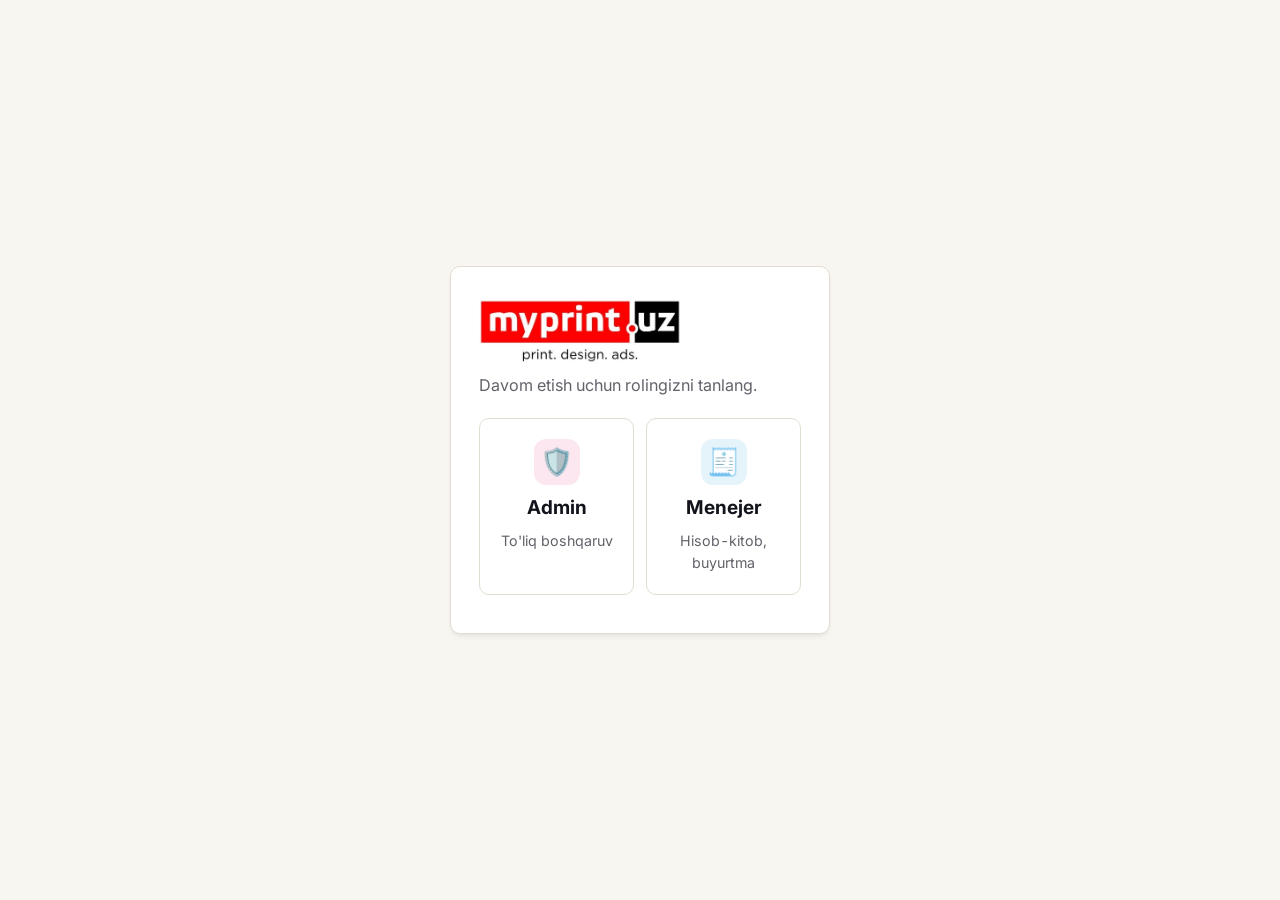
<file: index.html>
<!DOCTYPE html>
<!-- DIQQAT: bu fayl AVTOMATIK yig'ilgan (.deploy/yigish.py). To'g'ridan-to'g'ri tahrirlamang - o'zgarishlarni umumiy/ va bolimlar/ papkalarida qiling, so'ng python3 .deploy/yigish.py ni ishga tushiring. yigish-hash: b300cb740a010f8d -->
<html lang="uz">
<head>
    <meta charset="UTF-8">
    <meta name="viewport" content="width=device-width, initial-scale=1.0">
    <meta name="theme-color" content="#12141c">
    <link rel="manifest" href="manifest.webmanifest">
    <link rel="icon" type="image/png" sizes="32x32" href="umumiy/icons/favicon-32.png?v=e2ec3177">
    <link rel="apple-touch-icon" href="umumiy/icons/apple-touch-icon.png?v=1496cedc">
    <meta name="apple-mobile-web-app-capable" content="yes">
    <meta name="apple-mobile-web-app-title" content="myprint ERP">
    <title>myprint.uz ERP v3.8 - To'liq Versiya</title>
    <link rel="preconnect" href="https://fonts.googleapis.com">
    <link href="https://fonts.googleapis.com/css2?family=Inter:wght@400;500;600;700;800&display=swap" rel="stylesheet">
    <link rel="stylesheet" href="umumiy/core.css?v=3ef894a1">
    <link rel="stylesheet" href="bolimlar/poligrafiya/poligrafiya.css?v=f2eaed61">
    <link rel="stylesheet" href="bolimlar/suvenir/suvenir.css?v=1a1321ee">
    <link rel="stylesheet" href="bolimlar/textile/textile.css?v=ea876762">
    <link rel="stylesheet" href="bolimlar/sifravoy/sifravoy.css?v=0813f0c4">
    <link rel="stylesheet" href="bolimlar/ofset/ofset.css?v=4e4b736d">
    <link rel="stylesheet" href="bolimlar/reklama/reklama.css?v=c12511e4">
    <link rel="stylesheet" href="bolimlar/qogoz/qogoz.css?v=346af5e4">
    <link rel="stylesheet" href="umumiy/shrift.css?v=d4f59b33">
</head>
<body>

<!-- KIRISH DARVOZASI: tizimning qolgan qismi shundan keyingina ko'rinadi -->
<div id="loginGateScreen" style="position:fixed; inset:0; z-index:9999; background:var(--bg-main); display:flex; align-items:center; justify-content:center; padding:20px;">
    <div style="width:100%; max-width:380px; background:var(--surface); border:1.5px solid var(--border); border-radius:var(--radius); box-shadow:var(--shadow); padding:32px 28px;">
        <div style="margin-bottom:10px;">
            <img src="umumiy/logo.png?v=e2ed989f" alt="myprint.uz — print. design. ads." style="height:64px; width:auto; display:block;">
        </div>

        <!-- 1-QADAM: rol tanlash — Admin yoki Menejer kartochkasi -->
        <div id="loginRoleStep">
            <p style="color:var(--text-muted); font-size:0.85rem; margin:0 0 20px;">Davom etish uchun rolingizni tanlang.</p>
            <div class="login-role-grid">
                <div class="login-role-card login-role-admin" onclick="selectLoginRole('admin')">
                    <div class="login-role-icon">🛡️</div>
                    <div class="login-role-name">Admin</div>
                    <div class="login-role-desc">To'liq boshqaruv</div>
                </div>
                <div class="login-role-card login-role-menejer" onclick="selectLoginRole('menejer')">
                    <div class="login-role-icon">🧾</div>
                    <div class="login-role-name">Menejer</div>
                    <div class="login-role-desc">Hisob-kitob, buyurtma</div>
                </div>
            </div>
        </div>

        <!-- 2-QADAM: tanlangan rol uchun PIN kod kiritish -->
        <div id="loginPinStep" style="display:none;">
            <div class="login-pin-step-head">
                <span class="login-pin-role-badge" id="loginSelectedRoleLabel"></span>
                <button type="button" class="login-pin-back-btn" onclick="backToLoginRoleStep()">⬅️ Boshqa rol</button>
            </div>
            <div class="form-group" style="margin-bottom:10px;">
                <label>PIN kod (parol)</label>
                <input type="password" id="loginPinInput" placeholder="••••" inputmode="numeric" autocomplete="current-password" onkeydown="if(event.key==='Enter'){ attemptLoginGate(); }">
            </div>
            <div id="loginErrorMsg" style="display:none; color:var(--magenta); font-size:0.82rem; font-weight:600; margin-bottom:12px;"></div>
            <button class="btn" style="width:100%;" onclick="attemptLoginGate()">Kirish</button>
        </div>
    </div>
</div>

<div class="container" id="appContainer" style="display:none;">
    <div class="header">
        <h1 onclick="goToLoginLandingScreen()" style="cursor:pointer;" title="Bosh sahifaga qaytish"><img class="header-logo" src="umumiy/logo.png?v=e2ed989f" alt="myprint.uz — print. design. ads."> <span class="header-versiya">v3.8</span></h1>
        <div style="display:flex; align-items:center; gap:10px;">
            <span id="currentUserBadge" onclick="logoutUser()" style="display:none; cursor:pointer; font-size:0.78rem; font-weight:600; color:var(--text-muted); background:var(--bg-soft, #f1f5f9); padding:6px 12px; border-radius:8px; white-space:nowrap;" title="Chiqish uchun bosing"></span>
            <button class="btn btn-warning" id="quoteCartBtn" onclick="handleQuoteButtonClick()">🧾 Tijoriy taklif<span id="quoteCartBadge" class="quote-badge" style="display:none;">0</span></button>
        </div>
    </div>

    <!-- Biror bo'lim xatolik tufayli yuklanmasa, shu yerda ogohlantirish chiqadi (umumiy/yordamchi.js) -->
    <div id="bolimXatoBanner" style="display:none;"></div>

    <!-- MAIN DASHBOARD -->
    <div id="selectionScreen">
        <div class="search-box">
            <input type="text" id="searchInput" placeholder="Mahsulot nomini kiriting..." oninput="filterProducts()">
        </div>

        <div class="section-title">1. POLIGRAFIYA MAHSULOTLARI</div>
        <div class="product-grid" id="grid-poligrafiya">
            <div class="product-card" onclick="openCalc('flayer', 'Flayer')"><div class="icon">📄</div><h3>Flayer</h3></div>
            <div class="product-card" onclick="openCalc('listovka', 'Listovka')"><div class="icon">📑</div><h3>Listovka</h3></div>
            <div class="product-card" onclick="openCalc('doorhanger', 'Doorhanger')"><div class="icon">🏷️</div><h3>Doorhanger</h3></div>
            <div class="product-card" onclick="openCalc('buklet', 'Buklet')"><div class="icon">📖</div><h3>Buklet</h3></div>
            <div class="product-card" onclick="openCalc('bloknot', 'Bloknot')"><div class="icon">📓</div><h3>Bloknot</h3></div>
            <div class="product-card" onclick="openCalc('paket', 'Paket')"><div class="icon">🛍️</div><h3>Paket</h3></div>
            <div class="product-card" onclick="openCalc('kalendar', 'Kalendar')"><div class="icon">📅</div><h3>Kalendar</h3></div>
            <div class="product-card" onclick="openCalc('papka', 'Papka')"><div class="icon">📁</div><h3>Papka</h3></div>
            <div class="product-card" onclick="openCalc('kubarik', 'Kubarik')"><div class="icon">🧊</div><h3>Kubarik</h3></div>
            <div class="product-card" onclick="openCalc('konvert', 'Konvert')"><div class="icon">✉️</div><h3>Konvert</h3></div>
            <div class="product-card" onclick="openCalc('otkritka', 'Otkritka')"><div class="icon">💌</div><h3>Otkritka</h3></div>
            <div class="product-card" onclick="openCalc('diplom', 'Diplom')"><div class="icon">🎓</div><h3>Diplom</h3></div>
            <div class="product-card" onclick="openCalc('katalog', 'Katalog')"><div class="icon">📚</div><h3>Katalog</h3></div>
            <div class="product-card" onclick="openCalc('vizitka', 'Vizitka')"><div class="icon">💼</div><h3>Vizitka</h3></div>
            <div class="product-card" onclick="openCalc('stiker', 'Stiker')"><div class="icon">🏷️</div><h3>Stiker</h3></div>
        </div>

        <div class="section-title">2. TEXTILE MAHSULOTLARI</div>
        <div class="product-grid" id="grid-textile">
            <div class="product-card" onclick="openCalc('futbolka', 'Futbolka')"><div class="icon">👕</div><h3>Futbolka</h3></div>
            <div class="product-card" onclick="openCalc('kepka', 'Kepka')"><div class="icon">🧢</div><h3>Kepka</h3></div>
            <div class="product-card" onclick="openCalc('svitshot', 'Svitshot')"><div class="icon">👔</div><h3>Svitshot</h3></div>
            <div class="product-card" onclick="openCalc('xudi', 'Xudi')"><div class="icon">🧥</div><h3>Xudi</h3></div>
            <div class="product-card" onclick="openCalc('jiletka', 'Jiletka')"><div class="icon">🥼</div><h3>Jiletka</h3></div>
            <div class="product-card" onclick="openCalc('shoper', 'Shoper')"><div class="icon">👜</div><h3>Shoper</h3></div>
            <div class="product-card" onclick="openCalc('sumka', 'Sumkalar')"><div class="icon">🎒</div><h3>Sumkalar</h3></div>
            <div class="product-card" onclick="openCalc('polo', 'Polo')"><div class="icon">👕</div><h3>Polo</h3></div>
            <div class="product-card" onclick="openCalc('longsliv', 'Longsliv')"><div class="icon">🧥</div><h3>Longsliv</h3></div>
            <div class="product-card" onclick="openCalc('lenta', 'Lenta')"><div class="icon">🎗️</div><h3>Lenta</h3></div>
            <div class="product-card" onclick="openCalc('bayroqlar', 'Bayroqlar')"><div class="icon">🚩</div><h3>Bayroqlar</h3></div>
        </div>

        <div class="section-title">3. SUVENIR MAHSULOTLARI</div>
        <div class="product-grid" id="grid-souvenir">
            <div class="product-card" onclick="openCalc('ruchka', 'Ruchka')"><div class="icon">🖊️</div><h3>Ruchka</h3></div>
            <div class="product-card" onclick="openCalc('yejidnevnik', 'Yejidnevnik')"><div class="icon">📘</div><h3>Yejidnevnik</h3></div>
            <div class="product-card" onclick="openCalc('termos', 'Termos')"><div class="icon">🥤</div><h3>Termos</h3></div>
            <div class="product-card" onclick="openCalc('brelok', 'Brelok')"><div class="icon">🔑</div><h3>Brelok</h3></div>
            <div class="product-card" onclick="openCalc('bakal', 'Bakal')"><div class="icon">☕</div><h3>Bakal</h3></div>
            <div class="product-card" onclick="openCalc('suv_idishlar', 'Suv idishlar')"><div class="icon">🍾</div><h3>Suv idishlar</h3></div>
            <div class="product-card" onclick="openCalc('naborlar', 'Naborlar')"><div class="icon">🎁</div><h3>Naborlar</h3></div>
            <div class="product-card" onclick="openCalc('beyjik', 'Beyjik')"><div class="icon">🪪</div><h3>Beyjik</h3></div>
            <div class="product-card" onclick="openCalc('plagetkalar', 'Plagetkalar')"><div class="icon">🏆</div><h3>Plagetkalar</h3></div>
            <div class="product-card" onclick="openCalc('powerbanklar', 'Powerbanklar')"><div class="icon">🔋</div><h3>Powerbanklar</h3></div>
            <div class="product-card" onclick="openCalc('fleshka', 'Fleshka')"><div class="icon">💾</div><h3>Fleshka</h3></div>
            <div class="product-card" onclick="openCalc('statuetka', 'Statuetka')"><div class="icon">🏅</div><h3>Statuetka</h3></div>
            <div class="product-card" onclick="openCalc('kardxolder', 'Kardxolder')"><div class="icon">💳</div><h3>Kardxolder</h3></div>
            <div class="product-card" onclick="openCalc('soat', 'Soat')"><div class="icon">⌚</div><h3>Soat</h3></div>
            <div class="product-card" onclick="openCalc('zontik', 'Zontik')"><div class="icon">☂️</div><h3>Zontik</h3></div>
            <div class="product-card" onclick="openCalc('koja_papka', 'Koja papkalar')"><div class="icon">💼</div><h3>Koja papkalar</h3></div>
            <div class="product-card" onclick="openCalc('guvohnoma', 'Guvohnomalar')"><div class="icon">📇</div><h3>Guvohnomalar</h3></div>
            <div class="product-card" onclick="openCalc('znachok', 'Znachok')"><div class="icon">📍</div><h3>Znachok</h3></div>
        </div>

        <div class="section-title">4. REKLAMA MAHSULOTLARI</div>
        <div class="product-grid" id="grid-reklama">
            <div class="product-card" onclick="openCalc('baner', 'Baner')"><div class="icon">🖼️</div><h3>Baner</h3></div>
            <div class="product-card" onclick="openCalc('orakal', 'Orakal')"><div class="icon">🌆</div><h3>Orakal</h3></div>
            <div class="product-card" onclick="openCalc('setka_orakal', 'Setka Orakal')"><div class="icon">🏁</div><h3>Setka Orakal</h3></div>
            <div class="product-card" onclick="openCalc('tumanka', 'Tumanka')"><div class="icon">🌫️</div><h3>Tumanka</h3></div>
            <div class="product-card" onclick="openCalc('xolst', 'Xolst')"><div class="icon">🎨</div><h3>Xolst</h3></div>
            <div class="product-card" onclick="openCalc('rollup', 'Roll Up')"><div class="icon">📜</div><h3>Roll Up</h3></div>
            <div class="product-card" onclick="openCalc('pauk', 'Pauk')"><div class="icon">🕷️</div><h3>Pauk</h3></div>
            <div class="product-card" onclick="openCalc('popup', 'PopUp')"><div class="icon">⛺</div><h3>PopUp</h3></div>
            <div class="product-card" onclick="openCalc('promostoyka', 'PromoStoyka')"><div class="icon">📣</div><h3>PromoStoyka</h3></div>
            <div class="product-card" onclick="openCalc('tablichka', 'Tablichkalar')"><div class="icon">🪧</div><h3>Tablichkalar</h3></div>
            <div class="product-card" onclick="openCalc('nastolniy_tablichka', 'Nastolniy tablichkalar')"><div class="icon">🔖</div><h3>Nastolniy tablichkalar</h3></div>
            <div class="product-card" onclick="openCalc('stend', 'Stendlar')"><div class="icon">📋</div><h3>Stendlar</h3></div>
        </div>

        <div class="section-title">5. OFSET PECHAT</div>
        <div class="product-grid" id="grid-ofset">
            <div class="product-card" onclick="openCalc('ofset_pechat', 'Ofset Pechat Kalkulyatori')"><div class="icon">🖨️</div><h3>Ofset pechat kalkulyatori</h3></div>
        </div>

        <div class="section-title">6. SIFRAVOY PECHAT</div>
        <div class="product-grid" id="grid-sifravoy">
            <div class="product-card" onclick="openCalc('sifravoy_pechat', 'Raqamli Pechat Kalkulyatori')"><div class="icon">🖨️</div><h3>Raqamli Pechat Kalkulyatori</h3></div>
        </div>
    </div>

    <!-- KALKULYATOR EKRANI -->
    <div id="calcScreen" class="screen">
        <div class="no-print ekran-orqaga-qator"><button class="btn btn-outline ekran-orqaga-btn" onclick="goToLoginLandingScreen()">⬅️ Orqaga</button></div>
        <h2 id="currentProductName" style="margin-bottom: 20px; color: var(--primary);"></h2>
        <div id="mahsulotMalumotiBox" style="display:none;"></div>
        
        <div class="calc-grid">
            <div id="dynamicForm"></div>

            <div class="right-panel-col" id="rightPanelColumn">
                <!-- Dinamik o'ng panel yoki natija -->
            </div>
        </div>
    </div>

    <!-- ADMIN PANEL EKRANI -->
    <div id="adminScreen" class="screen">
        <div id="adminCategorySelection">
            <div style="margin-bottom:12px;">
                <button class="btn btn-warning" id="addCustomProductBtn" style="white-space:nowrap;" onclick="openAddCustomProduct()">➕ Yangi mahsulot qo'shish</button>
            </div>
            <div id="narxTekshiruvBox"></div>
            <div id="marjaChegaraBox"></div>
            <div id="rasmOmboriBox"></div>
            <div id="adminCategoryGridContainer"></div>
            <div id="adminCatEmptyState" class="admin-cat-empty" style="display:none;">🔍 Hech narsa topilmadi. Qidiruvni tekshiring.</div>

            <div id="customProductsSection" style="margin-top:20px;"></div>

            <div id="customProductFormBox" class="add-pen-card" style="display:none; margin-top:20px;">
                <div class="add-pen-card-title" id="customProductFormTitle">➕ Yangi mahsulot qo'shish</div>
                <p style="font-size:0.82rem; color:var(--text-muted); margin-bottom:14px; line-height:1.5;">
                    Bu yerda qo'shilgan mahsulot mijoz/menejer ekranida tanlangan bo'limga avtomatik chiqadi.
                    Narxlash oddiy: miqdor oralig'i + chop etish turi bo'yicha jadval. Murakkabroq (poligrafiya grammaji,
                    tekstil rulon-DTF, reklama-stend o'lchami kabi) hisoblash kerak bo'lsa — buni admin bilan alohida sozlash kerak.
                </p>
                <div style="display:flex; gap:14px; flex-wrap:wrap;">
                    <div class="form-group" style="flex:2; min-width:200px;">
                        <label>Mahsulot nomi:</label>
                        <input type="text" id="cpName" placeholder="Masalan: Magnit">
                    </div>
                    <div class="form-group" style="flex:0 0 90px;">
                        <label>Ikonka (emoji):</label>
                        <input type="text" id="cpIcon" placeholder="🆕" value="🆕">
                    </div>
                    <div class="form-group" style="flex:1; min-width:160px;">
                        <label>Bo'lim (kategoriya):</label>
                        <select id="cpCategory">
                            <option value="poligrafiya">Poligrafiya</option>
                            <option value="textile">Tekstil</option>
                            <option value="souvenir" selected>Suvenir</option>
                            <option value="reklama">Reklama</option>
                        </select>
                    </div>
                </div>

                <div class="form-group" style="margin-top:14px;">
                    <label>Chop etish turlari (kamida bittasi):</label>
                    <div class="options-group">
                        <label style="display:flex; align-items:center; gap:6px; font-weight:500; font-size:0.9rem;">
                            <input type="checkbox" id="cpPrint_uv" checked onchange="onCustomPrintTypeToggle()"> UF Pechat
                        </label>
                        <label style="display:flex; align-items:center; gap:6px; font-weight:500; font-size:0.9rem;">
                            <input type="checkbox" id="cpPrint_dtf" onchange="onCustomPrintTypeToggle()"> UF DTF Pechat
                        </label>
                        <label style="display:flex; align-items:center; gap:6px; font-weight:500; font-size:0.9rem;">
                            <input type="checkbox" id="cpPrint_gravirovka" onchange="onCustomPrintTypeToggle()"> Gravirovka
                        </label>
                    </div>
                </div>

                <div style="display:flex; gap:24px; flex-wrap:wrap; margin-top:10px;">
                    <label style="display:flex; align-items:center; gap:6px; font-weight:500; font-size:0.9rem;">
                        <input type="checkbox" id="cpHasSize"> O'lcham (kenglik/balandlik) kiritish kerak
                    </label>
                    <label style="display:flex; align-items:center; gap:6px; font-weight:500; font-size:0.9rem;">
                        <input type="checkbox" id="cpHasSides"> Bir/ikki tomonlama tanlov kerak <span style="color:var(--text-muted); font-weight:400;">(ikki tomonlama — narx 2x)</span>
                    </label>
                    <label style="display:flex; align-items:center; gap:6px; font-weight:500; font-size:0.9rem;">
                        <input type="checkbox" id="cpHasKlishe" onchange="toggleCustomKlisheRow()"> Bir martalik to'lov (klishe va h.k.) kerak
                    </label>
                </div>
                <div id="cpKlisheFeeRow" class="form-group" style="display:none; max-width:240px; margin-top:10px;">
                    <label>Bir martalik to'lov summasi (so'm):</label>
                    <input type="number" id="cpKlisheFee" min="0" value="0">
                    <p style="font-size:0.78rem; color:var(--text-muted);">Faqat "Gravirovka" chop turi tanlanganda qo'llanadi.</p>
                </div>

                <div style="margin-top:18px;">
                    <div class="price-size-title" style="margin-bottom:8px;">📊 Narx jadvali (miqdor oralig'i bo'yicha):</div>
                    <div style="overflow-x:auto;">
                        <table class="tier-table">
                            <thead><tr id="cpTierHead"></tr></thead>
                            <tbody id="cpTierBody"></tbody>
                        </table>
                    </div>
                    <button type="button" class="btn btn-outline" style="margin-top:10px;" onclick="addCustomTierRow()">+ Oraliq qo'shish</button>
                </div>

                <div style="display:flex; gap:10px; margin-top:20px;">
                    <button class="btn" onclick="saveCustomProduct()">💾 Saqlash</button>
                    <button class="btn btn-outline" onclick="closeCustomProductForm()">Bekor qilish</button>
                </div>
            </div>

            <div class="add-pen-card" style="margin-top: 24px; padding: 12px 16px;">
                <div style="display:flex; align-items:center; gap:12px; flex-wrap:wrap;">
                    <span style="font-weight:700; color:var(--primary); white-space:nowrap; font-size:0.88rem;">🚕 Taxi</span>
                    <label style="font-size:0.8rem; color:var(--text-muted); display:flex; align-items:center; gap:5px;">Narxi (so'm):
                        <input type="number" min="0" id="taxiNarxiInput" value="150000" style="width:120px; padding:5px 8px;">
                    </label>
                    <button class="btn btn-success" style="padding:6px 14px; font-size:0.8rem;" onclick="saveTaxiNarxi()">💾 Saqlash</button>
                    <span style="font-size:0.75rem; color:var(--text-muted); flex-basis:100%;">Barcha bo'limlarda har bir buyurtmaga bir marta (marja bilan) qo'shiladi.</span>
                </div>
            </div>
        </div>

        <div id="adminSpecificProductManager" style="display: none;">
            <!-- Yuqori panel (umumiy/admin-ux.js): yo'l, mahsulot almashtirish, saqlash holati -->
            <div class="admin-toolbar">
                <button class="btn btn-outline admin-toolbar-back" onclick="adminOrqaga()" title="Mahsulotlar ro'yxatiga qaytish">⬅️ Ro'yxat</button>
                <div class="admin-toolbar-title">
                    <div class="admin-breadcrumb" id="adminBreadcrumb">Admin panel</div>
                    <h2 id="currentManagingTitle"></h2>
                </div>
                <select id="adminProductSwitcher" class="admin-product-switcher" data-ux-skip onchange="adminMahsulotAlmashtir(this.value)" title="Boshqa mahsulotga o'tish"></select>
                <span id="adminSaveState" class="admin-save-state">✓ Hammasi saqlangan</span>
            </div>
            <div id="adminSectionNav" class="admin-section-nav" style="display:none;"></div>

            <!-- OFSET PECHAT ADMIN PANEL BLOKI -->
            <div id="ofsetAdminPanelBox" style="display: none; margin-bottom: 28px;">
                <div class="admin-link-hint">📄 Qog'oz narxlari (Ofset, Melovka, Karton, Dizayn qog'ozi) endi alohida:
                    <b>Admin panel → 📄 Qog'oz bo'limi</b>.</div>


                <div class="add-pen-card" style="margin-bottom: 16px;">
                    <div class="add-pen-card-title">🖨️ Ofset Forma (Klishe) Narxi</div>
                    <div class="form-row" style="gap: 12px;">
                        <div class="form-group">
                            <label>A3 Ofset — forma tannarxi:</label>
                            <input type="number" id="setPlateA3" value="22000">
                        </div>
                        <div class="form-group">
                            <label>A2 Ofset — forma tannarxi:</label>
                            <input type="number" id="setPlateA2" value="44000">
                        </div>
                        <div class="form-group">
                            <label>A1 Ofset — forma tannarxi:</label>
                            <input type="number" id="setPlateA1" value="88000">
                        </div>
                    </div>
                </div>

                <div class="add-pen-card" style="margin-bottom: 16px;">
                    <div class="add-pen-card-title">💰 Bosma (Pechat) Narxi — Baza va Qadam</div>
                    <div class="form-row" style="gap: 12px;">
                        <div class="form-group">
                            <label>A3 — Baza (1-1000 ottisk):</label>
                            <input type="number" id="setPrintA3Base" value="170000">
                        </div>
                        <div class="form-group">
                            <label>A3 — Qadam (har +1000):</label>
                            <input type="number" id="setPrintA3Step" value="70000">
                        </div>
                    </div>
                    <div class="form-row" style="gap: 12px;">
                        <div class="form-group">
                            <label>A2 — Baza (1-1000 ottisk):</label>
                            <input type="number" id="setPrintA2Base" value="350000">
                        </div>
                        <div class="form-group">
                            <label>A2 — Qadam (har +1000):</label>
                            <input type="number" id="setPrintA2Step" value="80000">
                        </div>
                    </div>
                    <div class="form-row" style="gap: 12px;">
                        <div class="form-group">
                            <label>A1 — Baza (1-1000 ottisk):</label>
                            <input type="number" id="setPrintA1Base" value="1000000">
                        </div>
                        <div class="form-group">
                            <label>A1 — Qadam (har +1000):</label>
                            <input type="number" id="setPrintA1Step" value="150000">
                        </div>
                    </div>
                    <button class="btn btn-success" style="width: 100%; margin-top: 6px;" onclick="saveOfsetMashinaSozlamalari()">💾 Forma va bosma narxlarini saqlash</button>
                </div>

                <div class="add-pen-card" style="margin-bottom: 16px;">
                    <div class="add-pen-card-title">✂️ Pardozlash xizmatlari (umumiy): Visochka, Laminatsiya, Lak, Tisneniya</div>
                    <p class="admin-hint">Bu xizmatlar Poligrafiya bo'limidagi mahsulotlarda (Papka, Paket, Doorhanger...) takrorlanadi —
                        narxi shu yerda <b>BIR MARTA</b>, ofset mashinasi formati (A3/A2/A1) bo'yicha kiritiladi. Mahsulot hisobi qaysi
                        mashinada chiqsa, o'sha qatordagi narx olinadi. Visochka va Lak — pog'onali: 1000 donagacha qat'iy summa,
                        undan keyin har donaga. Tisneniya — har donaga + bir martalik klishe.</p>
                    <div class="table-card" style="margin-bottom:14px;">
                        <div class="table-scroll">
                        <table class="admin-table" style="min-width:980px;">
                            <thead>
                                <tr>
                                    <th>Mashina</th>
                                    <th>Visochka: 1000 gacha</th>
                                    <th>Visochka: keyin (dona)</th>
                                    <th>Laminatsiya (dona)</th>
                                    <th>Lak: 1000 gacha</th>
                                    <th>Lak: keyin (dona)</th>
                                    <th>Tisneniya (dona)</th>
                                    <th>Tisneniya klishe</th>
                                </tr>
                            </thead>
                            <tbody>
                                <tr>
                                    <td style="font-weight:700;">A3</td>
                                    <td><input type="number" min="0" id="finVisochkaA3First"></td>
                                    <td><input type="number" min="0" id="finVisochkaA3Next"></td>
                                    <td><input type="number" min="0" id="finLaminatsiyaA3"></td>
                                    <td><input type="number" min="0" id="finLakA3First"></td>
                                    <td><input type="number" min="0" id="finLakA3Next"></td>
                                    <td><input type="number" min="0" id="finTisA3Unit"></td>
                                    <td><input type="number" min="0" id="finTisA3Klishe"></td>
                                </tr>
                                <tr>
                                    <td style="font-weight:700;">A2</td>
                                    <td><input type="number" min="0" id="finVisochkaA2First"></td>
                                    <td><input type="number" min="0" id="finVisochkaA2Next"></td>
                                    <td><input type="number" min="0" id="finLaminatsiyaA2"></td>
                                    <td><input type="number" min="0" id="finLakA2First"></td>
                                    <td><input type="number" min="0" id="finLakA2Next"></td>
                                    <td><input type="number" min="0" id="finTisA2Unit"></td>
                                    <td><input type="number" min="0" id="finTisA2Klishe"></td>
                                </tr>
                                <tr>
                                    <td style="font-weight:700;">A1</td>
                                    <td><input type="number" min="0" id="finVisochkaA1First"></td>
                                    <td><input type="number" min="0" id="finVisochkaA1Next"></td>
                                    <td><input type="number" min="0" id="finLaminatsiyaA1"></td>
                                    <td><input type="number" min="0" id="finLakA1First"></td>
                                    <td><input type="number" min="0" id="finLakA1Next"></td>
                                    <td><input type="number" min="0" id="finTisA1Unit"></td>
                                    <td><input type="number" min="0" id="finTisA1Klishe"></td>
                                </tr>
                            </tbody>
                        </table>
                        </div>
                    </div>
                    <div class="admin-card-actions">
                        <button class="btn btn-success" onclick="saveOfsetFinishingServices()">💾 Pardozlash narxlarini saqlash</button>
                    </div>
                </div>
            </div>

            <!-- RAQAMLI PECHAT ADMIN PANEL BLOKI -->
            <div id="digitalAdminPanelBox" style="display: none; margin-bottom: 28px;">
                <div class="add-pen-card" style="margin-bottom: 16px;">
                    <div class="add-pen-card-title">📦 Raqamli Pechat Qog'ozlari va Narxlarini Boshqarish</div>
                    <div class="table-card" style="margin-bottom: 16px;">
                        <div class="table-scroll">
                        <table class="admin-table">
                            <thead>
                                <tr>
                                    <th>Nomi / Grammi</th>
                                    <th style="width: 120px;">Qog'oz Eni</th>
                                    <th style="width: 120px;">Qog'oz Bo'yi</th>
                                    <th style="width: 120px;">Pechat Eni</th>
                                    <th style="width: 120px;">Pechat Bo'yi</th>
                                    <th style="width: 135px;">1 tomon. narxi</th>
                                    <th style="width: 135px;">2 tomon. narxi</th>
                                    <th style="width: 90px; text-align: right;">Amallar</th>
                                </tr>
                            </thead>
                            <tbody id="adminDigitalPaperTableBody"></tbody>
                        </table>
                        </div>
                    </div>
                    <div style="display: flex; justify-content: space-between; align-items: center; gap: 12px; flex-wrap: wrap;">
                        <button class="btn" style="background: #4f46e5;" onclick="addDigitalPaperRow()">+ Yangi qog'oz qo'shish</button>
                        <button class="btn btn-success" onclick="saveAllDigitalPapers()">💾 Barcha o'zgarishlarni saqlash</button>
                    </div>
                </div>
            </div>

            <!-- QOG'OZ BO'LIMI ADMIN PANEL BLOKI -->
            <div id="qogozAdminBox" style="display: none; margin-bottom: 28px;">
                <div class="admin-link-hint">📄 Barcha qog'oz narxlari shu yerda. Ofset qog'ozlari — Ofset hisobida (Flayer, Paket, Papka,
                    Bloknot...) xom varoq narxi sifatida; Konvert qog'ozlari — Konvert kalkulyatorida.</div>

                <div class="add-pen-card" style="margin-bottom: 16px;">
                    <div class="add-pen-card-title">🖨️ Ofset Qog'ozi</div>
                    <p style="font-size: 0.82rem; color: var(--text-muted); margin-bottom: 12px;">
                        Ofset qog'ozining faqat bitta standart (A3) turi bor — shu qator o'chirilmaydi,
                        faqat narxi kiritiladi.
                    </p>
                    <div class="form-group" style="max-width: 260px;">
                        <label>Narxi (so'm):</label>
                        <input type="number" min="0" id="ofsetSinglePrice" value="22000">
                    </div>
                </div>

                <div class="add-pen-card" style="margin-bottom: 16px;">
                    <div class="add-pen-card-title">📄 Melovka Qog'ozi</div>
                    <p style="font-size: 0.82rem; color: var(--text-muted); margin-bottom: 12px;">Grammaji va bosma bichimlari bo'yicha narxlar.</p>
                    <div class="table-card" style="margin-bottom: 16px;">
                        <div class="table-scroll">
                        <table class="admin-table">
                            <thead>
                                <tr>
                                    <th style="width: 90px;">Gramaj (g)</th>
                                    <th style="width: 130px;">620x880 (so'm)</th>
                                    <th style="width: 130px;">620x940 (so'm)</th>
                                    <th style="width: 130px;">700x1000 (so'm)</th>
                                    <th style="width: 70px; text-align: right;">Amal</th>
                                </tr>
                            </thead>
                            <tbody id="adminMelovkaPaperTableBody"></tbody>
                        </table>
                        </div>
                    </div>
                    <button class="btn" style="background: #4f46e5;" onclick="addOfsetPaperRow('Melovka')">+ Yangi grammaj qo'shish</button>
                </div>

                <div class="add-pen-card" style="margin-bottom: 16px;">
                    <div class="add-pen-card-title">📦 Karton Qog'ozi</div>
                    <p style="font-size: 0.82rem; color: var(--text-muted); margin-bottom: 12px;">Grammaji va bosma bichimlari bo'yicha narxlar (Papka, Kalendar kabi mahsulotlar shu bazadan foydalanadi).</p>
                    <div class="table-card" style="margin-bottom: 16px;">
                        <div class="table-scroll">
                        <table class="admin-table">
                            <thead>
                                <tr>
                                    <th style="width: 90px;">Gramaj (g)</th>
                                    <th style="width: 130px;">620x880 (so'm)</th>
                                    <th style="width: 130px;">620x940 (so'm)</th>
                                    <th style="width: 130px;">700x1000 (so'm)</th>
                                    <th style="width: 70px; text-align: right;">Amal</th>
                                </tr>
                            </thead>
                            <tbody id="adminKartonPaperTableBody"></tbody>
                        </table>
                        </div>
                    </div>
                    <button class="btn" style="background: #4f46e5;" onclick="addOfsetPaperRow('Karton')">+ Yangi grammaj qo'shish</button>
                </div>

                <div class="add-pen-card" style="margin-bottom: 16px;">
                    <div class="add-pen-card-title">🎨 Dizayn Qog'ozi</div>
                    <p style="font-size: 0.82rem; color: var(--text-muted); margin-bottom: 12px;">Bu yerda qog'oz gramaj bilan emas, nomi bilan kiritiladi (masalan "Colotech-200gr", "Lyon", "Kvarts").</p>
                    <div class="table-card" style="margin-bottom: 16px;">
                        <div class="table-scroll">
                        <table class="admin-table">
                            <thead>
                                <tr>
                                    <th style="width: 150px;">Nomi</th>
                                    <th style="width: 130px;">SRA3 320x450 (so'm)</th>
                                    <th style="width: 130px;">620x880 (so'm)</th>
                                    <th style="width: 130px;">620x940 (so'm)</th>
                                    <th style="width: 130px;">700x1000 (so'm)</th>
                                    <th style="width: 70px; text-align: right;">Amal</th>
                                </tr>
                            </thead>
                            <tbody id="adminDizaynPaperTableBody"></tbody>
                        </table>
                        </div>
                    </div>
                    <button class="btn" style="background: #4f46e5;" onclick="addOfsetPaperRow(&quot;Dizayn qog&#39;ozi&quot;)">+ Yangi grammaj qo'shish</button>
                </div>
                <div class="admin-card-actions" style="margin-bottom: 24px;">
                    <button class="btn btn-success" onclick="saveOfsetQogozNarxlari()">💾 Ofset qog'oz narxlarini saqlash</button>
                </div>

                <div class="add-pen-card" style="margin-bottom: 16px;">
                    <div class="add-pen-card-title">✉️ Konvertlar uchun qog'oz</div>
                    <p class="admin-hint">Konvert kalkulyatorida tanlanadigan qog'ozlar. Format — sotib olinadigan varaq o'lchami; konvert bichimi shu varaqqa joylashtiriladi va kerakli varaq soni hisoblanadi.</p>
                    <div class="table-card" style="margin-bottom:12px;">
                        <div class="table-scroll">
                        <table class="admin-table" style="min-width:760px;">
                            <thead><tr><th style="min-width:180px;">Qog'oz nomi</th><th>Format</th><th>Eni (mm)</th><th>Bo'yi (mm)</th><th>Narxi (so'm/varaq)</th><th></th></tr></thead>
                            <tbody id="qogozJadval_konvert"></tbody>
                        </table>
                        </div>
                    </div>
                    <div class="admin-card-actions">
                        <button type="button" class="btn" style="background:#4f46e5;" onclick="addQogozQator('konvert')">+ Qog'oz qo'shish</button>
                        <button class="btn btn-success" onclick="saveQogozRoyxati('konvert')">💾 Saqlash</button>
                    </div>
                </div>

            </div>
            <!-- POLIGRAFIYA MAHSULOT O'LCHAMI ADMIN PANEL BLOKI -->
            <div id="poligrafiyaSizeAdminBox" style="display: none; margin-bottom: 28px;">
                <div class="add-pen-card" id="poliMahsulotSozlamaCard" style="display:none; margin-bottom:16px;">
                    <div class="add-pen-card-title">⚙️ Mahsulot sozlamalari</div>
                    <p class="admin-hint">O'lcham, ofset minimal tiraji va qo'shimcha ishlov narxi. Adad minimal tirajdan kam bo'lsa,
                        kalkulyatorda Ofset tugmasi o'chadi va narx Raqamli (Sifravoy) pechatda hisoblanadi. 0 — cheklov yo'q.</p>
                    <div class="admin-form-grid">
                        <div class="form-group">
                            <label>Tayyor o'lcham</label>
                            <input type="text" id="poliSozTayyorOlcham" placeholder="110x220mm">
                            <small>Mijozga ko'rsatiladi</small>
                        </div>
                        <div class="form-group">
                            <label>Bichish (yoyilgan) o'lcham</label>
                            <input type="text" id="poliSozYoyilganOlcham" placeholder="bo'sh = tayyor o'lcham">
                            <small>Narx shu o'lcham bo'yicha hisoblanadi</small>
                        </div>
                        <div class="form-group">
                            <label>Ofset minimal tiraji</label>
                            <div class="input-unit"><input type="number" id="poliSozOfsetMin" min="0" step="50"><span>dona</span></div>
                        </div>
                        <div class="form-group">
                            <label>Qo'shimcha ishlov nomi</label>
                            <input type="text" id="poliSozIshlovNomi" placeholder="Vyrubka + skleyka">
                        </div>
                        <div class="form-group">
                            <label>Qo'shimcha ishlov narxi</label>
                            <div class="input-unit"><input type="number" id="poliSozIshlovNarxi" min="0"><span>so'm/dona</span></div>
                            <small>Marjasiz tannarx. 0 — qo'shilmaydi</small>
                        </div>
                    </div>
                    <div class="admin-card-actions">
                        <button class="btn btn-success" onclick="saveAdminPoliMahsulotSozlama()">💾 Sozlamalarni saqlash</button>
                    </div>
                </div>

                <div class="add-pen-card" id="poligrafiyaGsmPriceCard">
                    <div class="add-pen-card-title">⚖️ Ruxsat etilgan Qog'oz Grammajlari</div>
                    <p style="font-size: 0.82rem; color: var(--text-muted); margin-bottom: 16px;">Ushbu mahsulot uchun qaysi qog'oz grammajlari ishlatilishi mumkinligini belgilang — har biri alohida kartochka. Narx bu yerda kiritilmaydi: menejer kalkulyatorda grammajni tanlaganda, narx tanlangan Ofset yoki Raqamli (Sifravoy) Pechat bo'limidagi qog'oz bazasidan avtomatik olinadi. "★ Standart" belgilangan kartochka mijoz/menejer ekranida avtomatik tanlangan holda chiqadi.</p>
                    <div class="poli-gsm-grid" id="adminPoligrafiyaGsmTableBody"></div>
                    <div style="display: flex; justify-content: space-between; align-items: center; gap: 12px; flex-wrap: wrap;">
                        <button class="btn" style="background: #4f46e5;" onclick="addPoligrafiyaGsmRow()">+ Yangi grammaj qo'shish</button>
                        <button class="btn btn-success" onclick="saveAllPoligrafiyaGsm()">💾 Barcha grammajlarni saqlash</button>
                    </div>
                </div>

            </div>

            <!-- KONVERT ADMIN PANEL BLOKI -->
            <div id="varaqliAdminBox" style="display: none; margin-bottom: 28px;">
                <div class="add-pen-card" style="margin-bottom:16px;">
                    <div class="add-pen-card-title" id="vmAdminSarlavha">Turlar va pechat narxlari</div>
                    <p class="admin-hint">Har bir tur: tayyor o'lcham (menejer tanlaydi), bichim — qog'ozga joylashtiriladigan yoyilgan o'lcham,
                        va tiraj bo'yicha pechat narxi (so'm/dona). Masalan "Adad dan 100" qatori 100 va undan ko'p donaga amal qiladi.
                        Qog'oz narxi — <b>Qog'oz bo'limidan</b>.</p>
                    <div id="vmAdminTurlar" class="vm-admin-turlar"></div>
                    <div class="admin-card-actions" style="margin-top:12px;">
                        <button type="button" class="btn" style="background:#4f46e5;" onclick="addVaraqliTur()">+ Yangi tur</button>
                    </div>
                </div>

                <div class="add-pen-card" style="margin-bottom:16px;">
                    <div class="add-pen-card-title">⚙️ Umumiy sozlamalar</div>
                    <p class="admin-hint">O'z o'lchami (tayyor turga mos kelmasa) bichimi: <b>(eni + qo'shimcha eni) × (bo'yi × karra + qo'shimcha bo'yi)</b>.</p>
                    <div class="admin-form-grid">
                        <div class="form-group" id="vmAdminPichoqGroup">
                            <label>Pichoq (o'z o'lchami uchun)</label>
                            <div class="input-unit"><input type="number" id="vmAdminPichoq" min="0"><span>so'm, bir marta</span></div>
                        </div>
                        <div class="form-group">
                            <label>Zapas</label>
                            <div class="input-unit"><input type="number" id="vmAdminZapas" min="0"><span>varaq</span></div>
                        </div>
                        <div class="form-group">
                            <label>Qo'shimcha eni</label>
                            <div class="input-unit"><input type="number" id="vmAdminQoshEni" min="0"><span>mm</span></div>
                        </div>
                        <div class="form-group">
                            <label>Bo'yi karra</label>
                            <div class="input-unit"><input type="number" id="vmAdminBoyiKarra" min="1" step="0.5"><span>×</span></div>
                        </div>
                        <div class="form-group">
                            <label>Qo'shimcha bo'yi</label>
                            <div class="input-unit"><input type="number" id="vmAdminQoshBoyi" min="0"><span>mm</span></div>
                        </div>
                    </div>
                    <div class="admin-link-hint" id="vmAdminTisIzoh">🔨 Tisneniya narxi (dona + klishe) — umumiy: <b>Ofset pechat → ✂️ Pardozlash xizmatlari</b>, A3 qatori.</div>
                </div>

                <div class="add-pen-card" id="vmAdminPardozCard">
                    <div class="add-pen-card-title">✨ Pardozlash (3D lak, folga)</div>
                    <p class="admin-hint">Menejer bittasini tanlaydi. "Oddiy" — qo'shimcha narxsiz.</p>
                    <div class="admin-form-grid" id="vmAdminPardozlar"></div>
                </div>

                <div class="admin-card-actions" style="margin-top:16px;">
                    <button class="btn btn-success" onclick="saveVaraqliConfig()">💾 Sozlamalarni saqlash</button>
                </div>
            </div>

            <!-- VIZITKA ADMIN PANEL BLOKI -->
            <div id="vizitkaAdminBox" style="display: none; margin-bottom: 28px;">
                <div class="add-pen-card" style="margin-bottom:16px;">
                    <div class="add-pen-card-title">💼 Vizitka turlari</div>
                    <p class="admin-hint">Har bir tur o'z <b>qog'oz turi va grammajiga</b> ega, shuningdek shu turga <b>ruxsat berilgan chop etish turlari</b> belgilanadi.
                        Menejer turni tanlaydi, so'ng faqat ruxsat berilgan chop turlarini ko'radi. Hozircha <b>Sifravoy va Ofset</b> hisoblanadi;
                        UF pechat, Tisneniya, 3D lak va 3D tilla hisobi keyinroq qo'shiladi (hozir tanlansa — "mutaxassisga bog'laning").</p>
                    <div class="table-card" style="margin-bottom:14px;">
                        <div class="table-scroll">
                        <table class="admin-table" style="min-width:900px;">
                            <thead><tr><th style="min-width:150px;">Tur nomi</th><th style="min-width:110px;">Qog'oz turi</th><th style="min-width:90px;">Grammaj</th><th style="min-width:420px;">Ruxsat berilgan chop etish turlari</th><th style="text-align:center;">Standart</th><th></th></tr></thead>
                            <tbody id="vzAdminTurlar"></tbody>
                        </table>
                        </div>
                    </div>
                    <div class="form-row">
                        <div class="form-group"><label>Ofsetda hisoblanadigan eng kam adad (dona):</label><input type="number" id="vzAdminMinTiraj" min="0" step="50"><small>Kam adadda hisob Sifravoy pechatda. 0 — cheklov yo'q.</small></div>
                    </div>
                    <div class="admin-card-actions">
                        <button class="btn" style="background:#4f46e5;" onclick="addVizitkaTur()">+ Yangi tur</button>
                        <button class="btn btn-success" onclick="saveVizitkaConfig()">💾 Vizitka sozlamalarini saqlash</button>
                    </div>
                </div>
            </div>

            <!-- STIKER ADMIN PANEL BLOKI -->
            <div id="stikerAdminBox" style="display: none; margin-bottom: 28px;">
                <div class="add-pen-card" style="margin-bottom:16px;">
                    <div class="add-pen-card-title">🏷️ Stiker — pechat sozlamalari</div>
                    <p class="admin-hint">Stiker Samokleyka qog'ozida chop etiladi, varaqqa barcha tomonidan 2 mm qoldirib joylanadi.
                        <b>Ofset</b> faqat quyidagi tirajdan boshlab; kam adadda hisob Raqamli pechatda. Samokleyka turlari va narxlari
                        quyida — yangi tur istalgan vaqtda qo'shiladi.</p>
                    <div class="form-row">
                        <div class="form-group"><label>Ofsetda qilinadigan eng kam adad (dona):</label><input type="number" id="stAdminMinTiraj" min="0"></div>
                        <div class="form-group"><label>Raqamli: zapas varaq (dona):</label><input type="number" id="stAdminZapas" min="0"></div>
                    </div>
                    <div class="form-row">
                        <div class="form-group"><label>Raqamli varaq — pechat maydoni eni (mm):</label><input type="number" id="stAdminRqEni" min="1"></div>
                        <div class="form-group"><label>Pechat maydoni bo'yi (mm):</label><input type="number" id="stAdminRqBoyi" min="1"></div>
                    </div>
                </div>
                <div class="add-pen-card" style="margin-bottom:16px;">
                    <div class="add-pen-card-title">🏷️ Samokleyka turlari</div>
                    <p class="admin-hint"><b>Ofset</b> — bitta SRA3 (320×450) varaq narxi, faqat qog'oz. <b>Raqamli</b> — bitta varaq narxi,
                        qog'oz + pechat. 0 — shu usulda mavjud emas. Menejer shu ro'yxatdan tanlaydi.</p>
                    <div class="table-card" style="margin-bottom:10px;">
                        <div class="table-scroll">
                        <table class="admin-table" style="min-width:560px;">
                            <thead><tr><th style="min-width:200px;">Tur nomi</th><th>Ofset (so'm / SRA3 varaq)</th><th>Raqamli (so'm / varaq)</th><th></th></tr></thead>
                            <tbody id="stAdminQogozBody"></tbody>
                        </table>
                        </div>
                    </div>
                    <button type="button" class="btn" style="background:#4f46e5;" onclick="addStikerQogoz()">+ Samokleyka turi qo'shish</button>
                </div>
                <div class="add-pen-card" style="margin-bottom:16px;">
                    <div class="add-pen-card-title">✂️ Kesish narxlari (shakl bo'yicha)</div>
                    <p class="admin-hint"><b>Ploter</b> — bitta A3 varaqni kesish narxi. <b>Pichoq</b> — Visochka tanlanganda shaklning bir martalik pichoq narxi
                        (visochka xarajati esa Ofset pechat → Pardozlash xizmatlaridan olinadi).</p>
                    <div class="table-card" style="margin-bottom:10px;">
                        <div class="table-scroll">
                        <table class="admin-table" style="min-width:520px;">
                            <thead><tr><th>Shakl</th><th>Ploter (so'm / A3 varaq)</th><th>Pichoq (bir martalik, so'm)</th></tr></thead>
                            <tbody id="stAdminShakllar"></tbody>
                        </table>
                        </div>
                    </div>
                    <div class="admin-card-actions">
                        <button class="btn btn-success" onclick="saveStikerConfig()">💾 Stiker sozlamalarini saqlash</button>
                    </div>
                </div>
            </div>

            <!-- OTKRITKA ADMIN PANEL BLOKI -->
            <div id="otkritkaAdminBox" style="display: none; margin-bottom: 28px;">
                <div class="add-pen-card" style="margin-bottom:16px;">
                    <div class="add-pen-card-title">💌 Otkritka turlari va qo'shimcha xizmat</div>
                    <p class="admin-hint">Har bir tur: <b>yoyilgan o'lcham</b> — hisob shu bo'yicha (menejer turni bosganda shu o'lcham qo'yiladi),
                        tayyor holati — ma'lumot uchun, va har bir otkritkaga qo'shiladigan <b>qo'shimcha xizmat</b> (so'm/dona; 0 — qo'shilmaydi).</p>
                    <div id="okAdminTurlar" class="vm-admin-turlar"></div>
                    <div class="admin-card-actions" style="margin-top:12px;">
                        <button type="button" class="btn" style="background:#4f46e5;" onclick="addOtkritkaTur()">+ Yangi tur</button>
                    </div>
                </div>

                <div class="add-pen-card" style="margin-bottom:16px;">
                    <div class="add-pen-card-title">📄 Otkritka qog'ozlari (oddiy otkritka)</div>
                    <p class="admin-hint">Otkritkaning o'z qog'oz ro'yxati — Sifravoy pechat qog'ozlaridan alohida. Narx — <b>bitta varaq uchun,
                        qog'oz + Sifravoy pechat</b> (1 va 2 tomonlama). Yoyilgan o'lcham varaqning pechat maydoniga joylashtiriladi.</p>
                    <div class="table-card" style="margin-bottom:10px;">
                        <div class="table-scroll">
                        <table class="admin-table" style="min-width:860px;">
                            <thead><tr><th style="min-width:160px;">Qog'oz nomi</th><th>Varaq eni</th><th>Varaq bo'yi</th><th>Pechat maydoni eni</th><th>Pechat maydoni bo'yi</th><th>1 tomon (so'm/varaq)</th><th>2 tomon (so'm/varaq)</th><th></th></tr></thead>
                            <tbody id="okAdminQogozBody"></tbody>
                        </table>
                        </div>
                    </div>
                    <button type="button" class="btn" style="background:#4f46e5;" onclick="addOtkritkaQogoz()">+ Qog'oz qo'shish</button>
                </div>

                <div class="add-pen-card" style="margin-bottom:16px;">
                    <div class="add-pen-card-title">✨ 3D lak va 3D Tilla-Kumush folga</div>
                    <p class="admin-hint">Faqat <b>Colotech 300gr</b> qog'ozda, <b>A2 Sifravoy pechatda</b> chop etiladi. Quyida — shu qog'oz (varaq narxi:
                        qog'oz + pechat), undan keyin — <b>faqat lak/folga ishi</b>, bitta varaq uchun, varaq soniga qarab
                        ("dan 50" qatori 50 va undan ko'p varaqqa amal qiladi).</p>
                    <div class="table-card" style="margin-bottom:10px;">
                        <div class="table-scroll">
                        <table class="admin-table" style="min-width:860px;">
                            <thead><tr><th style="min-width:160px;">Qog'oz nomi</th><th>Varaq eni</th><th>Varaq bo'yi</th><th>Pechat maydoni eni</th><th>Pechat maydoni bo'yi</th><th>1 tomon (so'm/varaq)</th><th>2 tomon (so'm/varaq)</th><th></th></tr></thead>
                            <tbody id="okAdminLakQogozBody"></tbody>
                        </table>
                        </div>
                    </div>
                    <div class="table-card" style="margin-bottom:10px;">
                        <div class="table-scroll">
                        <table class="admin-table" style="min-width:520px;">
                            <thead><tr><th>Varaq soni (dan)</th><th>3D lak (so'm/varaq)</th><th>3D folga (so'm/varaq)</th><th></th></tr></thead>
                            <tbody id="okAdminLakBody"></tbody>
                        </table>
                        </div>
                    </div>
                    <button type="button" class="btn btn-outline" style="height:34px;" onclick="addOtkritkaLakTier()">+ Tiraj oralig'i</button>
                </div>

                <div class="add-pen-card">
                    <div class="add-pen-card-title">⚙️ Umumiy</div>
                    <p class="admin-hint">Laminatsiya narxi — umumiy <b>Pardozlash xizmatlari</b>dan (SRA3 varaq — A3, A2 varaq — A2 narxi, har varaqqa).</p>
                    <div class="admin-form-grid">
                        <div class="form-group">
                            <label>Zapas</label>
                            <div class="input-unit"><input type="number" id="okAdminZapas" min="0"><span>varaq</span></div>
                        </div>
                    </div>
                    <div class="admin-card-actions">
                        <button class="btn btn-success" onclick="saveOtkritkaConfig()">💾 Otkritka sozlamalarini saqlash</button>
                    </div>
                </div>
            </div>

            <!-- KATALOG ADMIN PANEL BLOKI -->
            <div id="katalogAdminBox" style="display: none; margin-bottom: 28px;">
                <div class="add-pen-card" style="margin-bottom:16px;">
                    <div class="add-pen-card-title">📐 Katalog standart o'lchamlari</div>
                    <p class="admin-hint">Tayyor (yopiq) holatdagi o'lcham. Menejer shulardan birini bosadi yoki o'zi kiritadi.</p>
                    <div class="table-card" style="margin-bottom:10px;">
                        <div class="table-scroll">
                        <table class="admin-table" style="min-width:420px;">
                            <thead><tr><th style="min-width:140px;">Nomi</th><th>Eni (mm)</th><th>Bo'yi (mm)</th><th></th></tr></thead>
                            <tbody id="ktAdminOlchamBody"></tbody>
                        </table>
                        </div>
                    </div>
                    <button type="button" class="btn" style="background:#4f46e5;" onclick="addKatalogOlcham()">+ O'lcham qo'shish</button>
                </div>

                <div class="add-pen-card" style="margin-bottom:16px;">
                    <div class="add-pen-card-title">📄 Qog'ozlar</div>
                    <p class="admin-hint">Menejer abloshka va ichki blok uchun qog'ozni shu ro'yxatlardan tanlaydi. Narx Ofsetda — <b>Ofset qog'oz bazasidan</b>,
                        Sifravoyda — <b>Sifravoy qog'oz bazasidan</b> (shu tur va grammdagi qog'oz, masalan "Melovka 300g") olinadi.</p>
                    <div class="kt-admin-qogozlar">
                        <div>
                            <div class="step-title" style="margin-top:0;">Abloshka</div>
                            <div class="table-card" style="margin-bottom:10px;">
                                <div class="table-scroll">
                                <table class="admin-table" style="min-width:300px;">
                                    <thead><tr><th style="min-width:160px;">Qog'oz turi</th><th>Gramm (gr)</th><th></th></tr></thead>
                                    <tbody id="ktAdminAbloshkaBody"></tbody>
                                </table>
                                </div>
                            </div>
                            <button type="button" class="btn btn-outline" style="height:34px;" onclick="addKatalogAbloshka()">+ Qog'oz</button>
                        </div>
                        <div>
                            <div class="step-title" style="margin-top:0;">Ichki blok</div>
                            <div class="table-card" style="margin-bottom:10px;">
                                <div class="table-scroll">
                                <table class="admin-table" style="min-width:300px;">
                                    <thead><tr><th style="min-width:160px;">Qog'oz turi</th><th>Gramm (gr)</th><th></th></tr></thead>
                                    <tbody id="ktAdminIchkiBody"></tbody>
                                </table>
                                </div>
                            </div>
                            <button type="button" class="btn btn-outline" style="height:34px;" onclick="addKatalogIchki()">+ Qog'oz</button>
                        </div>
                    </div>
                </div>

                <div class="add-pen-card" style="margin-bottom:16px;">
                    <div class="add-pen-card-title">📎 Mahkamlash usullari</div>
                    <p class="admin-hint">Narx — bitta katalogga (so'm/dona). Sahifa soni abloshka bilan birga; "karrali" — sahifa soni shu songa
                        bo'linishi shart (Stepler — 4).</p>
                    <div class="table-card" style="margin-bottom:10px;">
                        <div class="table-scroll">
                        <table class="admin-table" style="min-width:620px;">
                            <thead><tr><th style="min-width:120px;">Usul</th><th>Narx (so'm/dona)</th><th>Eng kam sahifa</th><th>Eng ko'p sahifa</th><th>Karrali</th></tr></thead>
                            <tbody id="ktAdminMahkamlashBody"></tbody>
                        </table>
                        </div>
                    </div>
                </div>

                <div class="add-pen-card" style="margin-bottom:16px;">
                    <div class="add-pen-card-title">🧴 Abloshka pardozlash</div>
                    <p class="admin-hint">Laminatsiya — <b>majburiy</b>, menejer Glyans yoki Matoviyni tanlaydi (so'm / A3 varaq; abloshka A3 varaq ekvivalentiga
                        aylantiriladi). 3D lak — ixtiyoriy, dona narxi + bir martalik klishe. Tisneniya narxi — umumiy <b>Pardozlash xizmatlari</b>dan.</p>
                    <div class="admin-form-grid">
                        <div class="form-group"><label>Glyans laminatsiya</label><div class="input-unit"><input type="number" id="ktAdminLamGlyans" min="0"><span>so'm/A3</span></div></div>
                        <div class="form-group"><label>Matoviy laminatsiya</label><div class="input-unit"><input type="number" id="ktAdminLamMatoviy" min="0"><span>so'm/A3</span></div></div>
                        <div class="form-group"><label>3D lak</label><div class="input-unit"><input type="number" id="ktAdminLakNarx" min="0"><span>so'm/dona</span></div></div>
                        <div class="form-group"><label>3D lak klishesi</label><div class="input-unit"><input type="number" id="ktAdminLakKlishe" min="0"><span>so'm</span></div></div>
                    </div>
                </div>

                <div class="add-pen-card">
                    <div class="add-pen-card-title">⚙️ Pechat va zapas</div>
                    <p class="admin-hint">Adad ofset minimal tirajidan kam bo'lsa — Sifravoy pechat, aks holda menejer Ofset yoki Sifravoyni tanlaydi.</p>
                    <div class="admin-form-grid">
                        <div class="form-group"><label>Ofset minimal tiraji</label><div class="input-unit"><input type="number" id="ktAdminOfsetMin" min="0"><span>dona</span></div></div>
                        <div class="form-group"><label>Ofset zapas</label><div class="input-unit"><input type="number" id="ktAdminOfsetZapas" min="0"><span>varaq/forma</span></div></div>
                        <div class="form-group"><label>Sifravoy zapas</label><div class="input-unit"><input type="number" id="ktAdminSifravoyZapas" min="0"><span>varaq</span></div></div>
                    </div>
                    <div class="admin-card-actions">
                        <button class="btn btn-success" onclick="saveKatalogConfig()">💾 Katalog sozlamalarini saqlash</button>
                    </div>
                </div>
            </div>

            <!-- DIPLOM ADMIN PANEL BLOKI -->
            <div id="diplomAdminBox" style="display: none; margin-bottom: 28px;">
                <div class="add-pen-card" style="margin-bottom:16px;">
                    <div class="add-pen-card-title">📐 Diplom o'lchamlari</div>
                    <p class="admin-hint">Menejer shu o'lchamlardan birini bosadi yoki o'zi kiritadi. Ramka narxlari ham shu o'lchamlar bo'yicha
                        kiritiladi; nostandart o'lchamda diplom sig'adigan eng kichik o'lcham narxi olinadi.</p>
                    <div class="table-card" style="margin-bottom:10px;">
                        <div class="table-scroll">
                        <table class="admin-table" style="min-width:420px;">
                            <thead><tr><th style="min-width:140px;">Nomi</th><th>Eni (mm)</th><th>Bo'yi (mm)</th><th></th></tr></thead>
                            <tbody id="dpAdminOlchamBody"></tbody>
                        </table>
                        </div>
                    </div>
                    <button type="button" class="btn" style="background:#4f46e5;" onclick="addDiplomOlcham()">+ O'lcham qo'shish</button>
                </div>

                <div class="add-pen-card" style="margin-bottom:16px;">
                    <div class="add-pen-card-title">📄 Diplom qog'ozlari</div>
                    <p class="admin-hint">Narx — <b>bitta varaq uchun, qog'oz + Sifravoy pechat</b> (1 va 2 tomonlama). Diplom varaqning
                        pechat maydoniga joylashtiriladi.</p>
                    <div class="table-card" style="margin-bottom:10px;">
                        <div class="table-scroll">
                        <table class="admin-table" style="min-width:860px;">
                            <thead><tr><th style="min-width:160px;">Qog'oz nomi</th><th>Varaq eni</th><th>Varaq bo'yi</th><th>Pechat maydoni eni</th><th>Pechat maydoni bo'yi</th><th>1 tomon (so'm/varaq)</th><th>2 tomon (so'm/varaq)</th><th></th></tr></thead>
                            <tbody id="dpAdminQogozBody"></tbody>
                        </table>
                        </div>
                    </div>
                    <button type="button" class="btn" style="background:#4f46e5;" onclick="addDiplomQogoz()">+ Qog'oz qo'shish</button>
                </div>

                <div class="add-pen-card" style="margin-bottom:16px;">
                    <div class="add-pen-card-title">🖼️ Ramka katalogi</div>
                    <p class="admin-hint">Menejer "Ramka" ni bosganda shu modellar katalogi ochiladi. Har bir model uchun har o'lchamdagi
                        <b>dona narxi</b> (0 — shu o'lchamda mavjud emas). Tanlangan ramka narxi har bir diplomga qo'shiladi.</p>
                    <div id="dpAdminRamkalar" class="dp-admin-ramkalar"></div>
                    <div class="admin-card-actions" style="margin-top:12px;">
                        <button type="button" class="btn" style="background:#4f46e5;" onclick="addDiplomRamka()">+ Ramka modeli</button>
                    </div>
                </div>

                <div class="add-pen-card">
                    <div class="add-pen-card-title">⚙️ Umumiy</div>
                    <p class="admin-hint">Laminatsiya narxi — umumiy <b>Pardozlash xizmatlari</b>dan (SRA3 varaq — A3 narxi, har varaqqa).</p>
                    <div class="admin-form-grid">
                        <div class="form-group">
                            <label>Zapas</label>
                            <div class="input-unit"><input type="number" id="dpAdminZapas" min="0"><span>varaq</span></div>
                        </div>
                    </div>
                    <div class="admin-card-actions">
                        <button class="btn btn-success" onclick="saveDiplomConfig()">💾 Diplom sozlamalarini saqlash</button>
                    </div>
                </div>
            </div>

            <!-- PAKET ADMIN PANEL BLOKI -->
            <div id="paketAdminBox" style="display: none; margin-bottom: 28px;">
                <div class="add-pen-card" style="margin-bottom:16px;">
                    <div class="add-pen-card-title">🛍️ Paket turlari — pichoq va yig'ish</div>
                    <p class="admin-hint">Kalkulyatorda kiritilgan o'lcham tanlangan turning tayyor o'lchamlaridan biriga aynan mos
                        kelmasa, shu turning <b>bir martalik pichoq</b> narxi qo'shiladi. Yig'ish — har bir paketga (so'm).
                        Hisob: bichish o'lchami (bo'yi+kengligi+3) × (eni+kengligi+3) Ofset bo'limiga yuboriladi; laminatsiya va
                        visochka narxi <b>Ofset pechat kalkulyatori</b> admin bo'limidagi mashina narxlaridan olinadi.</p>
                    <div class="table-card" style="margin-bottom:0;">
                        <div class="table-scroll">
                        <table class="admin-table" style="min-width:680px;">
                            <thead><tr><th>Tur</th><th>Pichoq (bir martalik, so'm)</th><th>Yig'ish (so'm/paket)</th><th>Standart karton</th><th style="text-align:center;">Birinchi ochiladi</th></tr></thead>
                            <tbody id="paketTurlarBody"></tbody>
                        </table>
                        </div>
                    </div>
                </div>

                <div class="add-pen-card" style="margin-bottom:16px;">
                    <div class="add-pen-card-title">📐 Tayyor o'lchamlar (pichog'i bor)</div>
                    <p class="admin-hint">X — bo'yi, Y — eni, Z — kengligi (mm). Menejer o'lchamni bosganda bo'yi/eni/kengligi avtomatik qo'yiladi.</p>
                    <div id="paketOlchamlarBody" class="paket-admin-olchamlar"></div>
                </div>

                <div class="add-pen-card" style="margin-bottom:16px;">
                    <div class="add-pen-card-title">📄 Karton grammajlari</div>
                    <p class="admin-hint">Paket faqat <b>Kartondan</b> tayyorlanadi. Menejer qalinroq/yupqaroq paket uchun shu ro'yxatdan tanlaydi;
                        har turning standart kartoni yuqoridagi jadvalda belgilanadi. Narx Ofset bo'limidagi Karton bazasidan olinadi —
                        grammaj u yerda narxlangan bo'lishi kerak.</p>
                    <div class="table-card" style="margin-bottom:12px;">
                        <div class="table-scroll">
                        <table class="admin-table" style="min-width:420px;">
                            <thead><tr><th>Material</th><th>Grammaj</th><th>Qaysi turning standarti</th><th></th></tr></thead>
                            <tbody id="paketQogozlarBody"></tbody>
                        </table>
                        </div>
                    </div>
                    <div class="admin-card-actions">
                        <button type="button" class="btn" style="background:#4f46e5;" onclick="addPaketQogoz()">+ Grammaj qo'shish</button>
                    </div>
                </div>

                <div class="add-pen-card">
                    <div class="add-pen-card-title">🎀 Lenta</div>
                    <p class="admin-hint">Lentali paket — har bir paketga qo'shimcha xizmat. Laminatsiya, Visochka, Lak va Tisneniya narxlari —
                        umumiy: <b>Ofset pechat kalkulyatori → ✂️ Pardozlash xizmatlari</b> (paket hisobi chiqqan mashina bo'yicha, 2 × adad bo'lak).</p>
                    <div class="admin-form-grid">
                        <div class="form-group">
                            <label>Lenta narxi</label>
                            <div class="input-unit"><input type="number" id="paketLentaNarxi" min="0"><span>so'm/paket</span></div>
                        </div>
                    </div>
                    <div class="admin-card-actions">
                        <button class="btn btn-success" onclick="savePaketConfig()">💾 Paket sozlamalarini saqlash</button>
                    </div>
                </div>
            </div>

            <!-- KUBARIK ADMIN PANEL BLOKI -->
            <div id="kubarikAdminBox" style="display: none; margin-bottom: 28px;">
                <div class="add-pen-card" style="margin-bottom:16px;">
                    <div class="add-pen-card-title">🧊 Kubarik — umumiy sozlamalar</div>
                    <p class="admin-hint">Kubarik Ofsetda hisoblanadi, qog'oz narxi Ofset bo'limi bazasidan olinadi.
                        Ichki qog'oz: kerakli A3 varoq = adad × (1 kubarikka A3 soni) + zapas.
                        Quti (idish): admin qog'oz, format (A3/A2/A1) va 1 varaqqa sig'adigan quti sonini kiritadi;
                        quti uchun <b>laminatsiya va visochka majburiy</b> (Ofset → Pardozlash xizmatlari narxidan),
                        <b>yig'ish</b> xarajati ham har kubarikka qo'shiladi.</p>
                    <div class="admin-form-grid">
                        <div class="form-group">
                            <label>O'lcham</label>
                            <input type="text" id="kubarikOlcham" placeholder="90x90x90mm">
                            <small>Mijozga ko'rsatiladi</small>
                        </div>
                        <div class="form-group">
                            <label>1 A3 varaqdagi ichki bo'lak (faqat "1 kubarikka A3" kiritilmagan eski turlar uchun)</label>
                            <div class="input-unit"><input type="number" id="kubarikA3Bolak" min="1"><span>dona</span></div>
                            <small>90x90 uchun 12 (3 × 4)</small>
                        </div>
                        <div class="form-group">
                            <label>Zapas (tirajga bir marta)</label>
                            <div class="input-unit"><input type="number" id="kubarikZapas" min="0"><span>A3 varaq</span></div>
                            <small>Ichki qog'ozga</small>
                        </div>
                        <div class="form-group">
                            <label>Minimal adad</label>
                            <div class="input-unit"><input type="number" id="kubarikMinAdad" min="1"><span>dona</span></div>
                            <small>Undan kam bo'lsa "Mutaxassis bilan bog'laning" chiqadi</small>
                        </div>
                        <div class="form-group">
                            <label>Quti zapasi (tirajga bir marta)</label>
                            <div class="input-unit"><input type="number" id="kubarikIdishZapas" min="0"><span>varaq</span></div>
                            <small>Quti varag'iga (karton)</small>
                        </div>
                        <div class="form-group">
                            <label>Quti laminatsiya turlari</label>
                            <textarea id="kubarikLamTurlari" rows="4" placeholder="Glyanets = 0"></textarea>
                            <small>Har qatorda: Nomi = ustama (so'm / 1 varaq). Asosiy narx — Ofset → Pardozlash xizmatlari.</small>
                        </div>
                    </div>
                </div>

                <div class="add-pen-card">
                    <div class="add-pen-card-title">📋 Kubarik turlari</div>
                    <p class="admin-hint">Har bir tur o'z qog'ozi, varaq soni va narxlariga ega. "Pechatli" belgilansa — har bir varaqqa
                        1+0 ofset pechat (forma + bosma) qo'shiladi. Narxlar — marjasiz tannarx, so'm/dona.</p>
                    <div class="table-card" style="margin-bottom:14px;">
                        <div class="table-scroll">
                        <table class="admin-table" style="min-width:1850px;">
                            <thead>
                                <tr>
                                    <th style="min-width:110px;">Rasm</th>
                                    <th style="min-width:200px;">Nomi</th>
                                    <th style="min-width:90px;">O'lcham</th>
                                    <th style="min-width:110px;">Qog'oz turi</th>
                                    <th style="min-width:80px;">Grammaj</th>
                                    <th style="min-width:90px;">Varaq soni</th>
                                    <th style="min-width:100px;">1 kubarikka A3 soni</th>
                                    <th style="text-align:center;">Quti bor</th>
                                    <th style="min-width:110px;">Quti qog'ozi</th>
                                    <th style="min-width:90px;">Quti grammaji</th>
                                    <th style="min-width:80px;">Quti formati</th>
                                    <th style="min-width:100px;">1 varaqda quti</th>
                                    <th style="text-align:center;">Pechatli</th>
                                    <th style="min-width:140px;">Qo'shimcha nomi</th>
                                    <th style="min-width:110px;">Qo'shimcha (so'm)</th>
                                    <th style="min-width:110px;">Yig'ish (so'm)</th>
                                    <th style="text-align:center;">Standart</th>
                                    <th></th>
                                </tr>
                            </thead>
                            <tbody id="kubarikTurlarBody"></tbody>
                        </table>
                        </div>
                    </div>
                    <div class="admin-card-actions">
                        <button class="btn" style="background:#4f46e5;" onclick="addKubarikTur()">+ Yangi tur</button>
                        <button class="btn btn-success" onclick="saveKubarikConfig()">💾 Kubarik sozlamalarini saqlash</button>
                    </div>
                </div>
            </div>

            <!-- DOORHANGER — QO'SHIMCHA (VISOCHKA) ADMIN PANEL BLOKI -->
            <div id="doorhangerVisochkaAdminBox" style="display: none; margin-bottom: 28px;">
                <div class="add-pen-card">
                    <div class="add-pen-card-title">📎 Visochka (osish uchun teshik)</div>
                    <p style="font-size: 0.82rem; color: var(--text-muted); margin-bottom: 12px;">
                        Doorhanger FAQAT A3 ofsetda, ikki tomonlama (Chujoy — old/orqa uchun alohida forma)
                        hisoblanadi, qog'oz turi: Karton. Visochka narxi endi <b>"Ofset pechat kalkulyatori"</b>
                        admin bo'limidagi umumiy sozlamadan olinadi — bu yerda faqat Doorhanger shu
                        xizmatdan foydalanadimi-yo'qmi belgilanadi, mijoz/menejerga ko'rsatilmaydi.
                    </p>
                    <label style="display:flex; align-items:center; gap:8px; font-weight:600; font-size:0.9rem; cursor:pointer; margin-bottom:12px;">
                        <input type="checkbox" id="doorhangerVisochkaEnabled" checked style="width:18px; height:18px;"> Visochka ishlatiladi
                    </label>
                    <div style="display:flex; justify-content:flex-end;">
                        <button class="btn btn-success" onclick="saveDoorhangerConfig()">💾 Saqlash</button>
                    </div>
                </div>
            </div>

            <!-- BLOKNOT ADMIN PANEL BLOKI -->
            <div id="bloknotAdminBox" style="display: none; margin-bottom: 28px;">

                <div class="add-pen-card" style="margin-bottom: 16px;">
                    <div class="add-pen-card-title">📐 Bloknot O'lchamlari va Narxlari</div>
                    <p style="font-size: 0.82rem; color: var(--text-muted); margin-bottom: 12px;">
                        Usti/osti (Karton) va ichki varoqlar (Ofset 80gr) narxi endi <b>Ofset bo'limidagi
                        haqiqiy qog'oz/forma/bosma bazasidan</b> avtomatik hisoblanadi — bu yerda faqat
                        real ishlab chiqarish parametrlarini kiritasiz.<br>
                        <b>A3 ulushi</b> — usti+osti birgalikda 1 A3 listning necha ulushini egallaydi
                        (masalan A6 = 0.25, ya'ni 1 A3 listga 4 ta to'plam sig'adi; A5 = 0.5; A4 = 1).<br>
                        <b>Ichki ko'p./bo'l.</b> — adad × ko'paytiruvchi = kerakli barg soni, so'ng
                        bo'luvchiga bo'linadi (1 A3 list buklanib shuncha bargga aylanadi; masalan A6:
                        ×30 keyin ÷8).
                    </p>
                    <div class="table-card" style="margin-bottom: 16px;">
                        <div class="table-scroll">
                        <table class="admin-table">
                            <thead>
                                <tr>
                                    <th style="width: 70px;">Nomi</th>
                                    <th style="width: 100px;">O'lchami (mm)</th>
                                    <th style="width: 80px;">A3 ulushi</th>
                                    <th style="width: 90px;">Karton (gr)</th>
                                    <th style="width: 90px;">Ichki ko'p.</th>
                                    <th style="width: 80px;">Ichki bo'l.</th>
                                    <th style="width: 110px;">Yig'ish (so'm)</th>
                                    <th style="width: 110px;">Prujina yuqoridan</th>
                                    <th style="width: 110px;">Prujina yonidan</th>
                                    <th style="width: 80px; text-align:center;">Standart</th>
                                    <th style="width: 60px; text-align: right;">Amal</th>
                                </tr>
                            </thead>
                            <tbody id="adminBloknotSizeTableBody"></tbody>
                        </table>
                        </div>
                    </div>
                    <button class="btn" style="background: #4f46e5;" onclick="addBloknotSizeRow()">+ Yangi o'lcham qo'shish</button>
                </div>

                <div class="add-pen-card" style="margin-bottom: 16px;">
                    <div class="add-pen-card-title">📄 Ichki Varoqlar Zapasi</div>
                    <p style="font-size: 0.82rem; color: var(--text-muted); margin-bottom: 12px;">
                        Har bir buyurtma (tiraj)ga bir marta qo'shiladigan zapas A3 list soni
                        (mashina sozlash/kalibrlash uchun ketadigan qog'oz).
                    </p>
                    <div class="form-group" style="max-width: 260px;">
                        <label>Zapas (A3 list):</label>
                        <input type="number" min="0" id="bloknotInnerReserveSheets" value="100">
                    </div>
                </div>

                <div class="add-pen-card" style="margin-bottom: 16px;">
                    <div class="add-pen-card-title">🧴 Laminatsiya Narxi (majburiy, A3 list bo'yicha)</div>
                    <p style="font-size: 0.82rem; color: var(--text-muted); margin-bottom: 12px;">
                        Laminatsiya <b>BARCHA bloknotlarga majburiy</b> qo'shiladi — mijoz/menejer
                        tanlamaydi. A3 listlar soni bo'yicha hisoblanadi:
                        <b>A3 listlar soni = adad × o'lchamning A3 ulushi.</b><br>
                        Birinchi paket — minimal to'lov: listlar soni undan kam bo'lsa ham to'liq olinadi.
                        Undan oshgan har bir list alohida narxlanadi.
                    </p>
                    <div class="form-row">
                        <div class="form-group">
                            <label>Birinchi paket (necha A3 list):</label>
                            <input type="number" min="1" id="bloknotLamFirstSheets" value="1000">
                        </div>
                        <div class="form-group">
                            <label>Birinchi paket narxi (so'm):</label>
                            <input type="number" min="0" id="bloknotLamFirstPrice" value="350000">
                        </div>
                    </div>
                    <div class="form-row" style="margin-top: 12px;">
                        <div class="form-group">
                            <label>Keyingi har bir A3 list (so'm):</label>
                            <input type="number" min="0" id="bloknotLamNextPrice" value="500">
                        </div>
                        <div class="form-group">
                            <label style="color: var(--text-muted);">Namuna hisob:</label>
                            <div id="bloknotLamPreview" style="font-family: var(--font-mono); font-size: 0.82rem; padding: 10px 0; color: var(--text-main);"></div>
                        </div>
                    </div>
                </div>

                <div class="add-pen-card" style="margin-bottom: 16px;">
                    <div class="add-pen-card-title">🔨 Tisneniya Narxi (ixtiyoriy)</div>
                    <p style="font-size: 0.82rem; color: var(--text-muted); margin-bottom: 12px;">
                        Mijoz/menejer belgilaydi (checkbox). Dona narxi har bir bloknotga qo'shiladi.
                        Klishe bir marta olinib, adadga bo'linadi. 3D lak bilan birga tanlanishi mumkin.
                    </p>
                    <div class="form-row">
                        <div class="form-group">
                            <label>Tisneniya (so'm/dona):</label>
                            <input type="number" min="0" id="bloknotTisneniyaPrice" value="800">
                        </div>
                        <div class="form-group">
                            <label>Tisneniya klishesi (bir martalik):</label>
                            <input type="number" min="0" id="bloknotKlishePrice" value="50000">
                        </div>
                    </div>
                </div>

                <div class="add-pen-card" style="margin-bottom: 16px;">
                    <div class="add-pen-card-title">✨ 3D Lak Narxi (ixtiyoriy)</div>
                    <p style="font-size: 0.82rem; color: var(--text-muted); margin-bottom: 12px;">
                        Mijoz/menejer belgilaydi (checkbox). Dona narxi har bir bloknotga qo'shiladi.
                        Klishe bir marta olinib, adadga bo'linadi. Tisneniya bilan birga tanlanishi mumkin.
                    </p>
                    <div class="form-row">
                        <div class="form-group">
                            <label>3D lak (so'm/dona):</label>
                            <input type="number" min="0" id="bloknotLak3dPrice" value="1000">
                        </div>
                        <div class="form-group">
                            <label>3D lak klishesi (bir martalik):</label>
                            <input type="number" min="0" id="bloknotLak3dKlishePrice" value="50000">
                        </div>
                    </div>
                </div>

                <div class="add-pen-card" style="margin-bottom: 16px;">
                    <div class="add-pen-card-title">📕 Qattiq Muqova (ixtiyoriy qo'shimcha ishlov)</div>
                    <p style="font-size: 0.82rem; color: var(--text-muted); margin-bottom: 12px;">
                        Menejer belgilaydi (checkbox). Narx har bir bloknotga qo'shiladi. Hisoblash usuli keyinroq
                        aniqlanadi — hozircha narxni qo'lda kiriting (0 — narxga qo'shilmaydi).
                    </p>
                    <div class="form-row">
                        <div class="form-group">
                            <label>Qattiq muqova (so'm/dona):</label>
                            <input type="number" min="0" id="bloknotQattiqMuqovaPrice" value="0">
                        </div>
                    </div>
                </div>

                <div class="add-pen-card" style="margin-bottom: 16px;">
                    <div class="add-pen-card-title">ℹ️ Mijozga Ko'rsatiladigan Ma'lumot</div>
                    <p style="font-size: 0.82rem; color: var(--text-muted); margin-bottom: 12px;">
                        Hisoblash sahifasida ma'lumot blokida chiqadi. O'lcham avtomatik qo'shiladi.
                    </p>
                    <div class="form-group">
                        <label>Matn:</label>
                        <input type="text" id="bloknotInfoTextInput" value="Bloknot usti 250-300gr kartondan tayyorlanadi.">
                    </div>
                </div>

                <div style="display:flex; justify-content:flex-end;">
                    <button class="btn btn-success" onclick="saveBloknotConfig()">💾 Bloknot sozlamalarini saqlash</button>
                </div>
            </div>

            <!-- PAPKA ADMIN PANEL BLOKI -->
            <div id="papkaAdminBox" style="display: none; margin-bottom: 28px;">
                <div class="add-pen-card" style="margin-bottom: 16px;">
                    <div class="add-pen-card-title">📁 Papka Turlari va Yoyilgan O'lchamlari</div>
                    <p style="font-size: 0.82rem; color: var(--text-muted); margin-bottom: 12px;">
                        Narx REAL ofset hisobidan (Ofset bo'limidagi Karton narx bazasidan — mijoz/menejer
                        grammajni o'zi tanlaydi) avtomatik topiladi — mashina (A3/A2) har bir tur uchun
                        qat'iy belgilangan. "Karmashka+Yig'ish" narxi mijozga umuman ko'rsatilmaydi, faqat
                        shu turga avtomatik qo'shiladi (hozircha faqat Karmashkalida ishlatiladi).
                    </p>
                    <div class="table-card" style="margin-bottom: 16px;">
                        <div class="table-scroll">
                        <table class="admin-table">
                            <thead>
                                <tr>
                                    <th style="width: 180px;">Nomi</th>
                                    <th style="width: 100px;">Eni (mm)</th>
                                    <th style="width: 100px;">Bo'yi (mm)</th>
                                    <th style="width: 80px;">Mashina</th>
                                    <th style="width: 200px;">Karmashka+Yig'ish (mijozga ko'rinmaydi, so'm/dona)</th>
                                </tr>
                            </thead>
                            <tbody id="adminPapkaVariantTableBody"></tbody>
                        </table>
                        </div>
                    </div>
                </div>

                <div class="add-pen-card" style="margin-bottom: 16px;">
                    <div class="add-pen-card-title">🧴 Laminatsiya va 📎 Visochka</div>
                    <p style="font-size: 0.82rem; color: var(--text-muted); margin-bottom: 12px;">
                        Narxi endi <b>"Ofset pechat kalkulyatori"</b> admin bo'limidagi umumiy sozlamadan
                        olinadi (barcha mahsulotlar uchun bitta joyda boshqariladi). Bu yerda faqat Papka
                        shu xizmatlardan foydalanadimi-yo'qmi belgilanadi — BARCHA Papka turlariga
                        qo'llaniladi, mijoz/menejerga umuman ko'rsatilmaydi.
                    </p>
                    <div style="display:flex; gap:24px; flex-wrap:wrap;">
                        <label style="display:flex; align-items:center; gap:8px; font-weight:600; font-size:0.9rem; cursor:pointer;">
                            <input type="checkbox" id="papkaLaminatsiyaEnabled" checked style="width:18px; height:18px;"> Laminatsiya ishlatiladi
                        </label>
                        <label style="display:flex; align-items:center; gap:8px; font-weight:600; font-size:0.9rem; cursor:pointer;">
                            <input type="checkbox" id="papkaVisochkaEnabled" checked style="width:18px; height:18px;"> Visochka ishlatiladi
                        </label>
                    </div>
                </div>

                <div class="admin-link-hint">✨ Lak va 🔨 Tisneniya narxlari — umumiy: <b>Ofset pechat kalkulyatori → ✂️ Pardozlash xizmatlari</b>
                    (mashina formati bo'yicha). Mijoz/menejer ularni kalkulyatorda ixtiyoriy tanlaydi.</div>

                <div class="add-pen-card" style="margin-bottom: 16px;">
                    <div class="add-pen-card-title">📦 Eng kam buyurtma (MOQ)</div>
                    <p style="font-size: 0.82rem; color: var(--text-muted); margin-bottom: 12px;">
                        Shu miqdordan kam kiritilsa, hisob-kitob avtomatik shu songa ko'tariladi.
                    </p>
                    <div class="form-group" style="max-width:220px;">
                        <label>Eng kam dona:</label>
                        <input type="number" min="1" id="papkaMinQty" value="100">
                    </div>
                </div>

                <div style="display:flex; justify-content:flex-end;">
                    <button class="btn btn-success" onclick="savePapkaConfig()">💾 Papka sozlamalarini saqlash</button>
                </div>
            </div>

            <!-- KALENDAR ADMIN PANEL BLOKI -->
            <div id="kalendarAdminBox" style="display: none; margin-bottom: 28px;">
                <div class="add-pen-card" style="margin-bottom: 16px;">
                    <div class="add-pen-card-title">📅 Kalendar Turlari va Narxlash</div>
                    <p style="font-size: 0.82rem; color: var(--text-muted); margin-bottom: 12px;">
                        Qog'oz (Melovka/Karton) narxi Ofset Pechat bo'limidagi umumiy bazadan avtomatik
                        olinadi — bu yerda faqat har bir kalendar turi uchun o'lcham, standart grammaj,
                        varaq soni va qo'shimcha ishlovlar (laminatsiya, prujina, yig'ish, tisneniya, lak)
                        narxi kiritiladi.
                    </p>
                    <div id="kalendarSubtypesAdminContainer"></div>
                </div>
                <div style="display:flex; justify-content:flex-end;">
                    <button class="btn btn-success" onclick="saveKalendarConfig()">💾 Kalendar sozlamalarini saqlash</button>
                </div>
            </div>

            <!-- BANER / ORAKAL / TUMANKA / SETKA / XOLST — MAKSIMAL CHOP ENI -->
            <div id="reklamaBanAdminBox" style="display: none; margin-bottom: 16px;">
                <div class="add-pen-card">
                    <div class="add-pen-card-title">📏 Maksimal chop eni (stanok)</div>
                    <p class="admin-hint">Stanok bir bo'lakda (ulanishsiz) shu kenglikkacha chop etadi. Mijoz kiritgan o'lchamning
                        ikkala tomoni ham shundan katta bo'lsa, kalkulyatorda "ulanish bilan bo'ladi" ogohlantirishi chiqadi. 0 — cheklov yo'q.</p>
                    <div class="admin-form-grid">
                        <div class="form-group">
                            <label>Maksimal eni</label>
                            <div class="input-unit"><input type="number" id="reklamaMaxEniInput" min="0" step="0.1"><span>metr</span></div>
                        </div>
                    </div>
                    <div class="admin-card-actions">
                        <button class="btn btn-success" onclick="saveReklamaMaxEni()">💾 Saqlash</button>
                    </div>
                </div>
            </div>

            <!-- STEND ADMIN PANEL BLOKI -->
            <div id="stendAdminBox" style="display: none; margin-bottom: 28px;">
                <div class="add-pen-card" style="margin-bottom:16px;">
                    <div class="add-pen-card-title">🧱 Stend — material va chop etish narxlari</div>
                    <p class="admin-hint">Narx = maydon (kv.m) × (material narxi + chop narxi) + turning qo'shimcha narxi. Narxlar — marjasiz tannarx.
                        Menejer kiritgan X×Y o'lcham material varag'iga (aylantirib ham) sig'masa, "Siz kiritgan o'lcham reklama mahsuloti sig'maydi" xabari chiqadi.</p>
                    <div class="form-row">
                        <div class="form-group"><label>Material varag'i eni (mm):</label><input type="number" id="stendAdminVaraqEni" min="1"></div>
                        <div class="form-group"><label>Material varag'i bo'yi (mm):</label><input type="number" id="stendAdminVaraqBoyi" min="1"></div>
                    </div>
                    <div class="form-row">
                        <div class="table-card" style="flex:1; min-width:260px;">
                            <table class="admin-table"><thead><tr><th>Material</th><th>Narxi (so'm / kv.m)</th></tr></thead><tbody id="stendAdminMaterialBody"></tbody></table>
                        </div>
                        <div class="table-card" style="flex:1; min-width:260px;">
                            <table class="admin-table"><thead><tr><th>Chop etish turi</th><th>Narxi (so'm / kv.m)</th></tr></thead><tbody id="stendAdminChopBody"></tbody></table>
                        </div>
                    </div>
                </div>
                <div class="add-pen-card">
                    <div class="add-pen-card-title">📋 Stend turlari</div>
                    <p class="admin-hint">Har bir tur uchun qaysi materiallar va chop etish turlari mavjudligini belgilang. Belgilanmagani menejerda o'chiq tugma bo'ladi.</p>
                    <div class="table-card" style="margin-bottom:14px;">
                        <div class="table-scroll">
                        <table class="admin-table" style="min-width:900px;">
                            <thead><tr><th style="min-width:150px;">Tur nomi</th><th style="min-width:260px;">Materiallar</th><th style="min-width:260px;">Chop etish turlari</th><th style="min-width:120px;">Qo'shimcha (so'm/dona)</th><th style="text-align:center;">Standart</th><th></th></tr></thead>
                            <tbody id="stendAdminTurlar"></tbody>
                        </table>
                        </div>
                    </div>
                    <div class="admin-card-actions">
                        <button class="btn" style="background:#4f46e5;" onclick="addStendTur()">+ Yangi stend turi</button>
                        <button class="btn btn-success" onclick="saveStendConfig()">💾 Stend sozlamalarini saqlash</button>
                    </div>
                </div>
            </div>

            <!-- REKLAMA STEND (Roll Up / Pauk / PopUp / PromoStoyka) ADMIN PANEL BLOKI -->
            <div id="reklamaStendAdminBox" style="display: none; margin-bottom: 28px;">
                <div class="add-pen-card" style="margin-bottom: 16px;">
                    <div class="add-pen-card-title">📊 Miqdor bo'yicha narx oraliqlari</div>
                    <p style="font-size: 0.82rem; color: var(--text-muted); margin-bottom: 14px; line-height:1.5;">
                        Buyurtma miqdoriga qarab har xil narx belgilash uchun oraliqlarni shu yerda sozlang — masalan
                        <strong>1-3 dona</strong> uchun bir narx, <strong>4-10 dona</strong> uchun arzonroq narx va h.k.
                        Pastdagi jadvalda har bir o'lcham uchun shu oraliqlarga mos narxlarni kiritasiz.
                        <strong>"Gacha"ni bo'sh yoki 0 qoldirsangiz</strong> — cheksiz (ya'ni "va undan yuqori") deb qabul qilinadi.
                    </p>
                    <div id="reklamaStendTierRangesEditor" style="display:flex; flex-wrap:wrap; gap:10px; margin-bottom:14px;"></div>
                    <div style="display:flex; gap:10px; flex-wrap:wrap;">
                        <button type="button" class="btn btn-outline" style="height:36px; padding:0 14px; font-size:0.82rem;" onclick="addReklamaStendTierRange()">+ Oraliq qo'shish</button>
                        <button type="button" class="btn btn-outline" style="height:36px; padding:0 14px; font-size:0.82rem;" onclick="fillDefaultReklamaStendTierRanges()">⚡ Namuna oraliqlar (1-3, 4-10, 11-20, 21-50, 51-100, 101+)</button>
                    </div>
                </div>

                <div class="add-pen-card">
                    <div class="add-pen-card-title" id="reklamaStendSizesTitle">📐 O'lchamlar va Narxlari</div>
                    <p style="font-size: 0.82rem; color: var(--text-muted); margin-bottom: 12px;">Har bir o'lcham qatoriga, yuqoridagi oraliqlarning har biriga mos narxni kiriting. <strong>Bazaviy narx</strong> — hech qanday oraliq sozlanmagan yoki mos kelmasa ishlatiladigan zaxira narx. "Standart" ustunida mijoz ekranida avtomatik tanlanadigan o'lchamni belgilang. Material (Glyans/Matoviy) tanlovi narxga ta'sir qilmaydi.</p>
                    <div class="table-card" style="margin-bottom: 16px;">
                        <div class="table-scroll">
                        <table class="admin-table">
                            <thead>
                                <tr id="adminReklamaStendTierHeaderRow"></tr>
                            </thead>
                            <tbody id="adminReklamaStendSizeTableBody"></tbody>
                        </table>
                        </div>
                    </div>
                    <div style="display: flex; justify-content: space-between; align-items: center; gap: 12px; flex-wrap: wrap;">
                        <button class="btn" style="background: #4f46e5;" onclick="addReklamaStendSizeRow()">+ Yangi o'lcham qo'shish</button>
                        <button class="btn btn-success" onclick="saveAllReklamaStendSizes()">💾 Barcha o'lchamlar va narxlarni saqlash</button>
                    </div>
                </div>
            </div>

            <!-- TABLICHKA / NASTOLNIY TABLICHKA ADMIN PANEL BLOKI (Bayroqlar kabi mahsulotlar katalogi) -->
            <div id="tablichkaAdminBox" style="display: none; margin-bottom: 28px;">
                <div class="add-pen-card" id="tablichkaAddForm">
                    <div class="add-pen-card-head">
                        <div class="add-pen-card-title" id="tablichkaFormTitle">➕ Yangi mahsulot qo'shish</div>
                        <div class="add-pen-card-sub" id="tablichkaAdminSarlavha"></div>
                    </div>
                    <div class="model-form-section">
                        <div class="form-row">
                            <div class="form-group" style="flex:2; min-width:260px;">
                                <label>Mahsulot nomi (title):</label>
                                <input type="text" id="tablichkaNameInput" placeholder="Masalan: Tablichka 300x400mm">
                            </div>
                        </div>
                        <div class="form-row">
                            <div class="form-group" style="flex:1; min-width:280px;">
                                <label>Ma'lumot (mijozga ko'rsatiladi — o'lcham, material va h.k.):</label>
                                <textarea id="tablichkaInfoInput" rows="8" oninput="this.style.height='auto'; this.style.height=this.scrollHeight+'px';" placeholder="Razmerlari: 20x30, 30x40 sm&#10;Material: ..." style="width:100%; min-height:200px; padding:10px 12px; border:1.5px solid var(--border); border-radius:8px; font-family:inherit; font-size:0.9rem; line-height:1.5; resize:vertical;"></textarea>
                            </div>
                        </div>
                        <div class="form-row">
                            <div class="form-group" style="flex:1;">
                                <label>Narx oraliqlari (tiraj bo'yicha) — UF pechat va Gravirovka narxlari alohida:</label>
                                <div id="tablichkaTierRows"></div>
                                <div id="tablichkaTierWarn" class="admin-hint" style="margin-top:6px;"></div>
                                <button type="button" class="btn" style="background:#4f46e5; margin-top:6px;" onclick="tablichkaOraliqQosh()">+ Oraliq qo'shish</button>
                                <small>Narxi 0 qoldirilgan chop turi bu mahsulotda mijozga o'chiq (tanlab bo'lmaydigan) ko'rinadi. Marja keyin qo'shiladi.</small>
                            </div>
                        </div>
                        <div class="form-row">
                            <div class="form-group" style="flex:1;">
                                <label style="display:flex; align-items:center; gap:8px; cursor:pointer;">
                                    <input type="checkbox" id="tablichkaStandart" style="width:auto; height:auto;">
                                    Standart mahsulot (kalkulyator ochilganda shu tanlangan turadi)
                                </label>
                            </div>
                        </div>
                        <div class="form-row">
                            <div class="form-group" style="flex:1;">
                                <label style="display:flex; align-items:center; gap:8px; cursor:pointer;">
                                    <input type="checkbox" id="tablichkaQogozBor" onchange="tablichkaQogozBorOzgardi()" style="width:auto; height:auto;">
                                    Ichiga soladigan qog'oz mumkin (mijoz «kerak / kerak emas» tanlaydi)
                                </label>
                                <div id="tablichkaQogozMaydonlar" style="display:none; margin-top:8px;">
                                    <label style="display:flex; align-items:center; gap:8px; cursor:pointer;">
                                        <input type="checkbox" id="tablichkaQogozKerak" style="width:auto; height:auto;"> Standart holatda «kerak»
                                    </label>
                                    <div class="input-unit" style="margin-top:6px; max-width:260px;"><input type="number" min="0" id="tablichkaQogozNarxi" value="0"><span>so'm/dona</span></div>
                                </div>
                            </div>
                        </div>
                        <div class="form-row">
                            <div class="form-group">
                                <label>Rasm Yuklash (Lokal):</label>
                                <div class="image-upload-row">
                                    <div class="image-upload-preview">
                                        <img id="tablichkaImagePreview" alt="" style="display:none;">
                                        <span id="tablichkaImagePreviewPlaceholder">🪧</span>
                                    </div>
                                    <input type="file" id="tablichkaFileInput" accept="image/*" onchange="tablichkaRasmTanlash(this)">
                                </div>
                            </div>
                        </div>
                    </div>
                    <div class="form-actions">
                        <button class="btn btn-outline" id="btnTablichkaBekor" style="display:none;" onclick="tablichkaBekorQilish()">Bekor qilish</button>
                        <button class="btn" onclick="saveTablichkaItem()">💾 Saqlash</button>
                    </div>
                </div>

                <div class="table-card">
                    <div class="model-list-head">
                        <div class="model-list-head-left">
                            <h3>📋 Mahsulotlar ro'yxati</h3>
                            <span class="model-list-count" id="tablichkaAdminCount"></span>
                        </div>
                    </div>
                    <div class="model-grid" id="tablichkaAdminGrid"></div>
                </div>
            </div>

            <!-- TEXTILE ADMIN PANEL BLOKI -->
            <div id="adminTextileBox" style="display: none; margin-bottom: 28px;">
                <div class="add-pen-card" style="margin-bottom: 16px;">
                    <div class="add-pen-card-title">🧵 Materiallar (mato turlari)</div>
                    <p style="font-size: 0.82rem; color: var(--text-muted); margin-bottom: 14px; line-height:1.5;">
                        Kiyimning o'zi qancha turishi shu yerda belgilanadi. Har bir materialning <strong>o'z tiraj jadvali</strong> bor —
                        tiraj oshgani sari dona narxi tushadi. "Gacha" ustunini 0 qoldirsangiz — cheksiz.
                    </p>
                    <div id="textileMaterialsEditor"></div>
                    <button type="button" class="btn btn-outline" style="height:36px; padding:0 14px; font-size:0.82rem; margin-top:12px;" onclick="addTextileItem('materials')">+ Material qo'shish</button>
                </div>

                <div class="add-pen-card" style="margin-bottom: 16px;">
                    <div class="add-pen-card-title">🎨 Ranglar</div>
                    <p style="font-size: 0.82rem; color: var(--text-muted); margin-bottom: 14px; line-height:1.5;">
                        Mijoz tanlaydigan mato ranglari. Har birining <strong>doimiy ustamasi</strong> bor (so'mda) —
                        buyurtma miqdoridan qat'iy nazar bir xil qo'shiladi. Masalan qora rang uchun ustama qo'ying,
                        oddiy ranglar uchun <strong>0</strong> qoldiring.
                    </p>
                    <div id="textileColorsEditor"></div>
                    <button type="button" class="btn btn-outline" style="height:36px; padding:0 14px; font-size:0.82rem; margin-top:12px;" onclick="addTextileItem('colors')">+ Rang qo'shish</button>
                </div>

                <div class="add-pen-card" style="margin-bottom: 16px;">
                    <div class="add-pen-card-title">🖨️ DTF Pechat narxi (avtomatik hisoblanadi)</div>
                    <p style="font-size: 0.82rem; color: var(--text-muted); margin-bottom: 14px; line-height:1.5;">
                        Bu sozlama <strong>barcha Tekstil turlariga umumiy</strong> (Futbolka, Kepka, Svitshot, Xudi, Jiletka, Shoper, Sumkalar, Polo, Longsliv, Lenta).
                        Mashina eni maksimal <strong>58 sm</strong>, uzunligi rulon hisoblanadi — narx faqat
                        <strong>uzunlikka (bo'yi, sm)</strong> bog'liq, eni 58 smgacha narxga ta'sir qilmaydi.
                        Bir nechta dona/tomon bo'lsa, ular orasiga oraliq qo'yib umumiy rulon uzunligi topiladi,
                        shu uzunlikka narx hisoblanadi (eng kamida — bitta bo'lak narxi).
                    </p>
                    <div class="form-row">
                        <div class="form-group">
                            <label>Mashina eni (sm):</label>
                            <input type="number" min="1" id="txDtfRollWidth" value="58">
                        </div>
                        <div class="form-group">
                            <label>Bo'lak uzunligi (sm):</label>
                            <input type="number" min="1" id="txDtfRollLength" value="100">
                        </div>
                        <div class="form-group">
                            <label>Shu bo'lakning DTF narxi (so'm):</label>
                            <input type="number" min="0" id="txDtfRollPrice" value="90000">
                        </div>
                        <div class="form-group">
                            <label>Detallar orasi (sm):</label>
                            <input type="number" min="0" step="0.1" id="txDtfGap" value="0.5">
                        </div>
                    </div>
                    <div class="form-row">
                        <div class="form-group">
                            <label>Bosish narxi — oldiga (so'm/dona):</label>
                            <input type="number" min="0" id="txDtfFrontFee" value="2000">
                        </div>
                        <div class="form-group">
                            <label>Bosish narxi — orqaga (so'm/dona):</label>
                            <input type="number" min="0" id="txDtfBackFee" value="5000">
                        </div>
                        <div class="form-group">
                            <label>Kepkaga bosish narxi (so'm/dona):</label>
                            <input type="number" min="0" id="txDtfKepkaFee" value="1000">
                        </div>
                    </div>
                    <div style="display:flex; justify-content:flex-end; margin-top:10px;">
                        <button class="btn" onclick="saveTextileDtfConfig()">💾 DTF sozlamalarini saqlash</button>
                    </div>
                </div>


                <div style="display:flex; justify-content:flex-end;">
                    <button class="btn btn-success" onclick="saveTextileConfig()">💾 Material/Rang sozlamalarini saqlash</button>
                </div>
            </div>

            <!-- BAYROQLAR ADMIN PANEL BLOKI -->
            <div id="bayroqAdminBox" style="display: none; margin-bottom: 28px;">

                <div class="add-pen-card" id="bayroqAddForm">
                    <div class="add-pen-card-head">
                        <div class="add-pen-card-title" id="bayroqFormTitle">➕ Yangi Bayroq Qo'shish</div>
                        <div class="add-pen-card-sub">Nomi, rasmi, ma'lumoti va narx oraliqlarini (konstruksiya + bayroq) kiriting.</div>
                    </div>
                    <div class="model-form-section">
                        <div class="form-row">
                            <div class="form-group" style="flex:2; min-width:260px;">
                                <label>Mahsulot turi (nomi):</label>
                                <input type="text" id="bayroqNameInput" placeholder="Masalan: Парус уличный флаг">
                            </div>
                        </div>
                        <div class="form-row">
                            <div class="form-group" style="flex:1; min-width:280px;">
                                <label>Ma'lumot (mijozga ko'rsatiladi — o'lcham, mato, pechat va h.k.):</label>
                                <textarea id="bayroqInfoInput" rows="12" oninput="this.style.height='auto'; this.style.height=this.scrollHeight+'px';" placeholder="Размер флага: 0,60х2,20 м&#10;Ткань флага: Полиэстер 135гр.&#10;..." style="width:100%; min-height:280px; padding:10px 12px; border:1.5px solid var(--border); border-radius:8px; font-family:inherit; font-size:0.9rem; line-height:1.5; resize:vertical;"></textarea>
                            </div>
                        </div>
                        <div class="form-row">
                            <div class="form-group" style="flex:1;">
                                <label style="display:flex; align-items:center; gap:8px; cursor:pointer;">
                                    <input type="checkbox" id="bayroqKonsBor" checked onchange="onBayroqKonsBorChange()" style="width:auto; height:auto;">
                                    Bu mahsulotda konstruksiya bor (mijoz «konstruksiya bilan» yoki «konstruksiyasiz» tanlay oladi)
                                </label>
                                <small>Belgi olib tashlansa — konstruksiyasiz mahsulot (masalan yostiq, vimpel): faqat bayroq narxi kiritiladi.</small>
                            </div>
                        </div>
                        <div class="form-row">
                            <div class="form-group" style="flex:1;">
                                <label>Narx oraliqlari (tiraj bo'yicha): narx = konstruksiya + bayroq, so'ng marja qo'shiladi</label>
                                <div id="bayroqTierRows"></div>
                                <div id="bayroqTierWarn" class="admin-hint" style="margin-top:6px;"></div>
                                <button type="button" class="btn" style="background:#4f46e5; margin-top:6px;" onclick="addBayroqTierRow()">+ Oraliq qo'shish</button>
                                <small>Konstruksiya bor bo'lsa mijoz standart holatda «konstruksiya bilan» narxini ko'radi; «konstruksiyasiz» tanlasa faqat bayroq narxi olinadi.</small>
                            </div>
                        </div>
                        <div class="form-row">
                            <div class="form-group">
                                <label>Rasm Yuklash (Lokal):</label>
                                <div class="image-upload-row">
                                    <div class="image-upload-preview" id="bayroqImagePreviewBox">
                                        <img id="bayroqImagePreview" alt="" style="display:none;" onerror="this.src=placeholderImg('Rasm yo'q', 150, 150)">
                                        <span id="bayroqImagePreviewPlaceholder">🚩</span>
                                    </div>
                                    <input type="file" id="bayroqFileInput" accept="image/*" onchange="previewBayroqImage(this)">
                                </div>
                            </div>
                        </div>
                    </div>
                    <div class="form-actions">
                        <button class="btn btn-outline" id="btnCancelBayroqEdit" style="display:none;" onclick="cancelBayroqEdit()">Bekor qilish</button>
                        <button class="btn" onclick="saveBayroqItem()">💾 Saqlash</button>
                    </div>
                </div>

                <div class="table-card" id="bayroqTableCard">
                    <div class="model-list-head">
                        <div class="model-list-head-left">
                            <h3>📋 Bayroqlar Ro'yxati</h3>
                            <span class="model-list-count" id="bayroqAdminCount"></span>
                        </div>
                        <div class="model-list-search">
                            <input type="text" id="bayroqAdminSearchInput" placeholder="🔍 Nomi bo'yicha qidirish..." oninput="filterBayroqAdminGrid()">
                        </div>
                    </div>
                    <div class="model-grid" id="bayroqAdminGrid"></div>
                </div>
            </div>

            <!-- TISNENIYA UCHUN BIR MARTALIK KLISHE NARXI (hozircha faqat Yejidnevnik) -->
            <div class="add-pen-card" id="klisheFeeAdminBox" style="display:none; margin-bottom: 16px;">
                <div class="add-pen-card-title">🖨️ Tisneniya uchun Klishe narxi</div>
                <p style="font-size: 0.82rem; color: var(--text-muted); margin-bottom: 14px; line-height:1.5;">
                    Mijoz chop turi sifatida <strong>Tisneniya</strong>ni tanlasa, shu narx buyurtmaga <strong>bir marta</strong> qo'shiladi —
                    dona soniga ko'paytirilmaydi (qolip/klishe bir marta tayyorlanadi).
                </p>
                <div class="form-row" style="align-items:flex-end; margin-bottom:0;">
                    <div class="form-group">
                        <label>Klishe narxi (so'm):</label>
                        <input type="number" id="klisheFeeInput" min="0" placeholder="150000">
                    </div>
                    <div class="form-group" style="justify-content:flex-end;">
                        <button class="btn" onclick="saveKlisheFee()">💾 Saqlash</button>
                    </div>
                </div>
            </div>

            <div id="mahsulotMalumotiAdminBox"></div>

            <div class="add-pen-card" id="adminModelAddForm">
                <div class="add-pen-card-head">
                    <div class="add-pen-card-title" id="penFormTitle">➕ Yangi Model Qo'shish</div>
                    <div class="add-pen-card-sub">Ma'lumotlarni to'ldiring va saqlang — ro'yxat pastda avtomatik yangilanadi.</div>
                </div>
                <input type="hidden" id="editPenIndex" value="-1">

                <div class="model-form-section">
                    <div class="model-form-section-title"><span class="mfs-num">1</span> Asosiy ma'lumotlar</div>
                    <div class="form-row">
                        <div class="form-group">
                            <label>Model ID / Kodu:</label>
                            <input type="text" id="newPenId" placeholder="TR-01">
                        </div>

                        <div class="form-group">
                            <label>Model Nomi:</label>
                            <input type="text" id="newPenName" placeholder="Model Nomi">
                        </div>

                        <div class="form-group" id="basePriceGroup">
                            <label>Model Baza Narxi (so'm):</label>
                            <input type="number" id="newPenPrice" placeholder="50000">
                        </div>
                    </div>

                    <div class="form-row" id="souvenirFieldsRow">
                        <div class="form-group">
                            <label>Asosiy rasm <span style="color:#e11d48;">*</span> (majburiy):</label>
                            <div class="image-upload-row">
                                <div class="image-upload-preview" id="newPenImagePreviewBox">
                                    <img id="newPenImagePreview" alt="" style="display:none;" onerror="this.src=placeholderImg('Rasm yo\'q', 150, 150)">
                                    <span id="newPenImagePreviewPlaceholder">🖼️</span>
                                </div>
                                <input type="file" id="newPenFile" accept="image/*" onchange="previewPenImage(this)">
                            </div>
                            <label style="margin-top:10px;">Qo'shimcha rasmlar <span style="font-weight:400;color:var(--text-muted);">(ixtiyoriy, 12 tagacha — menejer model yonida ko'radi)</span>:</label>
                            <input type="file" id="newPenExtraFiles" accept="image/*" multiple onchange="addPenExtraImages(this)">
                            <div class="pen-extra-list" id="penExtraImagesList"></div>
                        </div>

                        <div class="form-group">
                            <label>Ruxsat berilgan Chop Turlari:</label>
                            <div class="checkbox-group" id="checkboxGroupContainer">
                                <label id="uvCheckLabel"><input type="checkbox" id="chkUv" checked> UF Pechat</label>
                                <label id="sifravoyCheckLabel"><input type="checkbox" id="chkSifravoy" checked> Sifravoy Pechat</label>
                                <label id="dtfCheckLabel" style="display:none;"><input type="checkbox" id="chkDtf" checked> <span id="dtfCheckLabelText">UF DTF</span></label>
                                <label id="gravirovkaCheckLabel" style="display:none;"><input type="checkbox" id="chkGravirovka" checked> <span id="gravirovkaCheckLabelText">Gravirovka</span></label>
                            </div>
                        </div>
                    </div>
                </div>

                <div class="model-form-section">
                    <div class="model-form-section-title"><span class="mfs-num">2</span> Narxlash</div>

                <div class="price-size-box" id="printPricesBox">
                    <div class="price-size-title">🏷️ Har bir chop turi uchun alohida narxlar (so'mda):</div>
                    <div class="form-row" id="printPricesRowContainer">
                        <div class="form-group" id="uvPriceGroup">
                            <label>UF Pechat narxi:</label>
                            <input type="number" id="pricePrintUv" value="5000" placeholder="5000">
                        </div>
                        <div class="form-group" id="sifravoyPriceGroup">
                            <label>Sifravoy Pechat narxi:</label>
                            <input type="number" id="pricePrintSifravoy" value="4000" placeholder="4000">
                        </div>
                        <div class="form-group" id="dtfPriceGroup" style="display:none;">
                            <label><span id="dtfPriceLabelText">UF DTF</span> narxi:</label>
                            <input type="number" id="pricePrintDtf" value="5500" placeholder="5500">
                        </div>
                        <div class="form-group" id="gravirovkaPriceGroup" style="display:none;">
                            <label><span id="gravirovkaPriceLabelText">Gravirovka</span> narxi:</label>
                            <input type="number" id="pricePrintGravirovka" value="6000" placeholder="6000">
                        </div>
                    </div>
                </div>

                <div id="tiersBox" class="price-size-box" style="display: none;">
                    <div class="price-size-title">📊 Narxlar jadvali — mahsulot va chop narxi miqdorga qarab:</div>
                    <p style="font-size: 0.8rem; color: var(--text-muted); margin-bottom: 12px; line-height: 1.5;">
                        <strong>Bu modelning yagona narx manbai shu jadval.</strong> Buyurtma miqdoriga qarab narx o'zgaradi:
                        masalan 1–3 dona uchun bir narx, 4–10 dona uchun arzonroq narx.<br>
                        <strong>"Gacha" ustunini bo'sh yoki 0 qoldirsangiz — cheksiz</strong> (ya'ni "va undan yuqori") deb qabul qilinadi.
                        Oxirgi qatorni shunday yopish tavsiya etiladi.<br>
                        Saqlash uchun kamida bitta oraliq va undagi mahsulot narxi to'ldirilgan bo'lishi shart.
                    </p>
                    <div style="overflow-x:auto;">
                        <table class="tier-table">
                            <thead><tr id="tierTableHeader"></tr></thead>
                            <tbody id="tierTableBody"></tbody>
                        </table>
                    </div>
                    <div id="tierWarningBox"></div>
                    <button type="button" class="btn btn-outline" style="height:36px; padding:0 14px; font-size:0.82rem; margin-top:12px;" onclick="addTierRow()">+ Oraliq qo'shish</button>
                    <button type="button" class="btn btn-outline" style="height:36px; padding:0 14px; font-size:0.82rem; margin-top:12px;" onclick="fillDefaultTiers()">⚡ Namuna oraliqlar (1-3, 4-10, 11-20, 21-50, 51-100, 101+)</button>
                </div>

                <div id="sizePricesBox" class="price-size-box" style="display: none;">
                    <div class="price-size-title" id="sizeBoxTitleText">📏 Razmerlar bo'yicha qo'shimcha koeffitsient/ustamalar:</div>
                    <div class="form-row">
                        <div class="form-group">
                            <label>Kichik razmer (Standart):</label>
                            <input type="number" id="priceSizeSmall" value="0" placeholder="0">
                        </div>
                        <div class="form-group">
                            <label>O'rta razmer ustamasi:</label>
                            <input type="number" id="priceSizeMedium" value="5000" placeholder="5000">
                        </div>
                        <div class="form-group">
                            <label>Katta razmer ustamasi:</label>
                            <input type="number" id="priceSizeLarge" value="12000" placeholder="12000">
                        </div>
                    </div>
                </div>
                </div>

                <div class="model-form-section">
                    <div class="model-form-section-title"><span class="mfs-num">3</span> Qo'shimcha xususiyatlar</div>

                <div id="colorsBox" class="price-size-box" style="display: none;">
                    <div class="price-size-title">🎨 Mavjud ranglar (narxga ta'sir qilmaydi):</div>
                    <div id="colorChipsEditor" style="display:flex; flex-wrap:wrap; gap:10px; margin-bottom:12px;"></div>
                    <button type="button" class="btn btn-outline" style="height:36px; padding:0 14px; font-size:0.82rem;" onclick="addColorChipRow()">+ Rang qo'shish</button>
                </div>

                <div id="lentaBox" class="price-size-box" style="display: none;">
                    <div class="price-size-title">🎗️ Lenta modellari (har birining o'z narxi bor, umumiy summaga qo'shiladi):</div>
                    <div id="lentaChipsEditor" style="display:flex; flex-wrap:wrap; gap:12px; margin-bottom:12px;"></div>
                    <button type="button" class="btn btn-outline" style="height:36px; padding:0 14px; font-size:0.82rem;" onclick="addLentaRow()">+ Lenta qo'shish</button>
                </div>

                <div id="detailsBox" class="price-size-box" style="display: none;">
                    <div class="price-size-title">📦 Nabor tarkibi (ichidagi detallar) — <span style="color:#dc2626;">to'ldirish shart</span>:</div>
                    <div id="detailsChipsEditor" style="display:flex; flex-wrap:wrap; gap:10px; margin-bottom:12px;"></div>
                    <button type="button" class="btn btn-outline" style="height:36px; padding:0 14px; font-size:0.82rem;" onclick="addDetailRow()">+ Detal qo'shish</button>
                </div>
                </div>

                <div class="form-actions">
                    <button class="btn btn-outline" id="btnCancelEdit" style="display:none;" onclick="cancelPenEdit()">Bekor qilish</button>
                    <button class="btn" id="btnSavePen" onclick="savePen()">💾 Saqlash</button>
                </div>
            </div>

            <div class="table-card" id="adminModelTableCard">
                <div class="model-list-head">
                    <div class="model-list-head-left">
                        <h3 id="tableListTitle">📋 Baza Modellari Ro'yxati</h3>
                        <span class="model-list-count" id="modelListCount"></span>
                    </div>
                    <div class="model-list-search" id="modelListSearchWrap" style="display:none;">
                        <input type="text" id="adminPensSearchInput" placeholder="🔍 ID yoki nomi bo'yicha qidirish..." oninput="filterAdminPensCards()">
                    </div>
                </div>

                <div class="table-scroll" id="adminPensTableWrap">
                <table class="admin-table">
                    <thead>
                        <tr id="adminTableHeader">
                            <th style="width: 70px;">Rasm</th>
                            <th style="width: 90px;">ID</th>
                            <th>Nomi</th>
                            <th style="width: 120px;">Baza Narxi</th>
                            <th style="width: 320px;">Chop Turlari va Narxlari</th>
                            <th style="width: 90px; text-align: right;">Amallar</th>
                        </tr>
                    </thead>
                    <tbody id="adminPensTable"></tbody>
                </table>
                </div>

                <div class="model-grid" id="adminPensCardGrid" style="display:none;"></div>
            </div>
        </div>
    </div>

    <!-- TIJORIY TAKLIF EKRANI -->
    <div id="quoteScreen" class="screen">
        <div class="no-print" style="display:flex; justify-content:space-between; align-items:center; margin-bottom:20px; flex-wrap:wrap; gap:10px;">
            <button class="btn btn-outline ekran-orqaga-btn" onclick="goToLoginLandingScreen()">⬅️ Orqaga</button>
            <button class="btn btn-success" onclick="window.print()">⬇️ Yuklab olish (PDF)</button>
        </div>
        <div id="quoteOfferContent"></div>
    </div>

    <!-- HISOBOTLAR EKRANI -->
    <div id="reportsScreen" class="screen">
        <div class="no-print ekran-orqaga-qator"><button class="btn btn-outline ekran-orqaga-btn" onclick="goToLoginLandingScreen()">⬅️ Orqaga</button></div>
        <h2 style="margin-bottom: 20px; color: var(--text-main);">📊 Hisobotlar</h2>

        <div class="reports-tabs">
            <button id="reportsTabBtn_statistika" class="reports-tab-btn active" onclick="switchReportsTab('statistika')">📈 Statistika</button>
            <button id="reportsTabBtn_arxiv" class="reports-tab-btn" onclick="switchReportsTab('arxiv')">🗂️ Buyurtmalar tarixi</button>
            <button id="reportsTabBtn_audit" class="reports-tab-btn" onclick="switchReportsTab('audit')">📝 O'zgarishlar tarixi</button>
            <button id="reportsTabBtn_users" class="reports-tab-btn" onclick="switchReportsTab('users')" style="display:none;">👥 Foydalanuvchilar</button>
        </div>

        <div id="reportsTab_statistika" class="reports-tab-panel">
            <div id="analyticsContent"></div>
        </div>

        <div id="reportsTab_arxiv" class="reports-tab-panel" style="display:none;">
            <div class="table-card">
                <div class="table-scroll">
                <table class="admin-table">
                    <thead>
                        <tr>
                            <th>Sana</th><th>Mijoz</th><th>Mahsulotlar</th><th>Summa</th><th style="width:170px;">Holati</th><th style="width:110px; text-align:right;">Amal</th>
                        </tr>
                    </thead>
                    <tbody id="quoteArchiveTableBody"></tbody>
                </table>
                </div>
            </div>
        </div>

        <div id="reportsTab_audit" class="reports-tab-panel" style="display:none;">
            <div class="table-card">
                <div class="table-scroll">
                <table class="admin-table">
                    <thead>
                        <tr><th style="width:150px;">Vaqt</th><th style="width:120px;">Foydalanuvchi</th><th>Amal</th><th>Tafsilot</th></tr>
                    </thead>
                    <tbody id="auditLogTableBody"></tbody>
                </table>
                </div>
            </div>
        </div>

        <div id="reportsTab_users" class="reports-tab-panel" style="display:none;">
            <p style="font-size: 0.82rem; color: var(--text-muted); margin-bottom: 12px;">
                PIN kodlar shu brauzerda saqlanadi — bu haqiqiy server autentifikatsiyasi emas, faqat ichki bo'limlarni ajratish uchun.
            </p>
            <div class="table-card" style="margin-bottom: 16px;">
                <div class="table-scroll">
                <table class="admin-table">
                    <thead>
                        <tr><th>Ism</th><th style="width:140px;">PIN kod</th><th style="width:140px;">Rol</th><th style="width:70px; text-align:right;">Amal</th></tr>
                    </thead>
                    <tbody id="usersTableBody"></tbody>
                </table>
                </div>
            </div>
            <div style="display: flex; justify-content: space-between; align-items: center; gap: 12px; flex-wrap: wrap;">
                <button class="btn" style="background: #4f46e5;" onclick="addUserRow()">+ Yangi foydalanuvchi</button>
                <button class="btn btn-success" onclick="saveUsers()">💾 Foydalanuvchilarni saqlash</button>
            </div>
        </div>
    </div>
</div>

<!-- TIJORIY TAKLIF SAVATCHASI -->
<div id="quoteCartOverlay" class="quote-cart-overlay" onclick="closeQuoteCart()"></div>
<div id="quoteCartPanel" class="quote-cart-panel">
    <div class="quote-cart-header">
        <h3>🧾 Tijoriy taklif savatchasi</h3>
        <button class="quote-cart-close" onclick="closeQuoteCart()">✕</button>
    </div>
    <div id="quoteCartItems" class="quote-cart-items"></div>
    <div class="quote-cart-footer">
        <div class="quote-cart-total-row">
            <span>Jami summa:</span>
            <strong id="quoteCartGrandTotal">0 so'm</strong>
        </div>
        <div style="display:flex; gap:10px;">
            <button class="btn btn-outline" style="flex:1;" onclick="clearQuoteCart()">🗑️ Tozalash</button>
            <button class="btn btn-success" id="quoteGenerateBtn" style="flex:2;" onclick="generateQuoteOffer()" disabled>🧾 Tijoriy taklif yaratish</button>
        </div>
    </div>
</div>

<!-- DTF RULONGA JOYLASHTIRISH SXEMASI (MODAL) -->
<div id="dtfLayoutOverlay" class="dtf-layout-overlay" onclick="closeDtfLayoutModal()">
    <div class="dtf-layout-modal" onclick="event.stopPropagation()">
        <div class="dtf-layout-modal-header">
            <h3 id="dtfLayoutModalTitle">Rulonga joylashtirish</h3>
            <button class="quote-cart-close" onclick="closeDtfLayoutModal()">✕</button>
        </div>
        <div id="dtfLayoutModalBody" class="dtf-layout-modal-body"></div>
    </div>
</div>
<!-- DIPLOM — RAMKA MODELLARI KATALOGI (MODAL) -->
<div id="diplomRamkaOverlay" class="dp-ramka-overlay" onclick="closeDiplomRamkaKatalog()">
    <div class="dp-ramka-modal" onclick="event.stopPropagation()">
        <div class="dp-ramka-modal-header">
            <h3 id="diplomRamkaSarlavha">🖼️ Ramka modellari</h3>
            <button class="quote-cart-close" onclick="closeDiplomRamkaKatalog()">✕</button>
        </div>
        <div id="diplomRamkaBody" class="dp-ramka-modal-body"></div>
    </div>
</div>

<div id="toast">Habar</div>


<!-- TO'LIQ HISOB-KITOB MA'LUMOTI MODALI — admin paroli bilan himoyalangan (barcha mahsulotlar uchun umumiy) -->
<div id="fullCalcInfoOverlay" style="display:none; position:fixed; inset:0; z-index:10000; background:rgba(15,23,42,0.55); align-items:center; justify-content:center; padding:20px;">
    <div style="background:#fff; border-radius:14px; max-width:560px; width:100%; max-height:85vh; overflow-y:auto; padding:24px; box-shadow:0 20px 50px rgba(0,0,0,0.35);">
        <div id="fullCalcInfoGate">
            <h3 style="margin:0 0 6px 0; color:var(--primary);">🔒 Parolni kiriting</h3>
            <p style="font-size:0.85rem; color:var(--text-muted); margin-bottom:14px;">To'liq hisob-kitob ma'lumotini ko'rish uchun admin paroli kerak.</p>
            <input type="password" id="fullCalcInfoPinInput" placeholder="PIN kod" style="width:100%; padding:10px 12px; border:1px solid #e2e8f0; border-radius:8px; margin-bottom:10px; box-sizing:border-box;" onkeydown="if(event.key==='Enter'){ submitFullCalcInfoPin(); }">
            <div id="fullCalcInfoError" style="color:#dc2626; font-size:0.8rem; margin-bottom:10px; display:none;">❌ Parol noto'g'ri.</div>
            <div style="display:flex; gap:10px; justify-content:flex-end;">
                <button class="btn btn-outline" onclick="closeFullCalcInfoModal()">Bekor qilish</button>
                <button class="btn" onclick="submitFullCalcInfoPin()">Kirish</button>
            </div>
        </div>
        <div id="fullCalcInfoContent" style="display:none;">
            <div style="display:flex; justify-content:space-between; align-items:center; margin-bottom:14px;">
                <h3 style="color:var(--primary); margin:0;">👁️ To'liq hisob-kitob</h3>
                <button class="btn btn-outline" style="padding:4px 10px;" onclick="closeFullCalcInfoModal()">✕</button>
            </div>
            <div id="fullCalcInfoBody" style="font-size:0.85rem; line-height:1.8; color:var(--text-main);"></div>
        </div>
    </div>
</div>

<!-- Skriptlar: har bir fayl alohida yuklanadi — bittasida xato bo'lsa, qolganlari baribir ishlaydi -->
<script src="umumiy/yordamchi.js?v=333a4bc1"></script>
<script src="umumiy/core.js?v=a595d0dd"></script>
<script src="bolimlar/ofset/ofset.js?v=0fe92476"></script>
<script src="bolimlar/sifravoy/sifravoy.js?v=4e1b3cbd"></script>
<script src="bolimlar/qogoz/qogoz.js?v=8ff2dcb5"></script>
<script src="bolimlar/poligrafiya/asos.js?v=adccaeef"></script>
<script src="bolimlar/poligrafiya/bloknot.js?v=ccde9b65"></script>
<script src="bolimlar/poligrafiya/varaqli.js?v=6712ce4b"></script>
<script src="bolimlar/poligrafiya/diplom.js?v=34fe06b2"></script>
<script src="bolimlar/poligrafiya/katalog.js?v=9fce835b"></script>
<script src="bolimlar/poligrafiya/paket.js?v=206246dd"></script>
<script src="bolimlar/poligrafiya/kubarik.js?v=5f4ace0c"></script>
<script src="bolimlar/poligrafiya/papka.js?v=79663e9f"></script>
<script src="bolimlar/poligrafiya/kalendar.js?v=79ffcc2b"></script>
<script src="bolimlar/poligrafiya/vizitka.js?v=440d0401"></script>
<script src="bolimlar/poligrafiya/stiker.js?v=42a89197"></script>
<script src="bolimlar/poligrafiya/dvigatel.js?v=59b53255"></script>
<script src="bolimlar/poligrafiya/poligrafiya.js?v=0c491b11"></script>
<script src="bolimlar/textile/textile.js?v=9137e4be"></script>
<script src="bolimlar/suvenir/suvenir.js?v=d6ec351e"></script>
<script src="bolimlar/reklama/reklama.js?v=1642995e"></script>
<script src="umumiy/custom-products.js?v=09afcfda"></script>
<script src="umumiy/full-calc.js?v=4ef1771f"></script>
<script src="umumiy/admin-ux.js?v=78336b6d"></script>
<script src="umumiy/narx-tekshiruv.js?v=a2eb94f1"></script>
<script src="umumiy/rasm-ombori.js?v=371b0fbc"></script>
<script src="umumiy/mahsulot-malumoti.js?v=152ba9c0"></script>
<script src="umumiy/marja-nazorat.js?v=26bd8db7"></script>
<script src="umumiy/bosh-sahifa.js?v=5d4b5c3e"></script>
<script src="umumiy/ishga-tushirish.js?v=487055e5"></script>
</body>
</html>
</file>
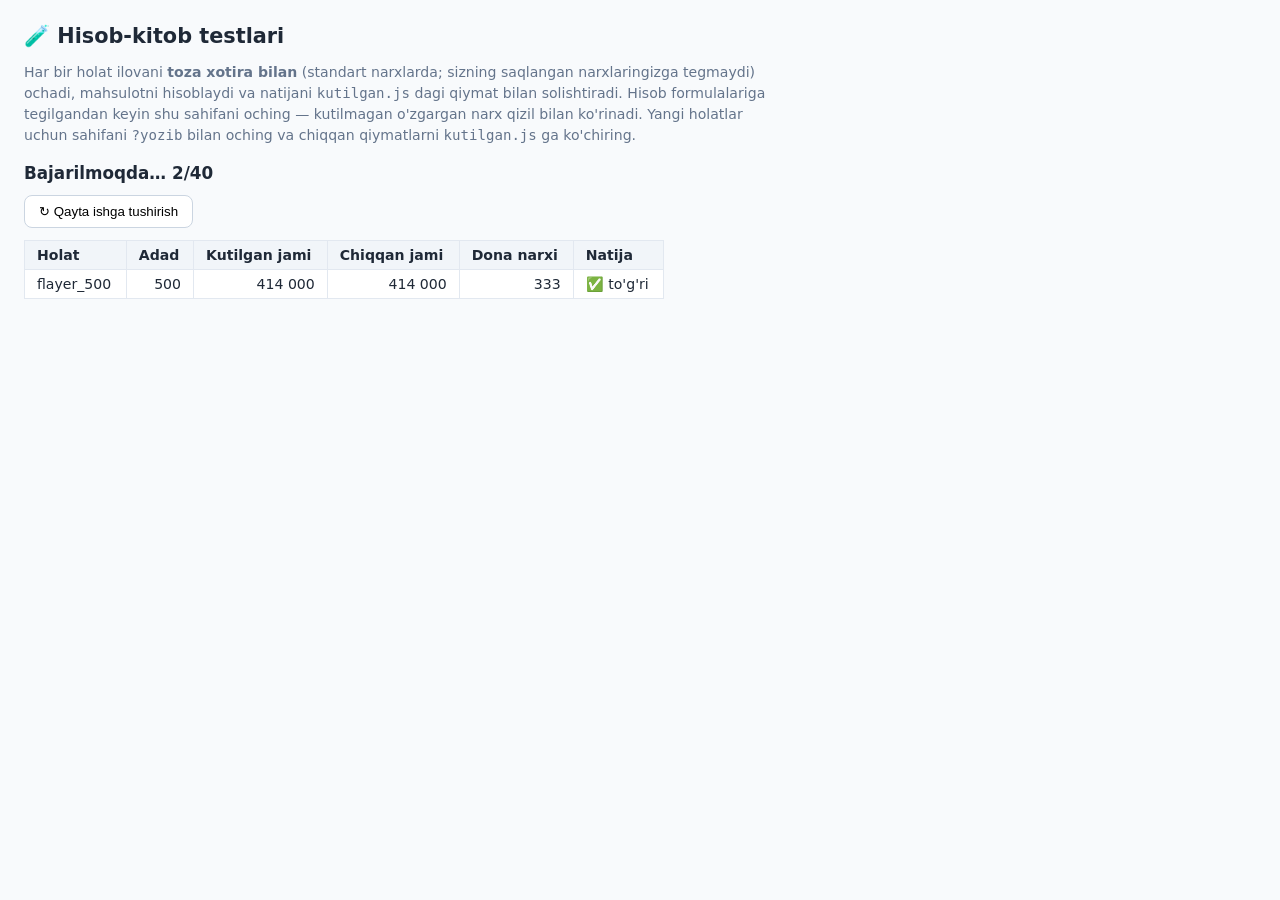
<file: testlar/index.html>
<!doctype html>
<html lang="uz">
<head>
<meta charset="utf-8">
<meta name="viewport" content="width=device-width, initial-scale=1">
<title>Hisob-kitob testlari</title>
<style>
    body { font-family: system-ui, Arial, sans-serif; margin: 24px; color: #1f2937; background: #f8fafc; }
    h1 { font-size: 1.3rem; margin: 0 0 4px; }
    .izoh { color: #64748b; font-size: 0.88rem; margin-bottom: 16px; max-width: 760px; line-height: 1.5; }
    #xulosa { font-weight: 700; margin: 12px 0; font-size: 1.05rem; }
    .yaxshi { color: #059669; } .yomon { color: #dc2626; }
    table { border-collapse: collapse; background: #fff; min-width: 640px; }
    th, td { border: 1px solid #e2e8f0; padding: 6px 12px; text-align: left; font-size: 0.88rem; }
    th { background: #f1f5f9; }
    td.son { text-align: right; font-variant-numeric: tabular-nums; }
    tr.xato td { background: #fef2f2; }
    pre { background: #0f172a; color: #e2e8f0; padding: 12px; border-radius: 8px; overflow: auto; max-height: 360px; font-size: 0.8rem; }
    button { padding: 8px 14px; border-radius: 8px; border: 1px solid #cbd5e1; background: #fff; cursor: pointer; }
    #sinov { position: absolute; left: -10000px; top: 0; width: 1280px; height: 900px; border: 0; }
</style>
</head>
<body>
<h1>🧪 Hisob-kitob testlari</h1>
<p class="izoh">
    Har bir holat ilovani <b>toza xotira bilan</b> (standart narxlarda; sizning saqlangan narxlaringizga tegmaydi) ochadi,
    mahsulotni hisoblaydi va natijani <code>kutilgan.js</code> dagi qiymat bilan solishtiradi.
    Hisob formulalariga tegilgandan keyin shu sahifani oching — kutilmagan o'zgargan narx qizil bilan ko'rinadi.
    Yangi holatlar uchun sahifani <code>?yozib</code> bilan oching va chiqqan qiymatlarni <code>kutilgan.js</code> ga ko'chiring.
</p>
<div id="xulosa">Tayyorlanmoqda…</div>
<button id="qayta">↻ Qayta ishga tushirish</button>
<table id="jadval" style="margin-top:12px;">
    <thead><tr><th>Holat</th><th>Adad</th><th>Kutilgan jami</th><th>Chiqqan jami</th><th>Dona narxi</th><th>Natija</th></tr></thead>
    <tbody></tbody>
</table>
<div id="yozibBox" style="display:none; margin-top:20px;">
    <h3>Joriy natijalar (kutilgan.js ga ko'chiring):</h3>
    <pre id="yozibMatn"></pre>
</div>
<iframe id="sinov" title="sinov"></iframe>
<script src="holatlar.js"></script>
<script src="kutilgan.js"></script>
<script src="yurgizish.js"></script>
</body>
</html>
</file>
<file: umumiy/core.css>
/* ====================== UMUMIY USLUBLAR ======================
   Barcha bo'limlar uchun umumiy CSS. Bo'limga xos uslublar bolimlar/<nomi>/<nomi>.css da. */

:root {
    --primary: #0090d4;
    --primary-hover: #0072ab;
    --ink: #12141c;
    --magenta: #e31c79;
    --yellow: #f5c518;
    --bg-main: #f7f6f1;
    --surface: #ffffff;
    --text-main: #14171f;
    --text-muted: #62636b;
    --border: #e1ddd0;
    --radius: 10px;
    --font-display: 'Big Shoulders Display', system-ui, sans-serif;
    --font-mono: 'IBM Plex Mono', ui-monospace, monospace;
    --shadow: 0 4px 6px -1px rgba(18, 20, 28, 0.05), 0 2px 4px -2px rgba(18, 20, 28, 0.05);
}

* { box-sizing: border-box; margin: 0; padding: 0; font-family: 'Inter', system-ui, -apple-system, sans-serif; }
body {
    background-color: var(--bg-main);
    color: var(--text-main);
    line-height: 1.5;
    padding-bottom: 40px;
    background-image: radial-gradient(circle, rgba(18,20,28,0.06) 1px, transparent 1px);
    background-size: 22px 22px;
}
::selection { background: var(--yellow); color: var(--ink); }
:focus-visible { outline: 2.5px solid var(--primary); outline-offset: 2px; }
h1, h2, h3 { font-family: var(--font-display); font-weight: 700; letter-spacing: 0.2px; }
h2 { font-size: 1.4rem; }

.container { max-width: 1480px; margin: 0 auto; padding: 24px 16px; }

.header {
    display: flex;
    justify-content: space-between;
    align-items: center;
    border-bottom: 3px solid var(--ink);
    padding: 14px 24px;
    margin-bottom: 24px;
    background: var(--surface);
    border-radius: var(--radius);
    box-shadow: var(--shadow);
    position: relative;
}
.header::after {
    content: "";
    position: absolute;
    left: 24px; right: 24px; bottom: -3px; height: 3px;
    background: repeating-linear-gradient(90deg, var(--primary) 0 8px, var(--magenta) 8px 16px, var(--yellow) 16px 24px, var(--ink) 24px 32px);
    border-radius: 0 0 4px 4px;
}

.header h1 {
    font-family: var(--font-display);
    font-size: 1.6rem;
    font-weight: 700;
    letter-spacing: 0.3px;
    color: var(--ink);
    display: flex;
    align-items: center;
    gap: 10px;
    text-transform: uppercase;
}
.regmark { flex-shrink: 0; }
.header-logo { height: 46px; width: auto; display: block; }
.header-versiya { font-family: var(--font-mono); font-size: 0.75rem; color: var(--text-muted); font-weight: 600; letter-spacing: 0; text-transform: none; }
@media (max-width: 640px) { .header-logo { height: 36px; } }

.btn {
    background: var(--primary);
    color: #ffffff;
    border: none;
    height: 38px;
    padding: 0 16px;
    border-radius: 7px;
    font-size: 0.85rem;
    font-weight: 600;
    cursor: pointer;
    transition: transform 0.15s ease, box-shadow 0.15s ease, background 0.15s ease;
    display: inline-flex;
    align-items: center;
    justify-content: center;
    gap: 6px;
    white-space: nowrap;
}
.btn:hover { background: var(--primary-hover); transform: translateY(-2px); box-shadow: 0 4px 0 0 rgba(18,20,28,0.15); }
.btn:active { transform: translateY(0); box-shadow: none; }
.btn-secondary { background: var(--ink); }
.btn-danger { background: var(--magenta); color: white; }
.btn-danger:hover { background: #c01568; }
.btn-warning { background: var(--yellow); color: var(--ink); }
.btn-warning:hover { background: #dcae0c; }
.btn-success { background: #05966e; color: white; }
.btn-success:hover { background: #047d5b; }
.btn-outline { background: transparent; border: 1.5px solid var(--border); color: var(--text-main); }
.btn-outline:hover { background: #f1efe6; }

.search-box { margin-bottom: 24px; }
.search-box input {
    width: 100%;
    background: var(--surface);
    border: 1.5px solid var(--border);
    padding: 14px 20px;
    border-radius: var(--radius);
    color: var(--text-main);
    font-size: 1rem;
    outline: none;
    transition: 0.2s;
}
.search-box input:focus { border-color: var(--primary); box-shadow: 0 0 0 3px rgba(0, 144, 212, 0.14); }

.section-title {
    font-family: var(--font-display);
    font-size: 1.05rem;
    font-weight: 700;
    color: var(--ink);
    margin: 28px 0 12px 0;
    text-transform: uppercase;
    letter-spacing: 0.6px;
    display: flex;
    align-items: center;
    gap: 10px;
}
.section-title::after {
    content: "";
    flex: 1;
    height: 1px;
    background-image: linear-gradient(90deg, var(--border) 0 6px, transparent 6px 10px);
    background-size: 10px 1px;
}

.product-grid {
    display: grid;
    grid-template-columns: repeat(auto-fill, minmax(200px, 1fr));
    gap: 12px;
    margin-bottom: 20px;
}

.product-card {
    background: var(--surface);
    border: 1px solid var(--border);
    border-radius: var(--radius);
    padding: 14px 16px;
    cursor: pointer;
    transition: transform 0.18s ease, box-shadow 0.18s ease, border-color 0.18s ease;
    display: flex;
    align-items: center;
    gap: 12px;
    position: relative;
}
.product-card::before, .product-card::after {
    content: "";
    position: absolute;
    width: 9px; height: 9px;
    opacity: 0;
    transition: opacity 0.18s ease;
}
.product-card::before {
    top: 5px; left: 5px;
    border-top: 1.5px solid var(--magenta);
    border-left: 1.5px solid var(--magenta);
}
.product-card::after {
    bottom: 5px; right: 5px;
    border-bottom: 1.5px solid var(--magenta);
    border-right: 1.5px solid var(--magenta);
}
.product-card:hover { border-color: var(--primary); transform: translateY(-3px); box-shadow: var(--shadow); }
.product-card:hover::before, .product-card:hover::after { opacity: 1; }
.product-card .icon { font-size: 1.4rem; flex-shrink: 0; }
.product-card h3 { font-size: 0.92rem; font-weight: 600; color: var(--text-main); }

/* ====================== ADMIN PANEL: BO'LIM TANLASH EKRANI ====================== */
.admin-cat-intro { display: flex; align-items: baseline; justify-content: space-between; flex-wrap: wrap; gap: 8px; margin-bottom: 16px; }
.admin-cat-intro p { color: var(--text-muted); font-size: 0.95rem; margin: 0; }
.admin-cat-summary { font-family: var(--font-mono); font-size: 0.78rem; font-weight: 600; color: var(--text-muted); background: #f1efe6; padding: 5px 12px; border-radius: 999px; white-space: nowrap; }

.admin-cat-search { margin-bottom: 28px; }

.admin-cat-empty { text-align: center; color: var(--text-muted); font-size: 0.95rem; padding: 40px 20px; }

.admin-cat-section {
    margin-bottom: 22px;
    padding: 20px 20px 22px;
    border-radius: 16px;
    border: 1.5px solid var(--border);
    background: var(--surface);
    position: relative;
    overflow: hidden;
}
.admin-cat-section:last-child { margin-bottom: 0; }
.admin-cat-section::before {
    content: "";
    position: absolute; top: 0; left: 0; right: 0; height: 5px;
}

.admin-cat-section-head { display: flex; align-items: center; gap: 10px; margin-bottom: 14px; }
.admin-cat-section-badge {
    width: 34px; height: 34px; border-radius: 9px;
    display: flex; align-items: center; justify-content: center;
    font-size: 1.05rem; flex-shrink: 0;
}
.admin-cat-section-title {
    font-family: var(--font-display); font-weight: 800; font-size: 1.05rem;
    color: var(--ink); text-transform: uppercase; letter-spacing: 0.5px;
}
.admin-cat-section-count {
    font-family: var(--font-mono); font-size: 0.72rem; font-weight: 600;
    color: var(--text-muted); background: #f1efe6; padding: 3px 9px; border-radius: 999px;
}

.admin-cat-grid {
    display: grid;
    grid-template-columns: repeat(auto-fill, minmax(220px, 1fr));
    gap: 12px;
}

.admin-cat-card {
    background: var(--surface);
    border: 1.5px solid var(--border);
    border-radius: var(--radius);
    padding: 14px 16px;
    cursor: pointer;
    display: flex;
    align-items: center;
    gap: 12px;
    transition: transform 0.18s ease, box-shadow 0.18s ease, border-color 0.18s ease;
}
.admin-cat-card:hover { transform: translateY(-3px); box-shadow: var(--shadow); }
.admin-cat-icon-badge {
    width: 38px; height: 38px; border-radius: 10px; flex-shrink: 0;
    display: flex; align-items: center; justify-content: center; font-size: 1.25rem;
}
.admin-cat-name { font-size: 0.92rem; font-weight: 600; color: var(--text-main); }
.admin-cat-go {
    margin-left: auto; color: var(--text-muted); font-weight: 700;
    opacity: 0; transform: translateX(-3px);
    transition: opacity 0.18s ease, transform 0.18s ease;
}
.admin-cat-card:hover .admin-cat-go { opacity: 1; transform: translateX(0); }

/* Toifa aksentlari — har bir bo'lim o'zining rangiga ega, shu bilan bo'limlar bir-biridan
   yaqqol ajralib turadi: fon rangi, chegara, yuqoridagi rangli chiziq va belgi ranglari
   barchasi shu bitta aksentdan keladi. Birinchi to'rttasi bosmaxonaning o'z CMYK palitrasi
   (logotipdagi rang bilan bir xil), oxirgi ikkitasi (Ofset/Sifravoy) alohida ajralib turishi
   uchun qo'shimcha ranglar. */
.admin-cat-accent-cyan { background: rgba(0, 144, 212, 0.045); border-color: rgba(0, 144, 212, 0.28); }
.admin-cat-accent-cyan::before { background: var(--primary); }
.admin-cat-accent-cyan .admin-cat-section-badge { background: rgba(0, 144, 212, 0.14); color: var(--primary); }
.admin-cat-accent-cyan .admin-cat-icon-badge { background: rgba(0, 144, 212, 0.10); color: var(--primary); }
.admin-cat-accent-cyan .admin-cat-card:hover { border-color: var(--primary); }

.admin-cat-accent-magenta { background: rgba(227, 28, 121, 0.04); border-color: rgba(227, 28, 121, 0.25); }
.admin-cat-accent-magenta::before { background: var(--magenta); }
.admin-cat-accent-magenta .admin-cat-section-badge { background: rgba(227, 28, 121, 0.12); color: var(--magenta); }
.admin-cat-accent-magenta .admin-cat-icon-badge { background: rgba(227, 28, 121, 0.08); color: var(--magenta); }
.admin-cat-accent-magenta .admin-cat-card:hover { border-color: var(--magenta); }

.admin-cat-accent-yellow { background: rgba(245, 197, 24, 0.08); border-color: rgba(245, 197, 24, 0.4); }
.admin-cat-accent-yellow::before { background: var(--yellow); }
.admin-cat-accent-yellow .admin-cat-section-badge { background: rgba(245, 197, 24, 0.25); color: #8a6d00; }
.admin-cat-accent-yellow .admin-cat-icon-badge { background: rgba(245, 197, 24, 0.18); color: #8a6d00; }
.admin-cat-accent-yellow .admin-cat-card:hover { border-color: var(--yellow); }

.admin-cat-accent-ink { background: rgba(18, 20, 28, 0.03); border-color: rgba(18, 20, 28, 0.18); }
.admin-cat-accent-ink::before { background: var(--ink); }
.admin-cat-accent-ink .admin-cat-section-badge { background: rgba(18, 20, 28, 0.09); color: var(--ink); }
.admin-cat-accent-ink .admin-cat-icon-badge { background: rgba(18, 20, 28, 0.06); color: var(--ink); }
.admin-cat-accent-ink .admin-cat-card:hover { border-color: var(--ink); }

.admin-cat-accent-green { background: rgba(5, 150, 110, 0.045); border-color: rgba(5, 150, 110, 0.28); }
.admin-cat-accent-green::before { background: #05966e; }
.admin-cat-accent-green .admin-cat-section-badge { background: rgba(5, 150, 110, 0.14); color: #05966e; }
.admin-cat-accent-green .admin-cat-icon-badge { background: rgba(5, 150, 110, 0.10); color: #05966e; }
.admin-cat-accent-green .admin-cat-card:hover { border-color: #05966e; }

.admin-cat-accent-violet { background: rgba(124, 92, 255, 0.045); border-color: rgba(124, 92, 255, 0.28); }
.admin-cat-accent-violet::before { background: #7c5cff; }
.admin-cat-accent-violet .admin-cat-section-badge { background: rgba(124, 92, 255, 0.14); color: #7c5cff; }
.admin-cat-accent-violet .admin-cat-icon-badge { background: rgba(124, 92, 255, 0.10); color: #7c5cff; }
.admin-cat-accent-violet .admin-cat-card:hover { border-color: #7c5cff; }


/* KIRISH DARVOZASI — rol tanlash kartochkalari (Admin / Menejer) va PIN bosqichi */
.login-role-grid {
    display: grid;
    grid-template-columns: 1fr 1fr;
    gap: 12px;
    margin-bottom: 6px;
}
.login-role-card {
    background: var(--surface);
    border: 1.5px solid var(--border);
    border-radius: var(--radius);
    padding: 20px 14px;
    cursor: pointer;
    display: flex;
    flex-direction: column;
    align-items: center;
    gap: 8px;
    text-align: center;
    transition: transform 0.15s ease, box-shadow 0.15s ease, border-color 0.15s ease;
}
.login-role-card:hover { transform: translateY(-3px); box-shadow: var(--shadow); }
.login-role-icon {
    width: 46px; height: 46px; border-radius: 12px;
    display: flex; align-items: center; justify-content: center;
    font-size: 1.4rem;
}
.login-role-name { font-family: var(--font-display); font-weight: 700; font-size: 1rem; color: var(--ink); text-transform: uppercase; letter-spacing: 0.3px; }
.login-role-desc { font-size: 0.75rem; color: var(--text-muted); }

.login-role-card.login-role-admin .login-role-icon { background: rgba(227, 28, 121, 0.10); color: var(--magenta); }
.login-role-card.login-role-admin:hover { border-color: var(--magenta); }
.login-role-card.login-role-menejer .login-role-icon { background: rgba(0, 144, 212, 0.10); color: var(--primary); }
.login-role-card.login-role-menejer:hover { border-color: var(--primary); }

.login-pin-step-head {
    display: flex;
    align-items: center;
    justify-content: space-between;
    margin-bottom: 16px;
}
.login-pin-role-badge {
    display: inline-flex; align-items: center; gap: 6px;
    font-family: var(--font-display); font-weight: 700; font-size: 1rem;
    color: var(--ink); letter-spacing: 0.3px;
}
.login-pin-back-btn {
    background: none; border: none; cursor: pointer;
    font-size: 0.78rem; font-weight: 600; color: var(--text-muted);
    padding: 4px 8px; border-radius: 6px;
}
.login-pin-back-btn:hover { background: #f1efe6; color: var(--text-main); }

.screen { display: none; background: var(--surface); border-radius: var(--radius); padding: 28px; border: 1px solid var(--border); box-shadow: var(--shadow); animation: screenIn 0.25s ease; }
@keyframes screenIn { from { opacity: 0; transform: translateY(6px); } to { opacity: 1; transform: translateY(0); } }
.back-btn { margin-bottom: 20px; }

.calc-grid { display: grid; grid-template-columns: 1.3fr 0.7fr; gap: 24px; }
.calc-grid.calc-grid-teng { grid-template-columns: 1.2fr 1fr; } /* Ofset va Raqamli pechat kalkulyatorlari */
@media (max-width: 950px) { .calc-grid, .calc-grid.calc-grid-teng { grid-template-columns: 1fr; } }

.form-group { display: flex; flex-direction: column; gap: 6px; }
.form-group label { font-size: 0.85rem; font-weight: 600; color: var(--text-muted); }
.form-group input, .form-group select {
    width: 100%;
    height: 42px;
    padding: 8px 14px;
    border: 1.5px solid var(--border);
    border-radius: 8px;
    font-size: 0.92rem;
    outline: none;
    background: #fff;
    transition: all 0.2s;
}
.form-group input:focus, .form-group select:focus { border-color: var(--primary); box-shadow: 0 0 0 3px rgba(0, 144, 212, 0.12); }

.step-title {
    font-family: var(--font-mono);
    font-size: 0.78rem;
    font-weight: 600;
    color: var(--surface);
    background: var(--ink);
    display: inline-block;
    padding: 3px 9px;
    border-radius: 4px;
    margin: 14px 0 8px 0;
    text-transform: uppercase;
    letter-spacing: 0.6px;
}

.pen-grid {
    display: grid;
    grid-template-columns: repeat(auto-fill, minmax(130px, 1fr));
    gap: 10px;
    margin-bottom: 15px;
    max-height: 420px;
    overflow-y: auto;
    padding-right: 5px;
}
.pen-card {
    border: 2px solid var(--border);
    border-radius: 8px;
    padding: 8px;
    text-align: center;
    cursor: pointer;
    transition: all 0.2s;
    background: #fff;
}
.pen-card:hover { border-color: var(--primary); transform: translateY(-2px); }
.pen-card.active { border-color: var(--primary); background: #eaf6fc; box-shadow: 0 0 0 3px rgba(0,144,212,0.12); }
.pen-card img { width: 100%; height: 75px; object-fit: contain; margin-bottom: 6px; border-radius: 4px; }
.pen-id { font-size: 0.72rem; color: var(--text-muted); font-weight: 600; display: block; font-family: var(--font-mono); }
.pen-name { font-size: 0.8rem; font-weight: 700; color: var(--text-main); white-space: nowrap; overflow: hidden; text-overflow: ellipsis; }

.opt-btn {
    padding: 8px 14px;
    border: 1.5px solid var(--border);
    border-radius: 8px;
    background: #fff;
    cursor: pointer;
    font-size: 0.85rem;
    font-weight: 600;
    color: var(--text-muted);
    transition: 0.2s;
}
.opt-btn:hover { border-color: var(--primary); color: var(--primary); }
.opt-btn.active { background: var(--primary); color: white; border-color: var(--primary); }

.right-panel-col { display: flex; flex-direction: column; gap: 16px; }



.margin-card {
    background: #f8fafc;
    border: 1.5px solid var(--border);
    border-radius: var(--radius);
    padding: 16px;
}

.result-box {
    background: #f8fafc;
    border: 1.5px solid var(--border);
    border-radius: var(--radius);
    padding: 20px;
    display: flex;
    flex-direction: column;
    justify-content: space-between;
}

.card-preview-header {
    display: flex;
    align-items: center;
    gap: 12px;
    background: #ffffff;
    border: 1px solid var(--border);
    border-radius: 8px;
    padding: 10px;
    margin-bottom: 16px;
}
.card-preview-img {
    width: 50px;
    height: 50px;
    border-radius: 6px;
    border: 1px solid var(--border);
    background: #fff;
    display: flex;
    align-items: center;
    justify-content: center;
    overflow: hidden;
    flex-shrink: 0;
    padding: 2px;
}
.card-preview-img img { width: 100%; height: 100%; object-fit: contain; }
.card-preview-text { display: flex; flex-direction: column; gap: 2px; overflow: hidden; }
.card-preview-text span { font-size: 0.7rem; color: var(--text-muted); font-weight: 600; text-transform: uppercase; }
.card-preview-text strong { font-size: 0.85rem; color: var(--text-main); white-space: nowrap; overflow: hidden; text-overflow: ellipsis; }

.result-item { display: flex; justify-content: space-between; margin-bottom: 10px; font-size: 0.88rem; }
.result-item strong, .result-item > span:last-child { font-family: var(--font-mono); font-weight: 600; }
.result-total { border-top: 2px dashed var(--border); padding-top: 14px; margin-top: 10px; font-size: 1.3rem; font-weight: 700; color: var(--primary); font-family: var(--font-mono); display: flex; justify-content: space-between; align-items: center; }

.add-pen-card {
    background: #fff;
    padding: 24px;
    border-radius: var(--radius);
    border: 1px solid var(--border);
    box-shadow: var(--shadow);
    margin-bottom: 28px;
}
.add-pen-card-head { margin-bottom: 22px; }
.add-pen-card-title {
    font-size: 1.05rem;
    font-weight: 700;
    color: var(--primary);
    border-bottom: 1px solid #f1f5f9;
    padding-bottom: 10px;
}
.add-pen-card-sub { font-size: 0.8rem; color: var(--text-muted); margin-top: 8px; line-height: 1.4; }

/* Model qo'shish/tahrirlash formasidagi raqamlangan bo'limlar — har biri aniq ajratilgan */
.model-form-section {
    background: #fbfbfa;
    border: 1.5px solid var(--border);
    border-radius: 12px;
    padding: 18px 18px 6px 18px;
    margin-bottom: 18px;
}
.model-form-section-title {
    display: flex;
    align-items: center;
    gap: 10px;
    font-size: 0.92rem;
    font-weight: 700;
    color: var(--text-main);
    margin-bottom: 16px;
}
.mfs-num {
    display: inline-flex;
    align-items: center;
    justify-content: center;
    width: 22px;
    height: 22px;
    border-radius: 50%;
    background: var(--primary);
    color: #fff;
    font-family: var(--font-mono);
    font-size: 0.76rem;
    font-weight: 700;
    flex-shrink: 0;
}

/* Rasm yuklash maydoni + jonli preview */
.image-upload-row { display: flex; align-items: center; gap: 12px; }
.image-upload-preview {
    width: 56px;
    height: 56px;
    border-radius: 10px;
    border: 1.5px dashed var(--border);
    background: #fff;
    display: flex;
    align-items: center;
    justify-content: center;
    overflow: hidden;
    flex-shrink: 0;
    font-size: 1.4rem;
}
.image-upload-preview img { width: 100%; height: 100%; object-fit: contain; }
.image-upload-row input[type="file"] { flex: 1; min-width: 0; font-size: 0.8rem; }

.form-row {
    display: grid;
    grid-template-columns: repeat(auto-fit, minmax(220px, 1fr));
    gap: 16px;
    margin-bottom: 12px;
}

.checkbox-group {
    display: flex;
    align-items: center;
    flex-wrap: wrap;
    gap: 10px 15px;
    min-height: 42px;
    background: #f8fafc;
    border: 1.5px solid var(--border);
    border-radius: 8px;
    padding: 10px 16px;
}
.checkbox-group label { display: flex; align-items: center; gap: 8px; font-size: 0.82rem; font-weight: 600; cursor: pointer; }
.checkbox-group input[type="checkbox"] { width: 15px; height: 15px; accent-color: var(--primary); }

.reklama-extra-card {
    background: #f8fafc;
    border: 1.5px solid var(--border);
    border-radius: 10px;
    padding: 13px 15px;
    transition: border-color 0.2s;
}
.reklama-extra-card:has(input:checked) { border-color: var(--primary); }
.reklama-extra-card-disabled { opacity: 0.45; }
.reklama-extra-card-disabled label { cursor: not-allowed !important; }

input[type="color"] {
    -webkit-appearance: none;
    appearance: none;
    border: none;
    width: 30px;
    height: 30px;
    border-radius: 50%;
    padding: 0;
    cursor: pointer;
    flex-shrink: 0;
    background: none;
}
input[type="color"]::-webkit-color-swatch-wrapper { padding: 0; border-radius: 50%; }
input[type="color"]::-webkit-color-swatch { border: 1.5px solid rgba(0,0,0,0.15); border-radius: 50%; }
input[type="color"]::-moz-color-swatch { border: 1.5px solid rgba(0,0,0,0.15); border-radius: 50%; }

.color-chip-row {
    display: flex;
    align-items: center;
    gap: 8px;
    background: #fff;
    border: 1.5px solid var(--border);
    border-radius: 10px;
    padding: 6px 10px 6px 6px;
}
.color-chip-row input[type="text"] {
    border: none;
    outline: none;
    font-size: 0.85rem;
    font-weight: 600;
    width: 100px;
    background: transparent;
    height: auto;
    padding: 0;
}
.color-chip-remove {
    border: none;
    background: none;
    color: #e11d48;
    cursor: pointer;
    font-size: 1.15rem;
    font-weight: 700;
    line-height: 1;
    padding: 0 2px;
}

.color-swatch-btn {
    display: flex;
    align-items: center;
    gap: 8px;
    padding: 6px 14px 6px 8px;
    border: 1.5px solid var(--border);
    border-radius: 999px;
    background: #fff;
    cursor: pointer;
    font-size: 0.85rem;
    font-weight: 600;
    color: var(--text-main);
    transition: all 0.15s;
}
.color-swatch-btn.active { border-color: var(--primary); background: rgba(0, 144, 212, 0.08); color: var(--primary); }
.color-swatch-dot { width: 20px; height: 20px; border-radius: 50%; border: 1.5px solid rgba(0,0,0,0.15); flex-shrink: 0; }

.lenta-chip-row {
    display: flex;
    flex-direction: column;
    align-items: center;
    gap: 6px;
    background: #fff;
    border: 1.5px solid var(--border);
    border-radius: 10px;
    padding: 10px;
    width: 150px;
}
.lenta-chip-row img {
    width: 100%;
    height: 70px;
    object-fit: cover;
    border-radius: 6px;
    background: #f1f5f9;
}
.lenta-chip-row input[type="text"], .lenta-chip-row input[type="number"] {
    width: 100%;
    height: 32px;
    font-size: 0.8rem;
    padding: 0 8px;
    border: 1px solid var(--border);
    border-radius: 6px;
}
.lenta-chip-row input[type="file"] {
    width: 100%;
    font-size: 0.72rem;
}
.lenta-chip-remove {
    border: none;
    background: none;
    color: #e11d48;
    cursor: pointer;
    font-size: 0.78rem;
    font-weight: 700;
    padding: 2px;
}

.lenta-grid { display: flex; flex-wrap: wrap; gap: 10px; }
.lenta-card {
    display: flex;
    flex-direction: column;
    align-items: center;
    gap: 6px;
    padding: 8px;
    width: 110px;
    border: 1.5px solid var(--border);
    border-radius: 10px;
    background: #fff;
    cursor: pointer;
    transition: all 0.15s;
    text-align: center;
}
.lenta-card img { width: 100%; height: 55px; object-fit: cover; border-radius: 6px; background: #f1f5f9; }
.lenta-card span.lenta-name { font-size: 0.78rem; font-weight: 600; }
.lenta-card span.lenta-price { font-size: 0.72rem; color: var(--text-muted); }
.lenta-card.active { border-color: var(--primary); background: rgba(0, 144, 212, 0.08); }

.detail-chip-row {
    display: flex;
    flex-direction: column;
    gap: 6px;
    background: #fff;
    border: 1.5px solid var(--border);
    border-radius: 10px;
    padding: 10px;
    width: 160px;
}
.detail-chip-row input[type="text"], .detail-chip-row input[type="number"] {
    width: 100%;
    height: 32px;
    font-size: 0.82rem;
    padding: 0 8px;
    border: 1px solid var(--border);
    border-radius: 6px;
}
.detail-chip-row label {
    font-size: 0.7rem;
    color: var(--text-muted);
    font-weight: 600;
    margin-bottom: -2px;
}
.detail-chip-remove {
    border: none;
    background: none;
    color: #e11d48;
    cursor: pointer;
    font-size: 0.78rem;
    font-weight: 700;
    padding: 2px;
    align-self: flex-start;
}

.detail-tag-list { display: flex; flex-wrap: wrap; gap: 6px; }
.detail-tag {
    display: inline-flex;
    align-items: center;
    padding: 3px 10px;
    border-radius: 999px;
    background: #eef2ff;
    color: #4338ca;
    border: 1px solid #c7d2fe;
    font-size: 0.75rem;
    font-weight: 600;
}

.price-size-box {
    background: #f8fafc;
    border: 1px solid var(--border);
    border-radius: 8px;
    padding: 14px;
    margin-bottom: 16px;
}
.price-size-title { font-size: 0.85rem; font-weight: 700; color: var(--primary); margin-bottom: 10px; }

/* --- Miqdor oraliqlari (tiraj bo'yicha narx jadvali) --- */
.tier-table { width: 100%; border-collapse: collapse; font-size: 0.8rem; }
.tier-table th {
    text-align: left;
    padding: 6px 8px;
    font-size: 0.72rem;
    font-weight: 700;
    color: var(--text-muted);
    text-transform: uppercase;
    letter-spacing: 0.03em;
    border-bottom: 1px solid var(--border);
    white-space: nowrap;
}
.tier-table td { padding: 4px 6px; vertical-align: middle; }
.tier-table input[type="number"] {
    width: 100%;
    min-width: 74px;
    height: 34px;
    padding: 0 8px;
    border: 1px solid var(--border);
    border-radius: 6px;
    font-size: 0.82rem;
    font-family: inherit;
}
.tier-table tr.tier-invalid input[type="number"] { border-color: #f87171; background: #fef2f2; }
.tier-remove {
    border: 1px solid #fecaca;
    background: #fef2f2;
    color: #dc2626;
    border-radius: 6px;
    height: 34px;
    padding: 0 10px;
    cursor: pointer;
    font-size: 0.78rem;
    font-weight: 600;
}
.tier-remove:hover { background: #fee2e2; }
.tier-warning {
    margin-top: 8px;
    font-size: 0.78rem;
    color: #b45309;
    background: #fffbeb;
    border: 1px solid #fde68a;
    border-radius: 6px;
    padding: 8px 10px;
}
.tier-preview-table { width: 100%; border-collapse: collapse; font-size: 0.8rem; margin-top: 8px; }
.tier-preview-table th, .tier-preview-table td {
    padding: 5px 8px;
    border-bottom: 1px solid var(--border);
    text-align: left;
}
.tier-preview-table th { font-size: 0.72rem; color: var(--text-muted); text-transform: uppercase; }
.tier-preview-table tr.tier-active td { background: #eef2ff; font-weight: 700; color: #4338ca; }


.form-actions {
    display: flex;
    gap: 12px;
    justify-content: flex-end;
    border-top: 1px dashed #e2e8f0;
    padding-top: 16px;
}

.table-card { 
    background: var(--surface); 
    border-radius: var(--radius); 
    border: 1px solid var(--border); 
    box-shadow: var(--shadow); 
    overflow: hidden; 
    margin-bottom: 20px;
}
.table-scroll { overflow-x: auto; }
.admin-table { 
    width: 100%; 
    min-width: 620px;
    border-collapse: collapse; 
    text-align: left; 
    table-layout: fixed;
}
.admin-table th { 
    background: var(--ink); 
    padding: 10px 10px; 
    font-size: 0.68rem; 
    text-transform: uppercase; 
    letter-spacing: 0.3px; 
    color: #fff; 
    font-weight: 700; 
    font-family: var(--font-mono);
    border-bottom: 1.5px solid var(--border); 
    white-space: nowrap;
}
.admin-table td { 
    padding: 8px 12px; 
    border-bottom: 1px solid #f1f5f9; 
    font-size: 0.88rem; 
    vertical-align: middle; 
}
.admin-table td input[type="text"], .admin-table td input[type="number"] {
    width: 100%;
    min-width: 68px;
    height: 32px;
    padding: 4px 8px;
    border: 1.5px solid var(--border);
    border-radius: 6px;
    font-size: 0.82rem;
    font-family: var(--font-mono);
    outline: none;
}
.admin-table td input:focus { border-color: var(--primary); }
.admin-table .action-btns .btn { height: 30px; width: 30px; padding: 0; font-size: 0.85rem; flex-shrink: 0; }
.admin-table tbody tr:hover { background: #faf9f4; }

.thumb-box {
    width: 44px;
    height: 44px;
    border-radius: 8px;
    border: 1px solid var(--border);
    background: #ffffff;
    display: flex;
    align-items: center;
    justify-content: center;
    overflow: hidden;
    padding: 2px;
}
.thumb-box img { width: 100%; height: 100%; object-fit: contain; }

.badge-container { display: flex; gap: 6px; flex-wrap: wrap; align-items: center; }
.badge { padding: 4px 10px; border-radius: 6px; font-size: 0.75rem; font-weight: 600; display: inline-flex; align-items: center; gap: 4px; white-space: nowrap; }
.badge-uv { background: #dcfce7; color: #15803d; border: 1px solid #bbf7d0; }
.badge-sifravoy { background: #ccfbf1; color: #0f766e; border: 1px solid #99f6e4; }
.badge-dtf { background: #fef3c7; color: #92400e; border: 1px solid #fde68a; }
.badge-grav { background: #ede9fe; color: #6d28d9; border: 1px solid #ddd6fe; }

.action-btns { display: flex; align-items: center; justify-content: flex-end; gap: 8px; }

/* --- Umumiy model ro'yxati: sarlavha + qidiruv --- */
.model-list-head {
    display: flex;
    align-items: center;
    justify-content: space-between;
    flex-wrap: wrap;
    gap: 10px;
    padding: 16px 20px;
    background: #fff;
    border-bottom: 1px solid var(--border);
}
.model-list-head-left { display: flex; align-items: center; gap: 10px; flex-wrap: wrap; }
.model-list-head-left h3 { font-size: 1.05rem; margin: 0; }
.model-list-count {
    font-family: var(--font-mono);
    font-size: 0.72rem;
    font-weight: 700;
    color: var(--primary);
    background: rgba(0, 144, 212, 0.1);
    border: 1px solid rgba(0, 144, 212, 0.25);
    border-radius: 999px;
    padding: 3px 10px;
}
.model-list-search input {
    height: 38px;
    min-width: 240px;
    padding: 0 14px;
    border: 1.5px solid var(--border);
    border-radius: 8px;
    font-size: 0.85rem;
    outline: none;
    background: #f8fafc;
    transition: all 0.2s;
}
.model-list-search input:focus { border-color: var(--primary); background: #fff; box-shadow: 0 0 0 3px rgba(0, 144, 212, 0.12); }

/* --- Suvenir modellari uchun kartochka ko'rinishi --- */
.model-grid {
    display: grid;
    grid-template-columns: repeat(auto-fill, minmax(280px, 1fr));
    gap: 14px;
    padding: 18px 20px;
}
.model-grid-empty {
    grid-column: 1 / -1;
    text-align: center;
    color: var(--text-muted);
    font-size: 0.88rem;
    line-height: 1.7;
    padding: 30px 10px;
}
.model-card {
    background: #fff;
    border: 1.5px solid var(--border);
    border-radius: 12px;
    padding: 14px;
    transition: border-color 0.2s, box-shadow 0.2s, transform 0.2s;
}
.model-card:hover { border-color: var(--primary); box-shadow: var(--shadow); transform: translateY(-2px); }
.model-card-top { display: flex; align-items: flex-start; gap: 10px; margin-bottom: 10px; }
.model-card-thumb {
    width: 52px;
    height: 52px;
    border-radius: 8px;
    border: 1px solid var(--border);
    background: #fff;
    display: flex;
    align-items: center;
    justify-content: center;
    overflow: hidden;
    flex-shrink: 0;
    padding: 2px;
}
.model-card-thumb img { width: 100%; height: 100%; object-fit: contain; }
.model-card-head { flex: 1; min-width: 0; }
.model-card-name {
    font-size: 0.92rem;
    font-weight: 700;
    color: var(--text-main);
    white-space: nowrap;
    overflow: hidden;
    text-overflow: ellipsis;
}
.model-card-id {
    font-family: var(--font-mono);
    font-size: 0.72rem;
    color: var(--text-muted);
    margin-top: 2px;
}
.model-card-actions { flex-shrink: 0; }
.model-card-body { display: flex; flex-direction: column; gap: 8px; }
.model-card-price-row { display: flex; align-items: center; gap: 8px; flex-wrap: wrap; }
.model-card-price { font-size: 1rem; font-weight: 700; color: var(--primary); font-family: var(--font-mono); }
.model-tier-badge {
    background: #eef2ff;
    color: #4338ca;
    border: 1px solid #c7d2fe;
    border-radius: 999px;
    padding: 2px 9px;
    font-size: 0.7rem;
    font-weight: 700;
    white-space: nowrap;
}
.model-tier-chips { display: flex; flex-wrap: wrap; gap: 5px; }
.model-tier-chip {
    background: #f8fafc;
    border: 1px solid var(--border);
    color: var(--text-muted);
    border-radius: 6px;
    padding: 2px 8px;
    font-size: 0.7rem;
    font-weight: 600;
    white-space: nowrap;
}
.model-color-dots { display: flex; align-items: center; gap: 5px; flex-wrap: wrap; }
.model-color-dot {
    width: 16px;
    height: 16px;
    border-radius: 50%;
    border: 1.5px solid rgba(0,0,0,0.15);
    display: inline-block;
}
.model-color-more { font-size: 0.7rem; color: var(--text-muted); font-weight: 600; }

#toast {
    visibility: hidden; min-width: 250px; background-color: var(--ink); color: #fff;
    text-align: center; border-radius: 8px; padding: 12px 20px 12px 16px; position: fixed;
    z-index: 1000; right: 20px; bottom: 30px; font-size: 0.9rem; box-shadow: var(--shadow);
    border-left: 4px solid var(--yellow);
}
#toast.show { visibility: visible; animation: fadein 0.3s, fadeout 0.5s 2.5s; }
@keyframes fadein { from {bottom: 0; opacity: 0;} to {bottom: 30px; opacity: 1;} }
@keyframes fadeout { from {bottom: 30px; opacity: 1;} to {bottom: 0; opacity: 0;} }

/* ====================== TIJORIY TAKLIF (SAVATCHA) ====================== */
.quote-badge {
    background: var(--magenta); color: #fff; border-radius: 999px;
    font-family: var(--font-mono); font-size: 0.72rem; font-weight: 700;
    min-width: 18px; height: 18px; padding: 0 5px;
    display: inline-flex; align-items: center; justify-content: center;
    line-height: 1;
}

.quote-cart-overlay {
    position: fixed; inset: 0; background: rgba(18,20,28,0.45);
    opacity: 0; visibility: hidden; transition: opacity 0.2s ease;
    z-index: 1100;
}
.quote-cart-overlay.open { opacity: 1; visibility: visible; }

.quote-cart-panel {
    position: fixed; top: 0; right: 0; height: 100%; width: 400px; max-width: 92vw;
    background: var(--surface); box-shadow: -6px 0 24px rgba(18,20,28,0.18);
    z-index: 1101; display: flex; flex-direction: column;
    transform: translateX(100%); transition: transform 0.25s ease;
}
.quote-cart-panel.open { transform: translateX(0); }

.quote-cart-header {
    display: flex; justify-content: space-between; align-items: center;
    padding: 18px 20px; border-bottom: 2px solid var(--ink); flex-shrink: 0;
}
.quote-cart-header h3 { font-family: var(--font-display); font-size: 1.1rem; color: var(--ink); }
.quote-cart-close {
    background: transparent; border: none; font-size: 1.1rem; cursor: pointer;
    color: var(--text-muted); width: 32px; height: 32px; border-radius: 6px;
}
.quote-cart-close:hover { background: #f1efe6; color: var(--ink); }

.quote-cart-items { flex: 1; overflow-y: auto; padding: 14px 16px; }
.quote-cart-empty { color: var(--text-muted); font-size: 0.85rem; text-align: center; padding: 40px 10px; }

.quote-cart-item {
    display: flex; align-items: flex-start; gap: 10px;
    padding: 12px; border: 1px solid var(--border); border-radius: 8px; margin-bottom: 10px;
    background: #fdfcf8;
}
.quote-cart-item-icon { font-size: 1.3rem; flex-shrink: 0; }
.quote-cart-item-info { flex: 1; min-width: 0; }
.quote-cart-item-name { font-weight: 700; font-size: 0.88rem; color: var(--text-main); }
.quote-cart-item-details { font-size: 0.74rem; color: var(--text-muted); margin-top: 2px; }
.quote-cart-item-meta { font-size: 0.76rem; color: var(--text-muted); margin-top: 4px; font-family: var(--font-mono); }
.quote-cart-item-total { font-family: var(--font-mono); font-weight: 700; color: var(--primary); font-size: 0.82rem; white-space: nowrap; }
.quote-cart-item-remove {
    background: transparent; border: none; color: var(--text-muted); cursor: pointer;
    font-size: 0.9rem; flex-shrink: 0; width: 24px; height: 24px; border-radius: 6px;
}
.quote-cart-item-remove:hover { background: #fef2f2; color: var(--magenta); }

.quote-cart-footer { padding: 16px 20px; border-top: 2px solid var(--ink); flex-shrink: 0; }
.quote-cart-total-row {
    display: flex; justify-content: space-between; align-items: center;
    font-size: 1.05rem; margin-bottom: 14px; font-family: var(--font-mono);
}
.quote-cart-total-row strong { color: var(--primary); font-size: 1.2rem; }
#quoteGenerateBtn:disabled { opacity: 0.5; cursor: not-allowed; }
#quoteGenerateBtn:disabled:hover { background: #05966e; transform: none; box-shadow: none; }

/* ====================== TIJORIY TAKLIF HUJJATI ====================== */
.quote-offer-doc { max-width: 900px; margin: 0 auto; }
.quote-offer-header {
    display: flex; justify-content: space-between; align-items: flex-start;
    border-bottom: 3px solid var(--ink); padding-bottom: 16px; margin-bottom: 20px;
}
.quote-offer-brand img { height: 52px; width: auto; display: block; }
.quote-offer-brand { font-family: var(--font-display); font-size: 1.5rem; font-weight: 700; color: var(--ink); text-transform: uppercase; }
.quote-offer-sub { font-size: 1rem; color: var(--primary); font-weight: 600; margin-top: 4px; }
.quote-offer-date { font-family: var(--font-mono); color: var(--text-muted); font-size: 0.9rem; }
.quote-offer-client { margin-bottom: 20px; }
.quote-offer-client label { display: block; font-size: 0.8rem; color: var(--text-muted); font-weight: 600; margin-bottom: 6px; }
.quote-offer-client input {
    width: 100%; max-width: 420px; height: 42px; padding: 0 14px; font-size: 0.95rem;
    border: 1.5px solid var(--border); border-radius: 8px; outline: none; font-weight: 700; color: var(--text-main);
}
.quote-offer-client input:focus { border-color: var(--primary); }

.quote-offer-table { width: 100%; border-collapse: collapse; margin-bottom: 24px; }
.quote-offer-table th {
    background: var(--ink); color: #fff; text-align: left; padding: 10px 12px;
    font-size: 0.78rem; text-transform: uppercase; letter-spacing: 0.4px;
}
.quote-offer-table td { padding: 12px; border-bottom: 1px solid var(--border); font-size: 0.9rem; vertical-align: top; }
.quote-offer-table tbody tr:nth-child(odd) { background: #fdfcf8; }
.quote-offer-details { font-size: 0.76rem; color: var(--text-muted); margin-top: 3px; }
.quote-offer-grand-total-row td {
    font-family: var(--font-mono); font-weight: 700; font-size: 1.15rem;
    color: var(--primary); text-align: right; border-top: 2px solid var(--ink); border-bottom: none;
}
.quote-offer-footer { font-size: 0.8rem; color: var(--text-muted); margin-top: 20px; }

@media print {
    body * { visibility: hidden; }
    #quoteScreen, #quoteScreen * { visibility: visible; }
    #quoteScreen { position: absolute; left: 0; top: 0; width: 100%; padding: 0; border: none; box-shadow: none; }
    .no-print { display: none !important; }
    .quote-offer-client input { border: none; padding: 0; }
}

/* ====================== TARIXIY NARX TAVSIYASI ====================== */
.price-suggestion-box {
    margin-top: 16px; padding: 12px 14px; background: #eef7ff;
    border: 1.5px dashed var(--primary); border-radius: 8px;
}
.price-suggestion-title { font-size: 0.76rem; font-weight: 700; color: var(--primary); margin-bottom: 8px; }
.price-suggestion-range { display: flex; gap: 16px; flex-wrap: wrap; font-size: 0.82rem; color: var(--text-main); font-family: var(--font-mono); }
.price-suggestion-hint { margin-top: 8px; font-size: 0.78rem; color: #b45309; font-weight: 600; }

/* ====================== HISOBOTLAR EKRANI: TABLAR ====================== */
.reports-tabs { display: flex; gap: 8px; flex-wrap: wrap; margin-bottom: 20px; border-bottom: 2px solid var(--border); padding-bottom: 10px; }
.reports-tab-btn {
    background: var(--surface); border: 1.5px solid var(--border); border-radius: 8px;
    padding: 9px 16px; font-size: 0.85rem; font-weight: 600; color: var(--text-muted);
    cursor: pointer; transition: all 0.15s ease;
}
.reports-tab-btn:hover { border-color: var(--primary); color: var(--primary); }
.reports-tab-btn.active { background: var(--ink); border-color: var(--ink); color: #fff; }
.reports-tab-panel { }

/* ====================== STATISTIK BOSHQARUV PANELI ====================== */
.analytics-summary-row { display: flex; gap: 14px; flex-wrap: wrap; margin-bottom: 26px; }
.analytics-card {
    flex: 1; min-width: 180px; background: var(--surface); border: 1px solid var(--border);
    border-radius: var(--radius); box-shadow: var(--shadow); padding: 16px 18px;
}
.analytics-card-label { font-size: 0.74rem; color: var(--text-muted); font-weight: 600; text-transform: uppercase; letter-spacing: 0.3px; margin-bottom: 8px; }
.analytics-card-value { font-family: var(--font-mono); font-size: 1.3rem; font-weight: 700; color: var(--primary); }
.analytics-section-title { font-size: 0.95rem; font-weight: 700; color: var(--text-main); margin: 22px 0 12px; }
.analytics-bars { display: flex; flex-direction: column; gap: 10px; }
.analytics-bar-row { display: flex; align-items: center; gap: 10px; }
.analytics-bar-label { flex: 0 0 160px; font-size: 0.8rem; color: var(--text-main); white-space: nowrap; overflow: hidden; text-overflow: ellipsis; }
.analytics-bar-track { flex: 1; height: 16px; background: #f1f5f9; border-radius: 8px; overflow: hidden; }
.analytics-bar-fill { height: 100%; background: linear-gradient(90deg, var(--primary), var(--magenta)); border-radius: 8px; }
.analytics-bar-value { flex: 0 0 auto; font-family: var(--font-mono); font-size: 0.78rem; color: var(--text-muted); white-space: nowrap; }

/* ====================== BO'LIM XATOSI (bir bo'lim buzilsa, qolganlari ishlayveradi) ====================== */
#bolimXatoBanner {
    background: #fff7ed;
    border: 1.5px solid #fdba74;
    border-left: 5px solid #ea580c;
    color: #7c2d12;
    border-radius: var(--radius);
    padding: 12px 16px;
    margin-bottom: 18px;
    font-size: 0.88rem;
    line-height: 1.5;
}
#bolimXatoBanner small { color: #9a3412; font-family: var(--font-mono); font-size: 0.74rem; }
.product-grid.bolim-ishlamayapti { opacity: 0.45; filter: grayscale(1); }
.product-grid.bolim-ishlamayapti .product-card { cursor: not-allowed; }
.bolim-xato-quti {
    background: #fef2f2;
    border: 1.5px dashed #fca5a5;
    color: #991b1b;
    border-radius: var(--radius);
    padding: 16px;
    font-size: 0.88rem;
}

/* ====================== KALKULYATOR OGOHLANTIRISHLARI ====================== */
/* Ofset minimal tirajiga yetmaganda (poligrafiya) va stanok enidan katta o'lchamda (reklama) */
.poli-ofset-min-ogoh,
.reklama-eni-ogoh {
    background: #fffbeb;
    border: 1.5px solid #fcd34d;
    border-left: 5px solid #f59e0b;
    color: #78350f;
    border-radius: 8px;
    padding: 10px 12px;
    margin: 4px 0 12px;
    font-size: 0.82rem;
    line-height: 1.5;
}
.reklama-eni-hint { font-size: 0.78rem; color: var(--text-muted); margin: -4px 0 10px; }
.opt-btn:disabled,
.opt-btn.opt-btn-disabled {
    opacity: 0.4;
    cursor: not-allowed;
    background: #f1f5f9;
    color: var(--text-muted);
    border-color: var(--border);
    pointer-events: none;
}
.kubarik-info { font-size: 0.8rem; color: var(--text-muted); margin: -2px 0 12px; }

/* ====================== ADMIN: UMUMIY FORMA ELEMENTLARI ====================== */
.admin-hint { font-size: 0.82rem; color: var(--text-muted); margin: 0 0 14px; line-height: 1.5; }
.admin-form-grid {
    display: grid;
    grid-template-columns: repeat(auto-fill, minmax(200px, 1fr));
    gap: 14px 16px;
    margin-bottom: 14px;
}
.admin-form-grid .form-group { margin: 0; display: flex; flex-direction: column; gap: 6px; }
.admin-form-grid label { font-size: 0.8rem; font-weight: 600; color: var(--text-main); }
.admin-form-grid small { font-size: 0.72rem; color: var(--text-muted); }
.admin-form-grid input, .admin-form-grid select { width: 100%; box-sizing: border-box; }
.input-unit { display: flex; align-items: stretch; }
.input-unit input { flex: 1; min-width: 0; border-top-right-radius: 0 !important; border-bottom-right-radius: 0 !important; }
.input-unit span {
    display: flex; align-items: center; padding: 0 10px;
    background: #f1f5f9; border: 1.5px solid var(--border); border-left: none;
    border-radius: 0 8px 8px 0; font-size: 0.75rem; color: var(--text-muted); white-space: nowrap;
}
.admin-card-actions { display: flex; justify-content: flex-end; gap: 10px; flex-wrap: wrap; }

/* ====================== ADMIN: YUQORI PANEL VA NAVIGATSIYA (admin-ux.js) ====================== */
.admin-toolbar {
    position: sticky;
    top: 0;
    z-index: 50;
    display: flex;
    align-items: center;
    gap: 12px;
    flex-wrap: wrap;
    background: var(--surface, #fff);
    border: 1px solid var(--border);
    border-radius: var(--radius);
    box-shadow: 0 6px 18px rgba(15, 23, 42, 0.06);
    padding: 10px 14px;
    margin-bottom: 12px;
}
.admin-toolbar-back { flex-shrink: 0; }
.admin-toolbar-title { flex: 1; min-width: 180px; }
.admin-breadcrumb { font-size: 0.72rem; color: var(--text-muted); font-weight: 600; letter-spacing: 0.02em; }
.admin-toolbar h2 { margin: 2px 0 0; font-size: 1.1rem; color: var(--primary); line-height: 1.25; }
.admin-product-switcher {
    height: 38px; min-width: 190px; max-width: 260px;
    padding: 0 10px; border: 1.5px solid var(--border); border-radius: 8px;
    background: #f8fafc; font-size: 0.85rem; cursor: pointer;
}
.admin-save-state {
    font-size: 0.78rem; font-weight: 700; padding: 6px 12px; border-radius: 999px;
    background: #ecfdf5; color: #047857; border: 1px solid #a7f3d0; white-space: nowrap;
}
.admin-save-state.is-dirty { background: #fff7ed; color: #c2410c; border-color: #fdba74; }

.admin-section-nav {
    display: flex; align-items: center; gap: 6px; flex-wrap: wrap;
    margin: 0 0 16px; padding: 8px 10px;
    background: #f8fafc; border: 1px dashed var(--border); border-radius: var(--radius);
}
.admin-section-nav-label { font-size: 0.75rem; color: var(--text-muted); font-weight: 700; margin-right: 4px; }
.admin-section-chip {
    border: 1px solid var(--border); background: #fff; border-radius: 999px;
    padding: 5px 12px; font-size: 0.76rem; font-weight: 600; color: var(--text-main); cursor: pointer;
}
.admin-section-chip:hover { border-color: var(--primary); color: var(--primary); }
/* Yopishqoq panel ostida sarlavha yashirinib qolmasin */
#adminSpecificProductManager .add-pen-card,
#adminSpecificProductManager .table-card { scroll-margin-top: 110px; }

/* Saqlanmagan o'zgarishi bor blok */
#adminScreen .add-pen-card.ux-dirty,
#adminScreen .table-card.ux-dirty {
    box-shadow: 0 0 0 2px #fb923c, 0 6px 18px rgba(251, 146, 60, 0.15);
}
#adminScreen .add-pen-card.ux-dirty > .add-pen-card-title::after {
    content: "● saqlanmagan";
    margin-left: 10px; font-size: 0.7rem; font-weight: 700; color: #c2410c;
    background: #fff7ed; border: 1px solid #fdba74; border-radius: 999px; padding: 2px 8px; vertical-align: middle;
}
#adminScreen .ux-dirty button[onclick^="save"] { animation: saqlashEslatma 1.6s ease-in-out infinite; }
@keyframes saqlashEslatma {
    0%, 100% { box-shadow: 0 0 0 0 rgba(16, 185, 129, 0.0); }
    50% { box-shadow: 0 0 0 5px rgba(16, 185, 129, 0.28); }
}

/* ====================== ADMIN: FORMA VA JADVALLAR ====================== */
#adminScreen input[type="text"],
#adminScreen input[type="number"],
#adminScreen select {
    min-height: 38px;
    border: 1.5px solid var(--border);
    border-radius: 8px;
    padding: 6px 10px;
    font-size: 0.88rem;
    background: #fff;
    transition: border-color 0.15s, box-shadow 0.15s;
}
#adminScreen input[type="text"]:focus,
#adminScreen input[type="number"]:focus,
#adminScreen select:focus {
    outline: none;
    border-color: var(--primary);
    box-shadow: 0 0 0 3px rgba(0, 144, 212, 0.15);
}
#adminScreen .admin-table td input[type="text"],
#adminScreen .admin-table td input[type="number"],
#adminScreen .admin-table td select { width: 100%; min-width: 70px; box-sizing: border-box; }
#adminScreen .admin-table thead th { position: sticky; top: 0; z-index: 1; }
#adminScreen .add-pen-card { padding: 20px 22px; }
#adminScreen .add-pen-card-title { display: flex; align-items: center; flex-wrap: wrap; }

/* ====================== ADMIN: TELEFON (kichik ekran) ====================== */
@media (max-width: 720px) {
    .admin-toolbar { top: 0; padding: 8px 10px; gap: 8px; }
    .admin-toolbar-title { order: -1; flex-basis: 100%; }
    .admin-product-switcher { flex: 1; min-width: 0; max-width: none; }
    .admin-save-state { flex-basis: 100%; text-align: center; }
    .admin-section-nav { flex-wrap: nowrap; overflow-x: auto; -webkit-overflow-scrolling: touch; }
    .admin-section-chip { white-space: nowrap; }
    .admin-form-grid { grid-template-columns: 1fr; }
    #adminScreen .add-pen-card { padding: 14px; }
    /* iPhone kiritishda sahifani kattalashtirib yubormasligi uchun 16px */
    #adminScreen input, #adminScreen select, #adminScreen textarea { font-size: 16px; }
    #adminScreen .btn { min-height: 44px; }
    .admin-card-actions .btn { flex: 1; }
    #adminScreen .table-scroll { box-shadow: inset -12px 0 10px -10px rgba(0, 0, 0, 0.18); }
}

/* ====================== TELEFON: UMUMIY SARLAVHA ====================== */
@media (max-width: 720px) {
    .header { flex-wrap: wrap; gap: 10px; padding: 12px 14px; }
    .header h1 { font-size: 1.15rem; gap: 8px; }
    .header > div { flex-wrap: wrap; gap: 6px !important; width: 100%; }
    .header > div .btn { flex: 1 1 auto; min-height: 40px; padding: 0 10px; font-size: 0.8rem; }
    #currentUserBadge { order: -1; flex-basis: 100%; text-align: center; }
}

/* ====================== PAKET KALKULYATORI VA ADMIN ====================== */
.paket-step-hint { font-size: 0.74rem; color: var(--text-muted); font-weight: 500; text-transform: none; letter-spacing: 0; }
.paket-olcham-row { display: grid; grid-template-columns: repeat(3, 1fr); gap: 10px; margin: 6px 0 8px; }
.paket-olcham-row .form-group { margin: 0; display: flex; flex-direction: column; gap: 5px; }
.paket-olcham-row label { font-size: 0.8rem; font-weight: 600; }
.majburiy { color: #dc2626; }
.paket-bichish-info {
    font-size: 0.8rem; color: var(--text-main); background: #f8fafc; border: 1px solid var(--border);
    border-radius: 8px; padding: 9px 12px; margin-bottom: 14px; line-height: 1.6;
}
.paket-bichish-info:empty { display: none; }
.paket-pichoq { color: #9a3412; font-weight: 600; }
.paket-pichoq-bor { color: #047857; font-weight: 600; }
.paket-xato { color: #b91c1c; font-weight: 600; }
.paket-admin-olchamlar { display: grid; grid-template-columns: repeat(auto-fill, minmax(340px, 1fr)); gap: 12px; }
.paket-admin-olcham-tur { border: 1px solid var(--border); border-radius: 10px; padding: 10px 12px; background: #fafaf8; }
.paket-admin-olcham-head { display: flex; justify-content: space-between; align-items: center; margin-bottom: 8px; }
.paket-admin-olcham-row { display: grid; grid-template-columns: 1fr 1fr 1fr auto; gap: 6px; margin-bottom: 6px; }
.paket-admin-olcham-row .input-unit input { width: 100%; min-width: 0; padding-left: 8px !important; padding-right: 4px !important; font-variant-numeric: tabular-nums; }
.paket-admin-olcham-row .input-unit span { padding: 0 7px; }
/* O'lcham maydonlarida strelka (spinner) joy egallab, raqamni qirqmasin */
.paket-admin-olcham-row input[type="number"]::-webkit-inner-spin-button,
.paket-admin-olcham-row input[type="number"]::-webkit-outer-spin-button { -webkit-appearance: none; margin: 0; }
.paket-admin-olcham-row input[type="number"] { -moz-appearance: textfield; }
.paket-std-badge { display: inline-block; font-size: 0.72rem; font-weight: 700; color: #047857; background: #ecfdf5; border: 1px solid #a7f3d0; border-radius: 999px; padding: 2px 8px; }
@media (max-width: 720px) {
    .paket-olcham-row { grid-template-columns: 1fr; }
}

/* Admin: boshqa bo'limdagi umumiy sozlamaga yo'naltiruvchi izoh */
.admin-link-hint {
    background: #eff6ff; border: 1px solid #bfdbfe; border-left: 4px solid var(--primary);
    color: #1e3a8a; border-radius: 8px; padding: 10px 14px; margin-bottom: 16px; font-size: 0.82rem; line-height: 1.5;
}

/* ====================== KONVERT / OTKRITKA ADMIN ====================== */
.vm-admin-turlar { display: grid; grid-template-columns: repeat(auto-fill, minmax(360px, 1fr)); gap: 14px; }
.vm-admin-tur { border: 1px solid var(--border); border-radius: 10px; padding: 12px; background: #fafaf8; }
.vm-admin-tur-head { display: flex; gap: 8px; margin-bottom: 10px; }
.vm-admin-tur-nomi { flex: 1; font-weight: 700; }
.vm-admin-olcham { display: grid; grid-template-columns: auto 1fr 1fr; gap: 6px 8px; align-items: center; margin-bottom: 10px; }
.vm-admin-olcham label { font-size: 0.74rem; font-weight: 600; color: var(--text-muted); white-space: nowrap; }
.vm-admin-olcham label:nth-of-type(2) { grid-column: 1; }
.vm-admin-olcham .input-unit input { min-width: 0; width: 100%; }
.vm-tier-table { width: 100%; min-width: 0 !important; table-layout: fixed; border-radius: 8px; overflow: hidden; }
.vm-tier-table td, .vm-tier-table th { padding: 4px 5px !important; white-space: normal !important; font-size: 0.66rem; }
.vm-tier-table th:last-child, .vm-tier-table td:last-child { width: 38px; }
#adminScreen .vm-tier-table td input[type="number"] { min-width: 0; width: 100%; padding: 4px 6px; }
.vm-admin-tur { min-width: 0; overflow: hidden; }
.vm-pardoz-group { display: flex; gap: 8px; flex-wrap: wrap; flex-basis: 100%; }
.ok-admin-xizmat { display: grid; grid-template-columns: 1fr 150px; gap: 6px; margin-top: 4px; }
.ok-admin-xizmat .input-unit input { min-width: 0; width: 100%; }

/* ====================== BOSH SAHIFA (yangi ko'rinish) — umumiy/bosh-sahifa.js ====================== */
#selectionScreen.home { max-width: none; margin: 0 auto; }

.home-hero { padding: 8px 2px 18px; }
.home-hero-kicker { font-family: var(--font-mono); font-size: 0.74rem; font-weight: 600; letter-spacing: 0.08em; text-transform: uppercase; color: var(--magenta); margin-bottom: 4px; }
.home-hero-title { font-family: var(--font-display); font-size: clamp(2rem, 4.6vw, 3rem); font-weight: 800; line-height: 1.05; color: var(--ink); letter-spacing: 0.01em; }
.home-hero-sub { margin-top: 6px; color: var(--text-muted); font-size: 0.95rem; }

.home-search { position: relative; }
.home-search input { padding: 16px 52px 16px 48px; font-size: 1.05rem; border-radius: 14px; box-shadow: 0 6px 18px -8px rgba(18,20,28,0.18); }
.home-search-icon { position: absolute; left: 17px; top: 50%; transform: translateY(-50%); font-size: 1.05rem; opacity: 0.6; pointer-events: none; }
.home-search-kbd { position: absolute; right: 16px; top: 50%; transform: translateY(-50%); font-family: var(--font-mono); font-size: 0.78rem; font-weight: 600; color: var(--text-muted); background: #f1efe6; border: 1px solid var(--border); border-bottom-width: 2px; border-radius: 6px; padding: 1px 8px; pointer-events: none; }
.home-search input:focus ~ .home-search-kbd { opacity: 0; }

.home-chips { display: flex; gap: 8px; flex-wrap: wrap; margin: 14px 0 6px; }
.home-chip { display: inline-flex; align-items: center; gap: 7px; border: 1.5px solid var(--border); background: var(--surface); color: var(--text-main); font-size: 0.86rem; font-weight: 600; padding: 7px 14px; border-radius: 999px; cursor: pointer; transition: 0.15s; }
.home-chip span { font-family: var(--font-mono); font-size: 0.72rem; font-weight: 600; color: var(--text-muted); background: #f1efe6; border-radius: 999px; padding: 1px 7px; }
.home-chip:hover { border-color: var(--primary); }
.home-chip.faol { background: var(--ink); border-color: var(--ink); color: #fff; }
.home-chip.faol span { background: rgba(255,255,255,0.18); color: #fff; }

.home-recent { display: flex; align-items: center; gap: 8px; flex-wrap: wrap; margin: 12px 0 2px; }
.home-recent-label { font-family: var(--font-mono); font-size: 0.7rem; font-weight: 600; letter-spacing: 0.08em; text-transform: uppercase; color: var(--text-muted); margin-right: 2px; }
.home-recent-btn { display: inline-flex; align-items: center; gap: 7px; background: #fff7d6; border: 1px solid #ecd988; color: var(--ink); font-size: 0.84rem; font-weight: 600; padding: 5px 12px 5px 9px; border-radius: 10px; cursor: pointer; transition: 0.15s; }
.home-recent-btn:hover { transform: translateY(-2px); box-shadow: var(--shadow); }

/* Bo'lim paneli */
.home-sec { --acc: var(--primary); --acc-soft: rgba(0,144,212,0.12); background: var(--surface); border: 1px solid var(--border); border-left: 5px solid var(--acc); border-radius: 16px; padding: 18px 18px 8px; margin-top: 18px; box-shadow: 0 1px 0 rgba(18,20,28,0.03); }
.home-sec-cyan    { --acc: var(--primary); --acc-soft: rgba(0,144,212,0.12); }
.home-sec-magenta { --acc: var(--magenta); --acc-soft: rgba(227,28,121,0.11); }
.home-sec-yellow  { --acc: #e0b000;        --acc-soft: rgba(245,197,24,0.22); }
.home-sec-ink     { --acc: var(--ink);     --acc-soft: rgba(18,20,28,0.08); }
.home-sec-green   { --acc: #05966e;        --acc-soft: rgba(5,150,110,0.13); }
.home-sec-head { display: flex; align-items: center; gap: 10px; margin-bottom: 14px; }
.home-sec-badge { width: 34px; height: 34px; border-radius: 10px; display: grid; place-items: center; background: var(--acc-soft); font-size: 1.05rem; }
.home-sec-title { font-family: var(--font-display); font-size: 1.3rem; font-weight: 700; letter-spacing: 0.02em; color: var(--ink); text-transform: uppercase; }
.home-sec-count { font-family: var(--font-mono); font-size: 0.74rem; font-weight: 600; color: var(--text-muted); background: #f1efe6; padding: 2px 10px; border-radius: 999px; }

.home-sec .product-grid { grid-template-columns: repeat(auto-fill, minmax(200px, 1fr)); gap: 10px; margin-bottom: 14px; }
.home-sec .product-card { flex-direction: row; align-items: center; justify-content: flex-start; gap: 12px; padding: 12px 14px; min-height: 66px; border-radius: 14px; background: #fcfbf7; }
.home-sec .product-card::before, .home-sec .product-card::after { display: none; }
.home-sec .product-card .icon { width: 42px; height: 42px; border-radius: 12px; display: grid; place-items: center; background: var(--acc-soft); font-size: 1.35rem; transition: transform 0.18s ease; }
.home-sec .product-card h3 { font-size: 0.9rem; line-height: 1.25; }
.home-sec .product-card:hover { border-color: var(--acc); background: #fff; transform: translateY(-3px); box-shadow: 0 10px 22px -12px rgba(18,20,28,0.35); }
.home-sec .product-card:hover .icon { transform: scale(1.1) rotate(-4deg); }
.home-sec .product-card:focus-visible { outline: 2px solid var(--acc); outline-offset: 2px; }
.home-sec-green { display: flex; flex-wrap: wrap; column-gap: 10px; align-items: flex-start; }
.home-sec-green .home-sec-head { flex: 0 0 100%; }
.home-sec-green .product-grid { flex: 0 1 calc((100% - 50px) / 6); min-width: 200px; margin-bottom: 0; }
.home-sec-green .product-grid > .product-card { width: 100%; }

.home-empty { text-align: center; padding: 48px 16px; color: var(--text-muted); display: flex; flex-direction: column; gap: 6px; }
.home-empty div { font-size: 2rem; }
.home-empty b { color: var(--ink); font-size: 1.05rem; }

@media (max-width: 640px) {
    .home-sec { padding: 14px 12px 4px; border-left-width: 4px; border-radius: 14px; }
    .home-sec .product-grid { grid-template-columns: repeat(2, 1fr); }
    .home-sec-green .product-grid { flex-basis: 100%; }
    .home-search-kbd { display: none; }
    .home-chips { flex-wrap: nowrap; overflow-x: auto; padding-bottom: 4px; }
    .home-chip { white-space: nowrap; }
}

/* ====================== MODEL QO'SHIMCHA RASMLARI ====================== */
.pen-extra-list { display: flex; flex-wrap: wrap; gap: 8px; margin-top: 8px; }
.pen-extra-item { position: relative; width: 64px; height: 64px; border: 1px solid var(--border, #ddd); border-radius: 8px; overflow: hidden; background: #fff; }
.pen-extra-item img { width: 100%; height: 100%; object-fit: cover; }
.pen-extra-item button { position: absolute; top: 2px; right: 2px; width: 18px; height: 18px; padding: 0; border: 0; border-radius: 50%; background: rgba(0,0,0,0.65); color: #fff; font-size: 0.65rem; line-height: 18px; cursor: pointer; }
.pen-gallery { align-items: center; gap: 14px; margin: 4px 0 14px; padding: 10px; border: 1px solid var(--border, #ddd); border-radius: 12px; background: #fcfbf7; }
.pen-gallery-main { width: 180px; height: 180px; object-fit: contain; border-radius: 10px; background: #fff; cursor: zoom-in; flex: none; }
.pen-gallery-thumbs { display: flex; flex-wrap: wrap; gap: 8px; }
.pen-gallery-thumbs img { width: 56px; height: 56px; object-fit: cover; border: 2px solid transparent; border-radius: 8px; cursor: pointer; background: #fff; }
.pen-gallery-thumbs img.active { border-color: var(--primary); }
.pen-zoom-overlay { position: fixed; inset: 0; z-index: 10000; display: grid; place-items: center; background: rgba(0,0,0,0.8); cursor: zoom-out; }
.pen-zoom-overlay img { max-width: 92vw; max-height: 92vh; border-radius: 8px; }
@media (max-width: 640px) { .pen-gallery { flex-direction: column; align-items: flex-start; } .pen-gallery-main { width: 100%; height: 220px; } }

.print-type-info { display: inline-block; padding: 8px 14px; border-radius: 8px; background: #f1f5f9; color: var(--text-muted); font-weight: 600; font-size: 0.88rem; }

.reklama-model-grid { display: grid; grid-template-columns: repeat(auto-fill, minmax(120px, 1fr)); gap: 10px; }
.reklama-model-razmer { margin-top: 8px; padding: 8px 12px; border-radius: 8px; background: #f1f5f9; font-size: 0.85rem; line-height: 1.4; white-space: pre-line; }

/* ====================== ADMIN: NARXLARNI TEKSHIRISH ====================== */
.narx-tek { margin-bottom: 16px; padding: 12px 16px; border-radius: 12px; border: 1px solid var(--border, #e2e8f0); background: #fff; }
.narx-tek > summary { cursor: pointer; font-size: 0.92rem; line-height: 1.5; }
.narx-tek-ogoh { border-color: #f59e0b; background: #fffbeb; }
.narx-tek-malumot { background: #f8fafc; }
.narx-tek-yaxshi { border-color: #10b981; background: #ecfdf5; color: #047857; font-weight: 600; }
.narx-tek-guruh { margin-top: 12px; }
.narx-tek-guruh-nomi { font-weight: 700; font-size: 0.85rem; margin-bottom: 6px; }
.narx-tek-qator { display: flex; align-items: center; justify-content: space-between; gap: 12px; padding: 6px 0; border-top: 1px dashed #e2e8f0; font-size: 0.86rem; }
.narx-tek-qator .btn { height: 30px; padding: 0 12px; font-size: 0.8rem; white-space: nowrap; }
.narx-tek-keyin { opacity: 0.8; }
@media (max-width: 640px) { .narx-tek-qator { flex-direction: column; align-items: flex-start; } }

/* ====================== MAHSULOT HAQIDA (menejer) ====================== */
.mahsulot-malumot { margin-bottom: 16px; border: 1px solid var(--border, #e2e8f0); border-radius: 12px; background: #fff; }
.mahsulot-malumot > summary { cursor: pointer; padding: 10px 16px; font-weight: 600; font-size: 0.92rem; }
.mahsulot-malumot-ichki { padding: 0 16px 14px; }
.mahsulot-malumot-matn { margin-top: 10px; font-size: 0.9rem; line-height: 1.55; white-space: pre-line; }

/* ====================== MARJA NAZORATI ====================== */
.marja-nazorat { margin-top: 10px; padding: 10px 12px; border-radius: 10px; background: #fef2f2; border: 1px solid #fecaca; color: #991b1b; font-size: 0.84rem; line-height: 1.5; }
.marja-nazorat .btn { height: 30px; padding: 0 12px; font-size: 0.8rem; margin-top: 6px; }
.marja-tasdiq-overlay { position: fixed; inset: 0; z-index: 10001; display: flex; align-items: center; justify-content: center; padding: 20px; background: rgba(15,23,42,0.55); }
.marja-tasdiq-oyna { width: 100%; max-width: 340px; padding: 22px; border-radius: 14px; background: var(--surface, #fff); box-shadow: 0 20px 50px rgba(0,0,0,0.3); }
</file>
<file: bolimlar/poligrafiya/poligrafiya.css>
/* ====================== POLIGRAFIYA bo'limi — uslublar ======================
   Faqat shu bo'limga tegishli CSS. Umumiy uslublar: umumiy/core.css */

/* ====================== POLIGRAFIYA: KALKULYATOR VA ADMIN — MAXSUS DIZAYN ======================
   Faqat poligrafiya bo'limiga tegishli (poli- prefiksi bilan) — boshqa bo'limlar (Ofset,
   Raqamli, Tekstil, Suvenir, Reklama)dagi umumiy .opt-btn/.admin-table kabi elementlarga
   taʼsir qilmaydi, ular o'z hozirgi ko'rinishida qoladi. */

/* --- Menejer kalkulyatori: o'lcham/bosma turi spec qatorlari --- */
.poli-calc { display: flex; flex-direction: column; }
.poli-spec-row {
    display: flex;
    align-items: center;
    gap: 12px;
    padding: 12px 14px;
    background: #f8fafc;
    border: 1.5px solid var(--border);
    border-radius: 10px;
    margin-bottom: 14px;
}
.poli-spec-icon {
    width: 38px; height: 38px; border-radius: 10px; flex-shrink: 0;
    background: rgba(0, 144, 212, 0.10); color: var(--primary);
    display: flex; align-items: center; justify-content: center; font-size: 1.15rem;
}
.poli-spec-row-muted .poli-spec-icon { background: rgba(18, 20, 28, 0.06); color: var(--ink); }
.poli-spec-label { font-size: 0.7rem; font-weight: 700; text-transform: uppercase; letter-spacing: 0.4px; color: var(--text-muted); margin-bottom: 2px; }
.poli-spec-value { font-family: var(--font-mono); font-weight: 700; color: var(--primary); font-size: 1rem; }
.poli-spec-row-muted .poli-spec-value { color: var(--ink); }

/* --- Menejer kalkulyatori: qog'oz grammaji tanlash kartochkalari (narxi bilan) --- */
.poli-paper-grid { display: grid; grid-template-columns: repeat(auto-fill, minmax(110px, 1fr)); gap: 10px; margin-bottom: 14px; }
.poli-paper-option {
    border: 1.5px solid var(--border);
    border-radius: 10px;
    background: #fff;
    padding: 12px 10px;
    text-align: center;
    cursor: pointer;
    transition: transform 0.18s ease, box-shadow 0.18s ease, border-color 0.18s ease, background 0.18s ease;
}
.poli-paper-option:hover { border-color: var(--primary); transform: translateY(-2px); box-shadow: var(--shadow); }
.poli-paper-option.active { border-color: var(--primary); background: rgba(0, 144, 212, 0.06); box-shadow: 0 0 0 3px rgba(0, 144, 212, 0.14); }
.poli-paper-gsm { font-family: var(--font-mono); font-weight: 800; font-size: 1.05rem; color: var(--text-main); }
.poli-paper-gsm small { font-size: 0.6em; font-weight: 700; color: var(--text-muted); margin-left: 1px; }
.poli-paper-option.active .poli-paper-gsm { color: var(--primary); }
.poli-paper-price { font-size: 0.72rem; color: var(--text-muted); font-weight: 600; margin-top: 4px; }
.poli-paper-option.active .poli-paper-price { color: var(--primary-hover); }

.poli-qty-group input { font-family: var(--font-mono); font-weight: 700; font-size: 1.1rem; text-align: center; height: 48px; }

/* --- Admin panel: grammaj/narx kartochkalari (jadval o'rniga) --- */
.poli-gsm-grid { display: grid; grid-template-columns: repeat(auto-fill, minmax(210px, 1fr)); gap: 14px; margin-bottom: 16px; }
.poli-gsm-card {
    position: relative;
    background: #fff;
    border: 1.5px solid var(--border);
    border-radius: 12px;
    padding: 16px 14px 14px;
    transition: border-color 0.18s ease, box-shadow 0.18s ease, transform 0.18s ease;
}
.poli-gsm-card:hover { transform: translateY(-2px); box-shadow: var(--shadow); }
.poli-gsm-card.is-default { border-color: var(--primary); background: rgba(0, 144, 212, 0.035); box-shadow: 0 0 0 3px rgba(0, 144, 212, 0.10); }
.poli-gsm-delete {
    position: absolute; top: 8px; right: 8px; width: 22px; height: 22px;
    border-radius: 6px; border: none; background: transparent; color: var(--text-muted);
    cursor: pointer; font-size: 0.8rem; line-height: 1;
    display: flex; align-items: center; justify-content: center;
    transition: background 0.15s ease, color 0.15s ease;
}
.poli-gsm-delete:hover { background: rgba(227, 28, 121, 0.1); color: var(--magenta); }
.poli-gsm-default-toggle {
    display: flex; align-items: center; gap: 6px; margin-bottom: 12px; cursor: pointer;
    font-size: 0.72rem; font-weight: 700; color: var(--text-muted);
    text-transform: uppercase; letter-spacing: 0.3px;
}
.poli-gsm-default-toggle input { accent-color: var(--primary); width: 14px; height: 14px; margin: 0; }
.poli-gsm-card.is-default .poli-gsm-default-toggle { color: var(--primary); }
.poli-gsm-field { margin-bottom: 10px; }
.poli-gsm-field:last-child { margin-bottom: 0; }
.poli-gsm-field label { display: block; font-size: 0.68rem; font-weight: 700; color: var(--text-muted); text-transform: uppercase; letter-spacing: 0.3px; margin-bottom: 4px; }
.poli-gsm-input-wrap { display: flex; align-items: center; border: 1.5px solid var(--border); border-radius: 8px; overflow: hidden; background: #fff; transition: border-color 0.15s ease, box-shadow 0.15s ease; }
.poli-gsm-input-wrap input { border: none; outline: none; flex: 1; min-width: 0; height: 36px; padding: 0 10px; font-family: var(--font-mono); font-weight: 700; font-size: 0.9rem; background: transparent; }
.poli-gsm-input-wrap:focus-within { border-color: var(--primary); box-shadow: 0 0 0 3px rgba(0, 144, 212, 0.12); }
.poli-gsm-input-wrap span { padding: 0 10px; font-size: 0.72rem; font-weight: 700; color: var(--text-muted); background: #f8fafc; align-self: stretch; display: flex; align-items: center; border-left: 1.5px solid var(--border); }
.poli-gsm-type-select {
    width: 100%;
    height: 36px;
    padding: 0 30px 0 12px;
    border: 1.5px solid var(--border);
    border-radius: 8px;
    background-color: #fff;
    background-image: url("data:image/svg+xml,%3Csvg xmlns='http://www.w3.org/2000/svg' width='14' height='14' viewBox='0 0 24 24' fill='none' stroke='%2394a3b8' stroke-width='2.5' stroke-linecap='round' stroke-linejoin='round'%3E%3Cpolyline points='6 9 12 15 18 9'%3E%3C/polyline%3E%3C/svg%3E");
    background-repeat: no-repeat;
    background-position: right 10px center;
    background-size: 13px;
    appearance: none;
    -webkit-appearance: none;
    -moz-appearance: none;
    font-family: var(--font-mono);
    font-weight: 700;
    font-size: 0.82rem;
    color: var(--text-main);
    cursor: pointer;
    transition: border-color 0.15s ease, box-shadow 0.15s ease;
}
.poli-gsm-type-select:hover { border-color: var(--primary); }
.poli-gsm-type-select:focus { outline: none; border-color: var(--primary); box-shadow: 0 0 0 3px rgba(0, 144, 212, 0.12); }
.poli-gsm-type-select[data-ptype="Melovka"] { border-left: 4px solid #0090d4; }
.poli-gsm-type-select[data-ptype="Karton"] { border-left: 4px solid #b45309; }
.poli-gsm-type-select[data-ptype="Ofset"] { border-left: 4px solid #64748b; }
.poli-gsm-type-select[data-ptype="Dizayn qog'ozi"] { border-left: 4px solid #7c3aed; }
.poli-gsm-empty { text-align: center; color: var(--text-muted); padding: 28px 16px; font-size: 0.85rem; background: #faf9f4; border-radius: var(--radius); border: 1.5px dashed var(--border); }

/* --- Diplom: tanlangan ramka va ramka katalogi (modal) --- */
.dp-ramka-tanlangan {
    display: flex; align-items: center; gap: 12px; flex-wrap: wrap;
    padding: 10px 12px; margin: -4px 0 14px;
    border: 1.5px solid var(--primary); border-radius: 10px; background: rgba(0, 144, 212, 0.05);
}
.dp-ramka-tanlangan img { width: 56px; height: 56px; object-fit: cover; border-radius: 8px; border: 1px solid var(--border); background: #fff; }
.dp-ramka-tanlangan-matn { flex: 1; min-width: 140px; display: flex; flex-direction: column; gap: 2px; font-size: 0.9rem; }
.dp-ramka-tanlangan-matn span { font-size: 0.8rem; color: var(--text-muted); font-family: var(--font-mono); }
.dp-ramka-tanlangan .btn { height: 34px; padding: 0 12px; }

.dp-ramka-overlay {
    position: fixed; inset: 0; background: rgba(18,20,28,0.5);
    opacity: 0; visibility: hidden; transition: opacity 0.15s ease;
    z-index: 1200; display: flex; align-items: center; justify-content: center; padding: 20px;
}
.dp-ramka-overlay.open { opacity: 1; visibility: visible; }
.dp-ramka-modal {
    background: var(--surface); border-radius: var(--radius); box-shadow: var(--shadow);
    width: 760px; max-width: 100%; max-height: 85vh; display: flex; flex-direction: column;
}
.dp-ramka-modal-header {
    display: flex; justify-content: space-between; align-items: center;
    padding: 16px 18px; border-bottom: 2px solid var(--ink); flex-shrink: 0;
}
.dp-ramka-modal-header h3 { font-family: var(--font-display); font-size: 1.05rem; color: var(--ink); }
.dp-ramka-modal-body { padding: 18px; overflow-y: auto; }
.dp-ramka-grid { display: grid; grid-template-columns: repeat(auto-fill, minmax(150px, 1fr)); gap: 12px; }
.dp-ramka-card {
    display: flex; flex-direction: column; align-items: stretch; gap: 6px; text-align: center;
    padding: 10px; background: #fff; border: 1.5px solid var(--border); border-radius: 12px; cursor: pointer;
    font: inherit; color: inherit;
    transition: transform 0.18s ease, box-shadow 0.18s ease, border-color 0.18s ease;
}
.dp-ramka-card:hover:not(:disabled) { border-color: var(--primary); transform: translateY(-2px); box-shadow: var(--shadow); }
.dp-ramka-card.active { border-color: var(--primary); box-shadow: 0 0 0 3px rgba(0, 144, 212, 0.14); }
.dp-ramka-card:disabled { opacity: 0.45; cursor: not-allowed; }
.dp-ramka-card img { width: 100%; aspect-ratio: 1; object-fit: cover; border-radius: 8px; background: #f1f5f9; }
.dp-ramka-nomi { font-weight: 700; font-size: 0.88rem; }
.dp-ramka-narx { font-family: var(--font-mono); font-weight: 700; font-size: 0.82rem; color: var(--primary); }
.dp-ramka-card:disabled .dp-ramka-narx { color: var(--text-muted); }

/* --- Diplom admin: ramka modellari --- */
.dp-admin-ramkalar { display: grid; grid-template-columns: repeat(auto-fill, minmax(460px, 1fr)); gap: 12px; }
.dp-admin-ramka { display: flex; gap: 12px; padding: 12px; background: #fff; border: 1.5px solid var(--border); border-radius: 12px; }
.dp-admin-ramka-rasm { position: relative; width: 96px; height: 96px; flex-shrink: 0; cursor: pointer; border-radius: 8px; overflow: hidden; border: 1px solid var(--border); }
.dp-admin-ramka-rasm img { width: 100%; height: 100%; object-fit: cover; }
.dp-admin-ramka-rasm input { display: none; }
.dp-admin-ramka-rasm span {
    position: absolute; left: 0; right: 0; bottom: 0; padding: 3px 0; text-align: center;
    font-size: 0.7rem; font-weight: 700; color: #fff; background: rgba(18,20,28,0.6);
}
.dp-admin-ramka-maydon { flex: 1; min-width: 0; display: flex; flex-direction: column; gap: 8px; }
.dp-admin-ramka-maydon input[type="text"] { height: 36px; }
.dp-admin-ramka-narxlar { display: grid; grid-template-columns: repeat(auto-fill, minmax(130px, 1fr)); gap: 8px; }
.dp-admin-ramka-narxlar .input-unit input { min-width: 0; width: 100%; }
.dp-admin-ramka-narxlar .form-group { margin-bottom: 0; }
.dp-admin-ramka-narxlar label { font-size: 0.72rem; }
@media (max-width: 560px) {
    .dp-admin-ramkalar { grid-template-columns: 1fr; }
    .dp-admin-ramka { flex-direction: column; }
}

/* --- Katalog admin: abloshka / ichki blok qog'ozlari yonma-yon --- */
.kt-admin-qogozlar { display: grid; grid-template-columns: repeat(auto-fit, minmax(300px, 1fr)); gap: 16px; }

/* Kubarik tur rasmi */
.kub-rasm { margin: 4px 0 8px; }
.kub-rasm img { display: block; width: 100%; max-width: 280px; max-height: 200px; object-fit: contain; border-radius: 10px; border: 1px solid var(--border); background: var(--bg-card, #fff); }
.kub-admin-rasm { position: relative; display: block; width: 88px; height: 66px; cursor: pointer; border-radius: 8px; overflow: hidden; border: 1px solid var(--border); }
.kub-admin-rasm img { width: 100%; height: 100%; object-fit: cover; }
.kub-admin-rasm input { display: none; }
.kub-admin-rasm span { position: absolute; left: 0; right: 0; bottom: 0; padding: 2px 0; text-align: center; font-size: 0.68rem; font-weight: 700; color: #fff; background: rgba(18,20,28,0.6); }
</file>
<file: bolimlar/suvenir/suvenir.css>
/* ====================== SUVENIR bo'limi — uslublar ======================
   Faqat shu bo'limga tegishli CSS. Umumiy uslublar: umumiy/core.css */

/* Hozircha bu bo'limga xos alohida uslub yo'q — umumiy/core.css ishlatiladi. */
</file>
<file: bolimlar/textile/textile.css>
/* ====================== TEXTILE bo'limi — uslublar ======================
   Faqat shu bo'limga tegishli CSS. Umumiy uslublar: umumiy/core.css */

/* --- Bayroqlar mijoz tanlov to'ri: sonlari bazaga qarab o'zgaradi (5 tadan 100+ tagacha
     bo'lishi mumkin), shuning uchun ICHKI scroll-quti ishlatilmaydi — kartochkalar sahifa
     bo'ylab erkin oqadi, faqat sahifaning o'zi kerak bo'lsa scroll bo'ladi (na X, na Y
     o'qida alohida scrollbar). Nom ikki qatorgacha to'liq ko'rinadi, narxi ham chiqadi. */
.bayroq-grid {
    display: grid;
    grid-template-columns: repeat(auto-fill, minmax(165px, 1fr));
    gap: 12px;
    margin-bottom: 14px;
}
.bayroq-card {
    border: 2px solid var(--border);
    border-radius: 10px;
    padding: 10px;
    text-align: center;
    cursor: pointer;
    transition: all 0.2s;
    background: #fff;
    display: flex;
    flex-direction: column;
}
.bayroq-card:hover { border-color: var(--primary); transform: translateY(-2px); box-shadow: 0 6px 16px rgba(0,0,0,0.08); }
.bayroq-card.active { border-color: var(--primary); background: #eaf6fc; box-shadow: 0 0 0 3px rgba(0,144,212,0.14); }
.bayroq-card img { width: 100%; height: 92px; object-fit: contain; margin-bottom: 8px; border-radius: 7px; background: #f8fafc; }
.bayroq-card-name {
    font-size: 0.82rem;
    font-weight: 700;
    color: var(--text-main);
    line-height: 1.32;
    display: -webkit-box;
    -webkit-line-clamp: 2;
    -webkit-box-orient: vertical;
    overflow: hidden;
    margin-bottom: 6px;
    min-height: 2.64em;
}
.bayroq-card-price { font-size: 0.82rem; font-weight: 700; color: var(--primary); margin-top: auto; }
.bayroq-search-wrap { margin-bottom: 12px; }
.bayroq-search-wrap input {
    width: 100%;
    height: 42px;
    padding: 0 16px;
    border: 1.5px solid var(--border);
    border-radius: 8px;
    font-size: 0.88rem;
    outline: none;
    background: #f8fafc;
    transition: all 0.2s;
    box-sizing: border-box;
}
.bayroq-search-wrap input:focus { border-color: var(--primary); background: #fff; box-shadow: 0 0 0 3px rgba(0, 144, 212, 0.12); }

.options-group { display: flex; gap: 8px; flex-wrap: wrap; margin-bottom: 10px; }

/* --- Textile: material / pechat o'lchami kartochkalari --- */
.tx-item {
    border: 1px solid var(--border);
    border-radius: 8px;
    padding: 12px 14px;
    margin-bottom: 12px;
    background: #fff;
}
.tx-item-head { display: flex; gap: 10px; align-items: flex-end; margin-bottom: 10px; flex-wrap: wrap; }
.tx-item-head .form-group { flex: 1; min-width: 200px; }
.tx-item-actions { display: flex; gap: 8px; }
.tx-btn {
    border: 1px solid var(--border);
    background: #f8fafc;
    border-radius: 6px;
    height: 34px;
    padding: 0 12px;
    cursor: pointer;
    font-size: 0.78rem;
    font-weight: 600;
    color: var(--text-muted);
}
.tx-btn:hover { background: #eef2ff; color: #4338ca; }
.tx-btn.danger { border-color: #fecaca; background: #fef2f2; color: #dc2626; }
.tx-btn.danger:hover { background: #fee2e2; }
.tx-empty { color: var(--text-muted); font-size: 0.82rem; padding: 10px 2px; }

/* Ranglar — bitta doimiy ustama (so'mda), tiraj jadvalisiz ixcham qator */
.tx-color-row {
    display: flex;
    align-items: flex-end;
    gap: 12px;
    padding: 10px 12px;
    border: 1px solid var(--border);
    border-radius: 8px;
    background: #fff;
    margin-bottom: 10px;
    flex-wrap: wrap;
}
.tx-color-row-swatch {
    width: 42px;
    height: 42px;
    border-radius: 8px;
    border: 1.5px solid var(--border);
    padding: 3px;
    cursor: pointer;
    flex-shrink: 0;
}
.tx-color-row-name { flex: 1; min-width: 160px; }
.tx-color-row-surcharge { flex: 0 0 160px; }

/* Kalkulyatordagi material / rang tugmachalari va X×Y maydonlari */
.tx-pick-row { display: flex; flex-wrap: wrap; gap: 8px; }
.tx-xy-row { display: flex; align-items: flex-end; gap: 10px; flex-wrap: wrap; }
.tx-xy-row .form-group { flex: 0 0 110px; }
.tx-xy-sep { font-size: 1.1rem; font-weight: 700; color: var(--text-muted); padding-bottom: 10px; }
.tx-area-info {
    flex: 1;
    min-width: 160px;
    font-size: 0.82rem;
    color: var(--text-main);
    padding-bottom: 10px;
}

/* ====================== DTF RULONGA JOYLASHTIRISH SXEMASI (MODAL) ====================== */
.dtf-eye-btn {
    background: transparent; border: none; cursor: pointer; font-size: 0.95rem;
    padding: 0 0 0 6px; line-height: 1; vertical-align: middle;
}
.dtf-eye-btn:hover { opacity: 0.7; }

.dtf-layout-overlay {
    position: fixed; inset: 0; background: rgba(18,20,28,0.5);
    opacity: 0; visibility: hidden; transition: opacity 0.15s ease;
    z-index: 1200; display: flex; align-items: center; justify-content: center; padding: 20px;
}
.dtf-layout-overlay.open { opacity: 1; visibility: visible; }

.dtf-layout-modal {
    background: var(--surface); border-radius: var(--radius); box-shadow: var(--shadow);
    width: 420px; max-width: 100%; max-height: 85vh; display: flex; flex-direction: column;
}
.dtf-layout-modal-header {
    display: flex; justify-content: space-between; align-items: center;
    padding: 16px 18px; border-bottom: 2px solid var(--ink); flex-shrink: 0;
}
.dtf-layout-modal-header h3 { font-family: var(--font-display); font-size: 1.05rem; color: var(--ink); }
.dtf-layout-modal-body { padding: 18px; overflow-y: auto; }
.dtf-layout-info { font-size: 0.82rem; color: var(--text-muted); margin-bottom: 14px; line-height: 1.6; }
.dtf-layout-info strong { color: var(--text-main); }
.dtf-layout-svg-wrap { display: flex; justify-content: center; }

/* Bayroq admin: narx oraliqlari qatori */
.bayroq-tier-row { display: grid; grid-template-columns: repeat(4, minmax(0, 1fr)) auto; gap: 8px; align-items: end; margin-bottom: 8px; }
.bayroq-tier-row .form-group { margin-bottom: 0; }
.bayroq-tier-row label { font-size: 0.72rem; }
.bayroq-tier-row input { min-width: 0; width: 100%; }
@media (max-width: 560px) { .bayroq-tier-row { grid-template-columns: repeat(2, minmax(0, 1fr)); } .bayroq-tier-row .btn { grid-column: 1 / -1; } }
.bayroq-tier-row.bez-konstruksiya { grid-template-columns: repeat(3, minmax(0, 1fr)) auto; }
.bayroq-tier-row.bez-konstruksiya .bq-kons-maydon { display: none; }
</file>
<file: bolimlar/sifravoy/sifravoy.css>
/* ====================== SIFRAVOY (RAQAMLI) PECHAT bo'limi — uslublar ======================
   Faqat shu bo'limga tegishli CSS. Umumiy uslublar: umumiy/core.css */

/* Hozircha bu bo'limga xos alohida uslub yo'q — umumiy/core.css ishlatiladi. */
</file>
<file: bolimlar/ofset/ofset.css>
/* ====================== OFSET PECHAT bo'limi — uslublar ======================
   Faqat shu bo'limga tegishli CSS. Umumiy uslublar: umumiy/core.css */

/* Hozircha bu bo'limga xos alohida uslub yo'q — umumiy/core.css ishlatiladi. */
</file>
<file: bolimlar/reklama/reklama.css>
/* ====================== REKLAMA bo'limi — uslublar ======================
   Faqat shu bo'limga tegishli CSS. Umumiy uslublar: umumiy/core.css */

/* --- Reklama stend: umumiy miqdor-oraliqlari mini-muharriri (chip qatorlar) --- */
.tier-range-chip {
    display: flex;
    align-items: flex-end;
    gap: 8px;
    background: #fff;
    border: 1.5px solid var(--border);
    border-radius: 10px;
    padding: 8px 10px;
}
.tier-range-chip-field { display: flex; flex-direction: column; gap: 3px; }
.tier-range-chip-field label {
    font-size: 0.66rem;
    color: var(--text-muted);
    font-weight: 700;
    text-transform: uppercase;
    letter-spacing: 0.03em;
}
.tier-range-chip-field input {
    width: 64px;
    height: 32px;
    padding: 0 8px;
    border: 1px solid var(--border);
    border-radius: 6px;
    font-size: 0.82rem;
    font-family: var(--font-mono);
}
.tier-range-chip-remove {
    border: none;
    background: none;
    color: #e11d48;
    cursor: pointer;
    font-size: 1.15rem;
    font-weight: 700;
    line-height: 1;
    padding: 0 2px 6px;
}
</file>
<file: bolimlar/qogoz/qogoz.css>
/* ====================== QOG'OZ BO'LIMI — uslublar ======================
   Faqat shu bo'limga tegishli CSS. Umumiy uslublar: umumiy/core.css */

/* Hozircha bu bo'limga xos alohida uslub yo'q — umumiy/core.css ishlatiladi. */
</file>
<file: umumiy/shrift.css>
/* Umumiy shrift va o'qilishi — oxirida yuklanadi (boshqa CSS fayllarining ustidan ustun turadi).
   Bitta shrift oilasi (Inter): sarlavha, matn va raqamlar uchun. Oldin sarlavhada ingichka "Big Shoulders"
   va narx/raqamlarda monospace "IBM Plex Mono" edi — o'qish qiyin edi. Raqamlar bir xil kenglikda (tabular-nums),
   shuning uchun narx ustunlari baribir tekis turadi. */
:root {
    --font-display: 'Inter', system-ui, -apple-system, 'Segoe UI', Roboto, sans-serif;
    --font-mono: 'Inter', system-ui, -apple-system, 'Segoe UI', Roboto, sans-serif;
}

html { font-size: 118.75%; } /* 19px: kichik yozuvlar (rem) ham birdek kattalashadi */
body {
    font-variant-numeric: tabular-nums;
    -webkit-font-smoothing: antialiased;
    text-rendering: optimizeLegibility;
    line-height: 1.55;
}

h1, h2, h3, h4 { letter-spacing: -0.01em; font-weight: 700; }

/* Kichik BOSH HARFLI yozuvlar o'qishga qiyin — oddiy yozuvga o'tkazildi */
.step-title, .poli-spec-label, .poli-gsm-field label, .card-preview-text span,
.tier-preview-table th, .analytics-card-label, .home-hero-kicker, .home-recent-label,
.home-sec-title, .login-role-name, .admin-table th, .quote-offer-table th {
    text-transform: none;
    letter-spacing: 0;
}
.step-title { font-weight: 700; font-size: 0.82rem; padding: 4px 11px; }
.home-sec-title { font-size: 1.35rem; }
.header-versiya, .home-search-kbd { font-weight: 600; }

/* Kichik matnlar juda mayda bo'lib qolmasin */
small, .admin-hint { font-size: 0.82rem; line-height: 1.5; }

/* Bosh sahifadagi mahsulot kartochkalari nomi */
.product-card h3, .home-sec .product-card h3 { font-size: 1.02rem; font-weight: 600; line-height: 1.25; }

/* Telefon: kartochkalar ekrandan chiqib ketmasin (yozuv kattaroq bo'lgani uchun) */
@media (max-width: 520px) {
    .home-sec .product-grid { grid-template-columns: repeat(2, minmax(0, 1fr)); gap: 8px; }
    .home-sec .product-card { min-width: 0; padding: 10px 10px; gap: 8px; }
    .home-sec .product-card .icon { width: 36px; height: 36px; flex-shrink: 0; }
    .home-sec .product-card h3, .product-card h3 { font-size: 0.92rem; overflow-wrap: anywhere; min-width: 0; }
}

/* Ichki ekranlardagi "Orqaga" tugmasi */
.ekran-orqaga-qator { margin-bottom: 14px; }
</file>
